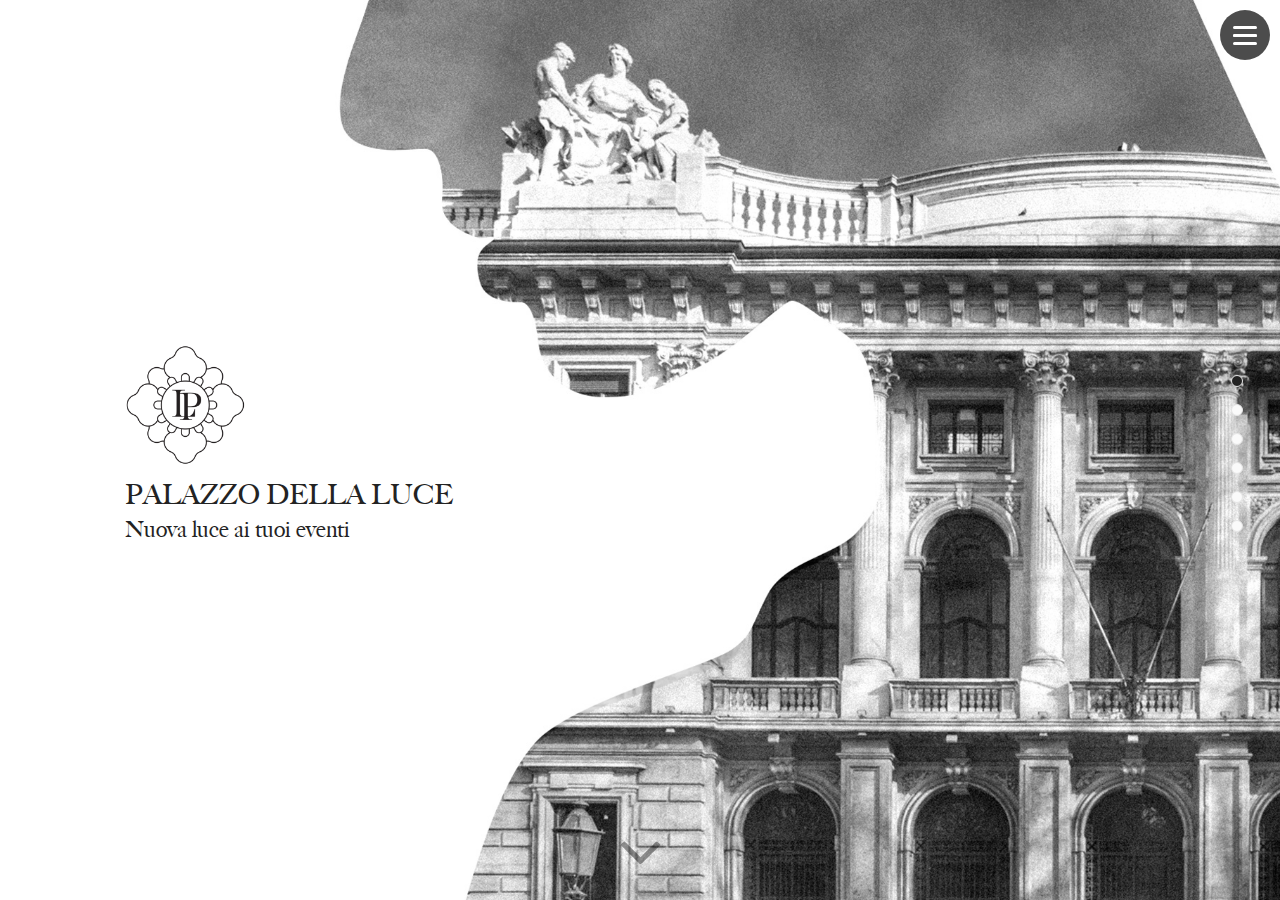
<file: snapshots/index.html>
<!DOCTYPE html><html ng-app="palazzoLuce" class="ng-scope fsvs"><head><style type="text/css">@charset "UTF-8";[ng\:cloak],[ng-cloak],[data-ng-cloak],[x-ng-cloak],.ng-cloak,.x-ng-cloak,.ng-hide:not(.ng-hide-animate){display:none !important;}ng\:form{display:block;}.ng-animate-shim{visibility:hidden;}.ng-anchor{position:absolute;}</style><meta charset="utf-8"><meta name="theme-color" content="#232323"><title ng-bind="uiState.pageTitle" class="ng-binding">Palazzo della Luce</title><meta property="og:title" content="Palazzo della Luce"><meta property="og:url" content="http://www.ilpalazzodellaluce.com/"><meta property="og:description" content="Palazzo della Luce, un capolavoro di eclettismo, nel cuore di Torino, in via Bertola. Il grande salone è il luogo ideale per dare nuova luce ai tuoi eventi."><!-- ngRepeat: image in uiState.pageImages --><meta ng-repeat="image in uiState.pageImages" property="og:image" content="http://www.ilpalazzodellaluce.com/assets/images/og_image.jpg" class="ng-scope"><!-- end ngRepeat: image in uiState.pageImages --><meta name="description" content="Palazzo della Luce, un capolavoro di eclettismo, nel cuore di Torino, in via Bertola. Il grande salone è il luogo ideale per dare nuova luce ai tuoi eventi."><meta name="viewport" content="width=device-width"><base href="/"><link rel="apple-touch-icon" sizes="57x57" href="/apple-touch-icon-57x57.png"><link rel="apple-touch-icon" sizes="60x60" href="/apple-touch-icon-60x60.png"><link rel="apple-touch-icon" sizes="72x72" href="/apple-touch-icon-72x72.png"><link rel="apple-touch-icon" sizes="76x76" href="/apple-touch-icon-76x76.png"><link rel="apple-touch-icon" sizes="114x114" href="/apple-touch-icon-114x114.png"><link rel="apple-touch-icon" sizes="120x120" href="/apple-touch-icon-120x120.png"><link rel="apple-touch-icon" sizes="144x144" href="/apple-touch-icon-144x144.png"><link rel="apple-touch-icon" sizes="152x152" href="/apple-touch-icon-152x152.png"><link rel="apple-touch-icon" sizes="180x180" href="/apple-touch-icon-180x180.png"><link rel="icon" type="image/png" href="/favicon-32x32.png" sizes="32x32"><link rel="icon" type="image/png" href="/favicon-194x194.png" sizes="194x194"><link rel="icon" type="image/png" href="/favicon-96x96.png" sizes="96x96"><link rel="icon" type="image/png" href="/android-chrome-192x192.png" sizes="192x192"><link rel="icon" type="image/png" href="/favicon-16x16.png" sizes="16x16"><link rel="manifest" href="/manifest.json"><link rel="mask-icon" href="/safari-pinned-tab.svg" color="#5bbad5"><meta name="msapplication-TileColor" content="#ffffff"><meta name="msapplication-TileImage" content="/mstile-144x144.png"><meta name="theme-color" content="#ffffff"><link rel="stylesheet" href="/styles/vendor-f8d268fd5e.css"><link rel="stylesheet" href="/styles/app-0d89a88b26.css"><style type="text/css"></style></head><body class="active-slide-1"><div id="finished" style="position:absolute">&nbsp;</div>
<!--[if lt IE 10]>
 <p class="browsehappy">You are using an <strong>outdated</strong> browser. Please <a href="http://browsehappy.com/">upgrade your browser</a> to improve your experience.</p>
 <![endif]--><pl-navbar><nav class="navbar pl-navbar navbar-fixed-top" role="navigation"><div class="container"><div class="navbar-header text-center"><div id="menuToggle"><input type="checkbox"><span></span> <span></span> <span></span> <span></span><div class="bg"></div><ul id="menu"><div class="pl-logo-light"></div><a href="/#slide-1" close-menu=""><li>Home</li></a> <a ui-sref="history" close-menu="" href="/la-storia"><li>La storia</li></a> <a ui-sref="architecture" close-menu="" href="/architettura"><li>Architettura</li></a> <a ui-sref="location" close-menu="" href="/location"><li>Location</li></a> <a ui-sref="services" close-menu="" href="/servizi"><li>Servizi</li></a> <a ui-sref="contacts" close-menu="" href="/contatti"><li>Contatti</li></a></ul></div></div></div></nav></pl-navbar><!-- uiView:  --><div ui-view="" class="ng-scope"><div id="fsvs-body" fsvs-library="" class="main pl-full-screen ng-scope" style="-webkit-transition-property: all; -webkit-transition-duration: 1s; -webkit-transition-timing-function: initial; -webkit-transition-delay: initial; -webkit-transform: translate3d(0px, 0%, 0px); "><div class="slide nth-class-1 active-slide" id="slide-1"><div class="content"><div class="box-content"><div class="col-md-offset-1 ol-md-6"><div class="pl-logo"></div><span class="pl-title">palazzo della luce</span><p>Nuova luce ai tuoi eventi</p></div></div><div class="pl-arrow hidden-xs hidden-sm"><a angle-trigger=""><i class="pl-angle-down"></i></a></div></div></div><div class="slide nth-class-2" id="slide-2"><div class="content"><div class="box-content"><div class="col-md-offset-1 ol-md-6"><span class="pl-title">la storia</span><p>Energia, telecomunicazioni e radiofonia</p><button type="button" class="btn btn-default btn-dark" ui-sref="history" href="/la-storia">Scopri di più <i class="fa fa-angle-right"></i></button></div></div><div class="pl-arrow hidden-xs hidden-sm"><i class="pl-angle-down" angle-trigger=""></i></div></div></div><div class="slide nth-class-3" id="slide-3"><div class="content"><div class="box-content"><div class="col-md-offset-1 ol-md-6"><span class="pl-title">architettura</span><p>Un capolavoro di eclettismo</p><button type="button" class="btn btn-default btn-dark" ui-sref="architecture" href="/architettura">Scopri di più <i class="fa fa-angle-right"></i></button></div></div><div class="pl-arrow hidden-xs hidden-sm"><i class="pl-angle-down" angle-trigger=""></i></div></div></div><div class="slide nth-class-4" id="slide-4"><div class="content"><div class="box-content"><div class="col-md-offset-1 ol-md-6"><div class="pl-logo-light"></div><span class="pl-title">location</span><p>Il luogo ideale per un evento</p><button type="button" class="btn btn-default btn-dark" ui-sref="location" href="/location">Scopri di più <i class="fa fa-angle-right"></i></button></div></div><div class="pl-arrow hidden-xs hidden-sm"><i class="pl-angle-down" angle-trigger=""></i></div></div></div><div class="slide nth-class-5" id="slide-5"><div class="content"><div class="box-content"><div class="col-md-offset-1 ol-md-6"><span class="pl-title">servizi</span><p>Tutto si può fare</p><button type="button" class="btn btn-default btn-dark" ui-sref="services" href="/servizi">Scopri di più <i class="fa fa-angle-right"></i></button></div></div><div class="pl-arrow hidden-xs hidden-sm"><i class="pl-angle-down" angle-trigger=""></i></div></div></div><div class="slide nth-class-6" id="slide-6"><div class="content"><div class="box-content"><div class="col-md-offset-1 ol-md-6"><span class="pl-title">contatti</span><p>Nel cuore di Torino</p><button type="button" class="btn btn-default btn-dark" ui-sref="contacts" href="/contatti">Scopri di più <i class="fa fa-angle-right"></i></button></div></div></div></div><pl-footer><footer class="pl-footer"><div class="footer-copyright"><div class="container"><div class="row"><div class="col-sm-6">© Copyright - Il Palazzo della Luce | <a href="https://www.google.it/maps/place/Via+Antonio+Giuseppe+Bertola,+40,+10122+Torino/@45.0715848,7.6747723,17z/data=!3m1!4b1!4m2!3m1!1s0x47886d72d04264c1:0xac3032ca20d50bf3" target="_blank">Via Antonio Giuseppe Bertola, 40 - 10122 Torino</a></div><div class="col-sm-6"><div class="pull-right"><a href="mailto:info@ilpalazzodellaluce.com">info@ilpalazzodellaluce.com</a> | Tel: +39 347 4162809 | <a href="https://www.iubenda.com/privacy-policy/7817551/full-legal" target="_blank">Privacy Policy</a></div></div></div></div></div></footer></pl-footer></div></div><div id="lightboxOverlay" class="lightboxOverlay" style="display: none; "></div><div id="lightbox" class="lightbox" style="display: none; "><div class="lb-outerContainer"><div class="lb-container"><img class="lb-image" src="[data-uri]"><div class="lb-nav"><a class="lb-prev" href=""></a><a class="lb-next" href=""></a></div><div class="lb-loader"><a class="lb-cancel"></a></div></div></div><div class="lb-dataContainer"><div class="lb-data"><div class="lb-details"><span class="lb-caption"></span><span class="lb-number"></span></div><div class="lb-closeContainer"><a class="lb-close"></a></div></div></div></div><ul id="fsvs-pagination" style="margin-top: -87px; right: 25px; "><li class="pagination-link active"><span style="-webkit-transition-property: all; -webkit-transition-duration: 1s; -webkit-transition-timing-function: initial; -webkit-transition-delay: initial; "><span style="-webkit-transition-property: all; -webkit-transition-duration: 1s; -webkit-transition-timing-function: initial; -webkit-transition-delay: initial; "></span></span></li><li class="pagination-link"><span style="-webkit-transition-property: all; -webkit-transition-duration: 1s; -webkit-transition-timing-function: initial; -webkit-transition-delay: initial; "><span style="-webkit-transition-property: all; -webkit-transition-duration: 1s; -webkit-transition-timing-function: initial; -webkit-transition-delay: initial; "></span></span></li><li class="pagination-link"><span style="-webkit-transition-property: all; -webkit-transition-duration: 1s; -webkit-transition-timing-function: initial; -webkit-transition-delay: initial; "><span style="-webkit-transition-property: all; -webkit-transition-duration: 1s; -webkit-transition-timing-function: initial; -webkit-transition-delay: initial; "></span></span></li><li class="pagination-link"><span style="-webkit-transition-property: all; -webkit-transition-duration: 1s; -webkit-transition-timing-function: initial; -webkit-transition-delay: initial; "><span style="-webkit-transition-property: all; -webkit-transition-duration: 1s; -webkit-transition-timing-function: initial; -webkit-transition-delay: initial; "></span></span></li><li class="pagination-link"><span style="-webkit-transition-property: all; -webkit-transition-duration: 1s; -webkit-transition-timing-function: initial; -webkit-transition-delay: initial; "><span style="-webkit-transition-property: all; -webkit-transition-duration: 1s; -webkit-transition-timing-function: initial; -webkit-transition-delay: initial; "></span></span></li><li class="pagination-link"><span style="-webkit-transition-property: all; -webkit-transition-duration: 1s; -webkit-transition-timing-function: initial; -webkit-transition-delay: initial; "><span style="-webkit-transition-property: all; -webkit-transition-duration: 1s; -webkit-transition-timing-function: initial; -webkit-transition-delay: initial; "></span></span></li></ul></body></html>
</file>
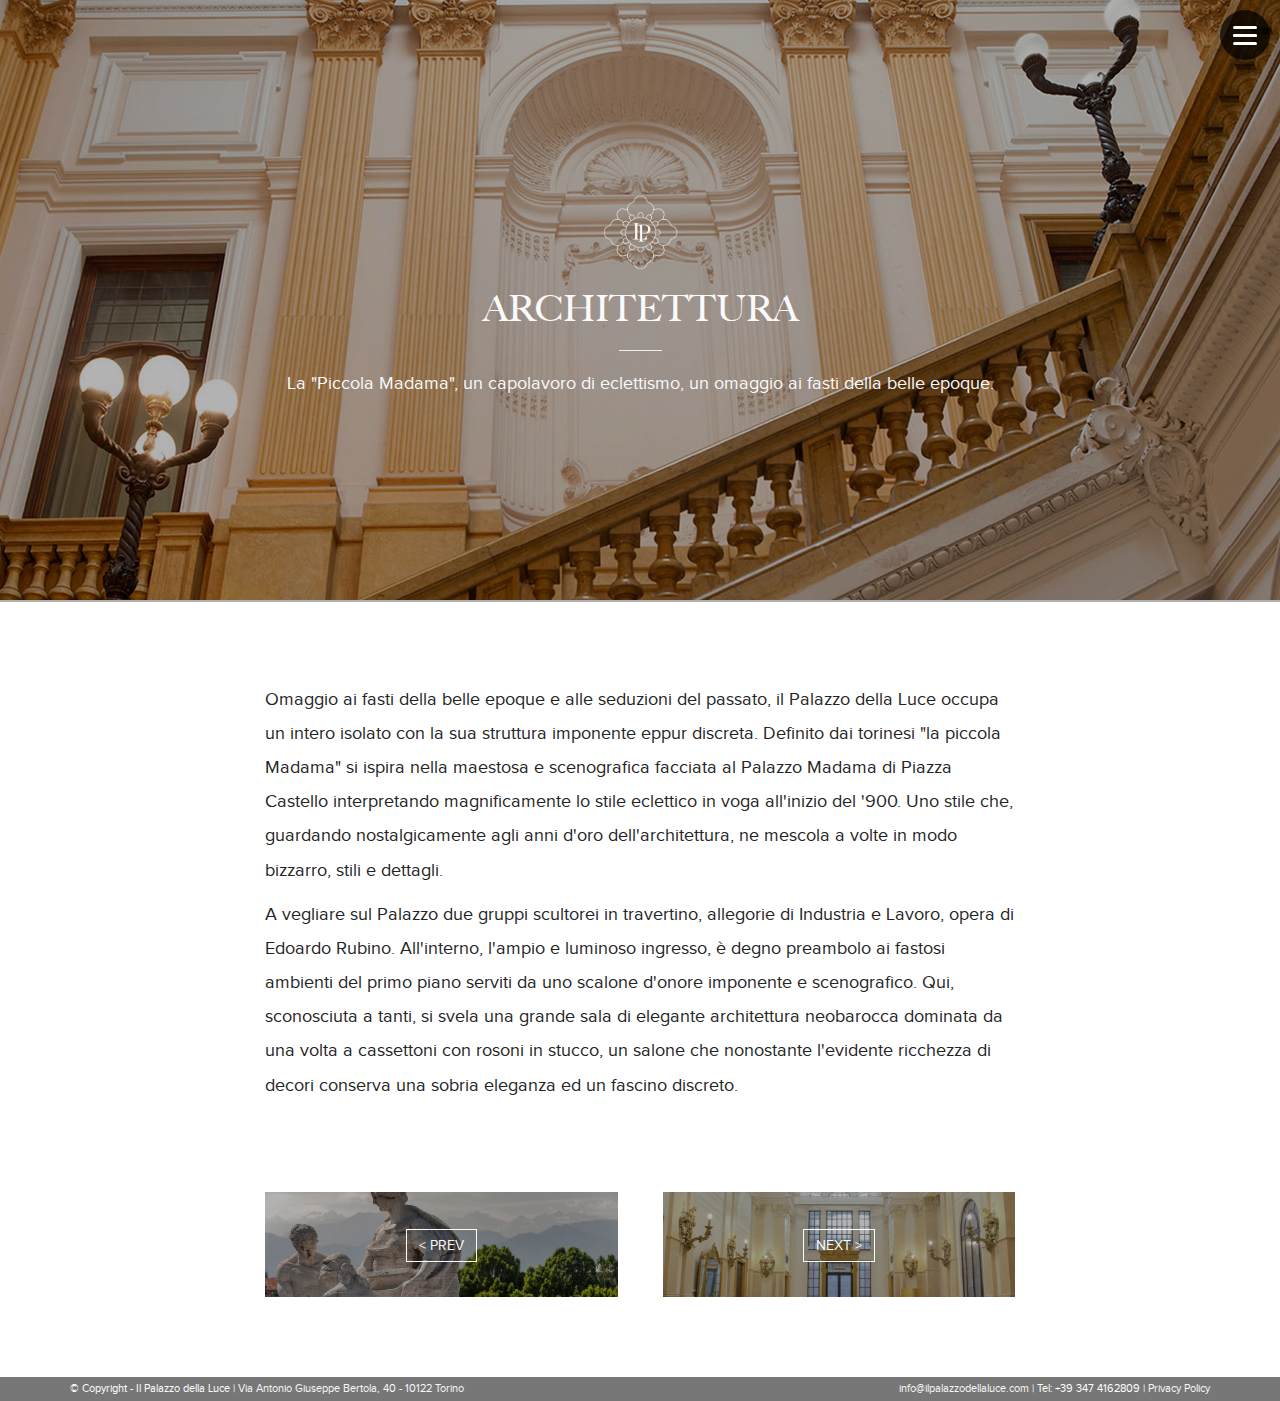
<file: snapshots/architettura/index.html>
<!DOCTYPE html><html ng-app="palazzoLuce" class="ng-scope"><head><style type="text/css">@charset "UTF-8";[ng\:cloak],[ng-cloak],[data-ng-cloak],[x-ng-cloak],.ng-cloak,.x-ng-cloak,.ng-hide:not(.ng-hide-animate){display:none !important;}ng\:form{display:block;}.ng-animate-shim{visibility:hidden;}.ng-anchor{position:absolute;}</style><meta charset="utf-8"><meta name="theme-color" content="#232323"><title ng-bind="uiState.pageTitle" class="ng-binding">Architettura - Palazzo della Luce</title><meta property="og:title" content="Architettura - Palazzo della Luce"><meta property="og:url" content="http://www.ilpalazzodellaluce.com/architettura"><meta property="og:description" content="Palazzo della luce è definito &quot;la piccola Madama&quot;, con il suo stile eclettico si ispira alla maestosa facciata di Palazzo Madama in Piazza Castello a Torino."><!-- ngRepeat: image in uiState.pageImages --><meta ng-repeat="image in uiState.pageImages" property="og:image" content="http://www.ilpalazzodellaluce.com/assets/images/og_image.jpg" class="ng-scope"><!-- end ngRepeat: image in uiState.pageImages --><meta name="description" content="Palazzo della luce è definito &quot;la piccola Madama&quot;, con il suo stile eclettico si ispira alla maestosa facciata di Palazzo Madama in Piazza Castello a Torino."><meta name="viewport" content="width=device-width"><base href="/"><link rel="apple-touch-icon" sizes="57x57" href="/apple-touch-icon-57x57.png"><link rel="apple-touch-icon" sizes="60x60" href="/apple-touch-icon-60x60.png"><link rel="apple-touch-icon" sizes="72x72" href="/apple-touch-icon-72x72.png"><link rel="apple-touch-icon" sizes="76x76" href="/apple-touch-icon-76x76.png"><link rel="apple-touch-icon" sizes="114x114" href="/apple-touch-icon-114x114.png"><link rel="apple-touch-icon" sizes="120x120" href="/apple-touch-icon-120x120.png"><link rel="apple-touch-icon" sizes="144x144" href="/apple-touch-icon-144x144.png"><link rel="apple-touch-icon" sizes="152x152" href="/apple-touch-icon-152x152.png"><link rel="apple-touch-icon" sizes="180x180" href="/apple-touch-icon-180x180.png"><link rel="icon" type="image/png" href="/favicon-32x32.png" sizes="32x32"><link rel="icon" type="image/png" href="/favicon-194x194.png" sizes="194x194"><link rel="icon" type="image/png" href="/favicon-96x96.png" sizes="96x96"><link rel="icon" type="image/png" href="/android-chrome-192x192.png" sizes="192x192"><link rel="icon" type="image/png" href="/favicon-16x16.png" sizes="16x16"><link rel="manifest" href="/manifest.json"><link rel="mask-icon" href="/safari-pinned-tab.svg" color="#5bbad5"><meta name="msapplication-TileColor" content="#ffffff"><meta name="msapplication-TileImage" content="/mstile-144x144.png"><meta name="theme-color" content="#ffffff"><link rel="stylesheet" href="/styles/vendor-f8d268fd5e.css"><link rel="stylesheet" href="/styles/app-0d89a88b26.css"><style type="text/css"></style></head><body><div id="finished" style="position:absolute">&nbsp;</div>
<!--[if lt IE 10]>
 <p class="browsehappy">You are using an <strong>outdated</strong> browser. Please <a href="http://browsehappy.com/">upgrade your browser</a> to improve your experience.</p>
 <![endif]--><pl-navbar><nav class="navbar pl-navbar navbar-fixed-top" role="navigation"><div class="container"><div class="navbar-header text-center"><div id="menuToggle"><input type="checkbox"><span></span> <span></span> <span></span> <span></span><div class="bg"></div><ul id="menu"><div class="pl-logo-light"></div><a href="/#slide-1" close-menu=""><li>Home</li></a> <a ui-sref="history" close-menu="" href="/la-storia"><li>La storia</li></a> <a ui-sref="architecture" close-menu="" href="/architettura"><li>Architettura</li></a> <a ui-sref="location" close-menu="" href="/location"><li>Location</li></a> <a ui-sref="services" close-menu="" href="/servizi"><li>Servizi</li></a> <a ui-sref="contacts" close-menu="" href="/contatti"><li>Contatti</li></a></ul></div></div></div></nav></pl-navbar><!-- uiView:  --><div ui-view="" class="ng-scope"><div class="page architecture ng-scope"><page-header title="architettura" class="ng-isolate-scope"><div class="page-header"><div class="page-header-bg"></div><div class="page-box-centered"><div class="page-box-centered-vertical"><div class="pl-logo-light hidden-xs"></div><div class="pl-logo visible-xs"></div><h1 class="ng-binding">architettura</h1><hr><ng-transclude><p class="ng-scope">La "Piccola Madama", un capolavoro di eclettismo, un omaggio ai fasti della belle epoque.</p></ng-transclude></div></div></div><div class="page-header-placeholder visible-xs"></div></page-header><page-content prev="'history'" next="'location'" class="ng-isolate-scope"><div class="all-content"><div class="container page-content"><div class="row"><div class="col-md-offset-2 col-md-8 col-sm-offset-1 col-sm-10"><ng-transclude><p class="weight-600 ng-scope">Omaggio ai fasti della belle epoque e alle seduzioni del passato, il Palazzo della Luce occupa un intero isolato con la sua struttura imponente eppur discreta. Definito dai torinesi "la piccola Madama" si ispira nella maestosa e scenografica facciata al Palazzo Madama di Piazza Castello interpretando magnificamente lo stile eclettico in voga all'inizio del '900. Uno stile che, guardando nostalgicamente agli anni d'oro dell'architettura, ne mescola a volte in modo bizzarro, stili e dettagli.</p><p class="ng-scope">A vegliare sul Palazzo due gruppi scultorei in travertino, allegorie di Industria e Lavoro, opera di Edoardo Rubino. All'interno, l'ampio e luminoso ingresso, è degno preambolo ai fastosi ambienti del primo piano serviti da uno scalone d'onore imponente e scenografico. Qui, sconosciuta a tanti, si svela una grande sala di elegante architettura neobarocca dominata da una volta a cassettoni con rosoni in stucco, un salone che nonostante l'evidente ricchezza di decori conserva una sobria eleganza ed un fascino discreto.</p></ng-transclude></div></div><div class="separator"></div><div class="row"><div class="col-md-offset-2 col-md-8 col-sm-offset-1 col-sm-10"><div class="col-md-4 prev-link section-history" ng-show="prev" aria-hidden="false"><button type="button" class="btn btn-default btn-light" ui-sref="history" href="/la-storia">&lt; Prev</button><div class="sfondo"></div></div><div class="col-md-4 next-link section-location" ng-show="next" aria-hidden="false"><button type="button" class="btn btn-default btn-light" ui-sref="location" href="/location">Next &gt;</button></div></div></div></div><div class="separator"></div></div><pl-footer><footer class="pl-footer"><div class="footer-copyright"><div class="container"><div class="row"><div class="col-sm-6">© Copyright - Il Palazzo della Luce | <a href="https://www.google.it/maps/place/Via+Antonio+Giuseppe+Bertola,+40,+10122+Torino/@45.0715848,7.6747723,17z/data=!3m1!4b1!4m2!3m1!1s0x47886d72d04264c1:0xac3032ca20d50bf3" target="_blank">Via Antonio Giuseppe Bertola, 40 - 10122 Torino</a></div><div class="col-sm-6"><div class="pull-right"><a href="mailto:info@ilpalazzodellaluce.com">info@ilpalazzodellaluce.com</a> | Tel: +39 347 4162809 | <a href="https://www.iubenda.com/privacy-policy/7817551/full-legal" target="_blank">Privacy Policy</a></div></div></div></div></div></footer></pl-footer></page-content></div></div><div id="lightboxOverlay" class="lightboxOverlay" style="display: none; "></div><div id="lightbox" class="lightbox" style="display: none; "><div class="lb-outerContainer"><div class="lb-container"><img class="lb-image" src="[data-uri]"><div class="lb-nav"><a class="lb-prev" href=""></a><a class="lb-next" href=""></a></div><div class="lb-loader"><a class="lb-cancel"></a></div></div></div><div class="lb-dataContainer"><div class="lb-data"><div class="lb-details"><span class="lb-caption"></span><span class="lb-number"></span></div><div class="lb-closeContainer"><a class="lb-close"></a></div></div></div></div></body></html>
</file>
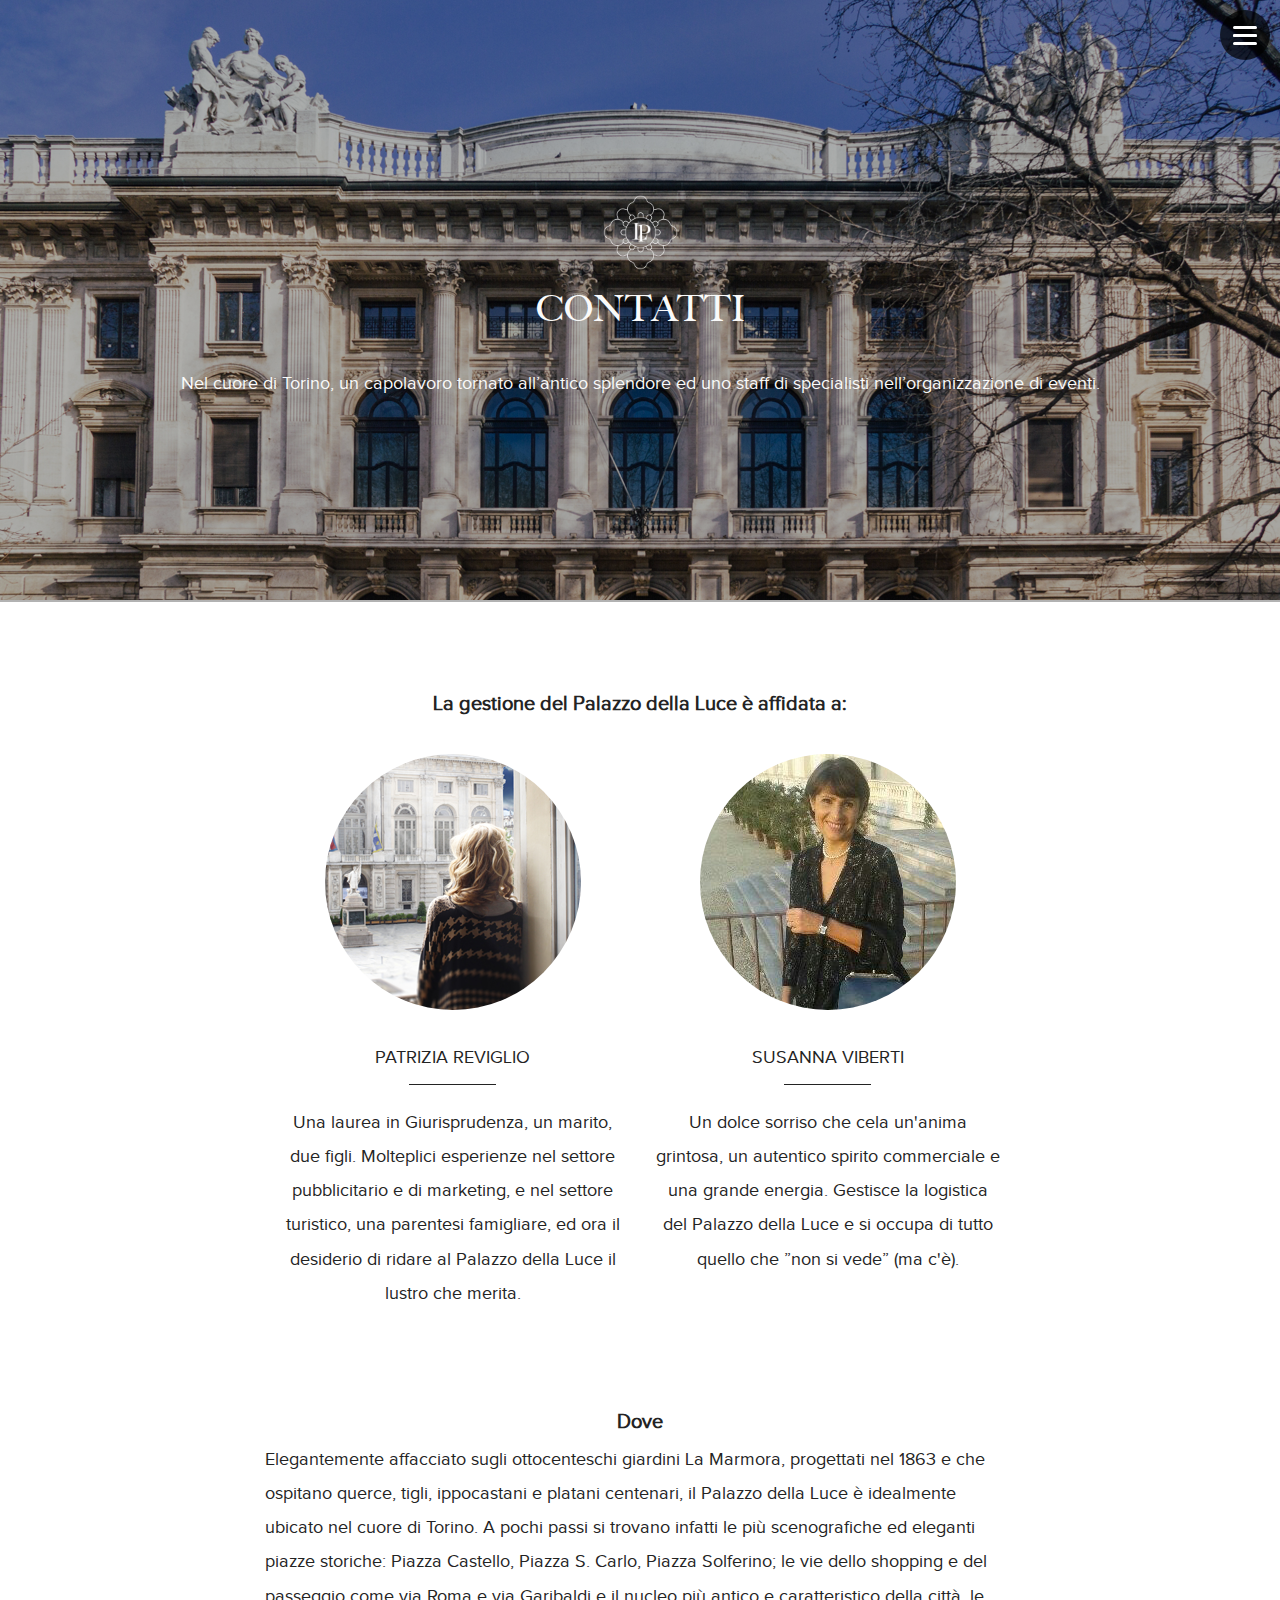
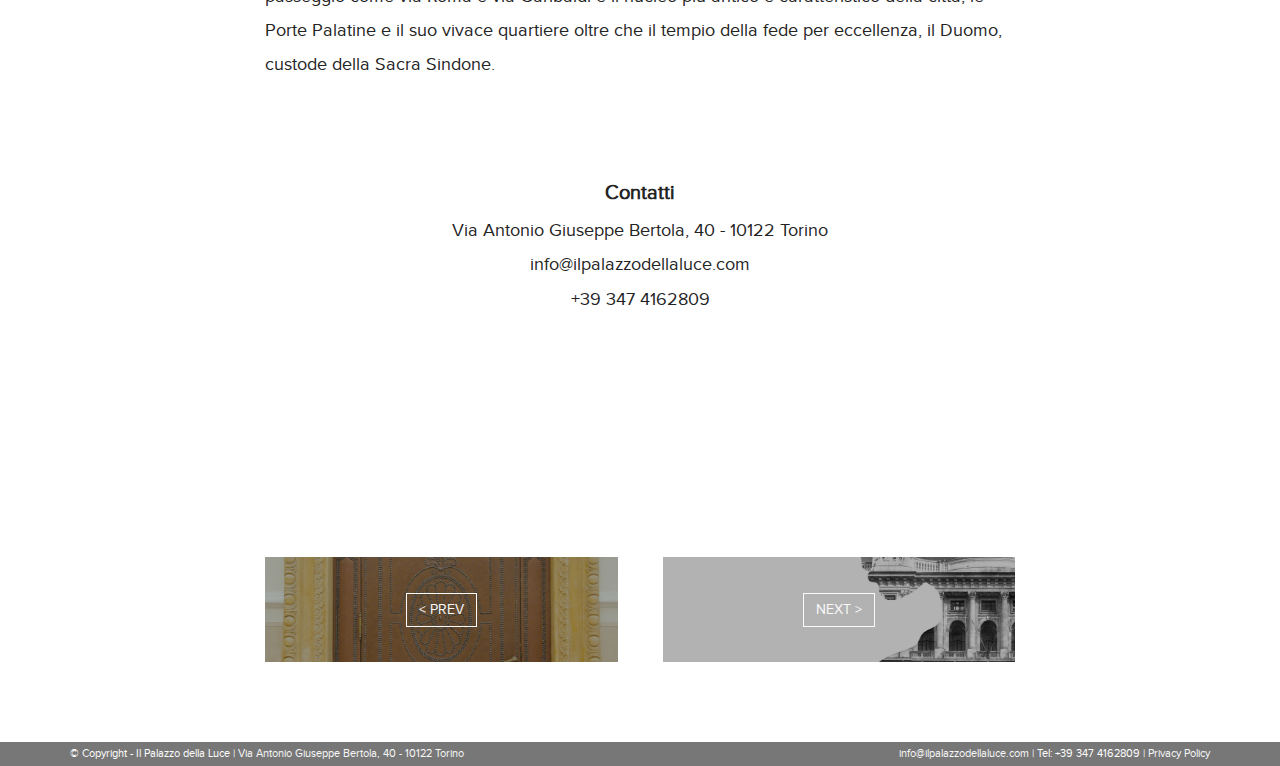
<file: snapshots/contatti/index.html>
<!DOCTYPE html><html ng-app="palazzoLuce" class="ng-scope"><head><style type="text/css">@charset "UTF-8";[ng\:cloak],[ng-cloak],[data-ng-cloak],[x-ng-cloak],.ng-cloak,.x-ng-cloak,.ng-hide:not(.ng-hide-animate){display:none !important;}ng\:form{display:block;}.ng-animate-shim{visibility:hidden;}.ng-anchor{position:absolute;}</style><meta charset="utf-8"><meta name="theme-color" content="#232323"><title ng-bind="uiState.pageTitle" class="ng-binding">Servizi per eventi a Torino - Palazzo della Luce</title><meta property="og:title" content="Servizi per eventi a Torino - Palazzo della Luce"><meta property="og:url" content="http://www.ilpalazzodellaluce.com/contatti"><meta property="og:description" content="Nel cuore di Torino, specialisti nell’organizzazione di eventi: convegni, sfilate, esposizioni, matrimoni, cene di gala, avvenimenti pubblici e privati."><!-- ngRepeat: image in uiState.pageImages --><meta ng-repeat="image in uiState.pageImages" property="og:image" content="http://www.ilpalazzodellaluce.com/assets/images/og_image.jpg" class="ng-scope"><!-- end ngRepeat: image in uiState.pageImages --><meta name="description" content="Nel cuore di Torino, specialisti nell’organizzazione di eventi: convegni, sfilate, esposizioni, matrimoni, cene di gala, avvenimenti pubblici e privati."><meta name="viewport" content="width=device-width"><base href="/"><link rel="apple-touch-icon" sizes="57x57" href="/apple-touch-icon-57x57.png"><link rel="apple-touch-icon" sizes="60x60" href="/apple-touch-icon-60x60.png"><link rel="apple-touch-icon" sizes="72x72" href="/apple-touch-icon-72x72.png"><link rel="apple-touch-icon" sizes="76x76" href="/apple-touch-icon-76x76.png"><link rel="apple-touch-icon" sizes="114x114" href="/apple-touch-icon-114x114.png"><link rel="apple-touch-icon" sizes="120x120" href="/apple-touch-icon-120x120.png"><link rel="apple-touch-icon" sizes="144x144" href="/apple-touch-icon-144x144.png"><link rel="apple-touch-icon" sizes="152x152" href="/apple-touch-icon-152x152.png"><link rel="apple-touch-icon" sizes="180x180" href="/apple-touch-icon-180x180.png"><link rel="icon" type="image/png" href="/favicon-32x32.png" sizes="32x32"><link rel="icon" type="image/png" href="/favicon-194x194.png" sizes="194x194"><link rel="icon" type="image/png" href="/favicon-96x96.png" sizes="96x96"><link rel="icon" type="image/png" href="/android-chrome-192x192.png" sizes="192x192"><link rel="icon" type="image/png" href="/favicon-16x16.png" sizes="16x16"><link rel="manifest" href="/manifest.json"><link rel="mask-icon" href="/safari-pinned-tab.svg" color="#5bbad5"><meta name="msapplication-TileColor" content="#ffffff"><meta name="msapplication-TileImage" content="/mstile-144x144.png"><meta name="theme-color" content="#ffffff"><link rel="stylesheet" href="/styles/vendor-f8d268fd5e.css"><link rel="stylesheet" href="/styles/app-0d89a88b26.css"><style type="text/css"></style></head><body><div id="finished" style="position:absolute">&nbsp;</div>
<!--[if lt IE 10]>
 <p class="browsehappy">You are using an <strong>outdated</strong> browser. Please <a href="http://browsehappy.com/">upgrade your browser</a> to improve your experience.</p>
 <![endif]--><pl-navbar><nav class="navbar pl-navbar navbar-fixed-top" role="navigation"><div class="container"><div class="navbar-header text-center"><div id="menuToggle"><input type="checkbox"><span></span> <span></span> <span></span> <span></span><div class="bg"></div><ul id="menu"><div class="pl-logo-light"></div><a href="/#slide-1" close-menu=""><li>Home</li></a> <a ui-sref="history" close-menu="" href="/la-storia"><li>La storia</li></a> <a ui-sref="architecture" close-menu="" href="/architettura"><li>Architettura</li></a> <a ui-sref="location" close-menu="" href="/location"><li>Location</li></a> <a ui-sref="services" close-menu="" href="/servizi"><li>Servizi</li></a> <a ui-sref="contacts" close-menu="" href="/contatti"><li>Contatti</li></a></ul></div></div></div></nav></pl-navbar><!-- uiView:  --><div ui-view="" class="ng-scope"><div class="page contacts ng-scope"><page-header title="contatti" class="ng-isolate-scope"><div class="page-header"><div class="page-header-bg"></div><div class="page-box-centered"><div class="page-box-centered-vertical"><div class="pl-logo-light hidden-xs"></div><div class="pl-logo visible-xs"></div><h1 class="ng-binding">contatti</h1><hr><ng-transclude><p class="ng-scope">Nel cuore di Torino, un capolavoro tornato all’antico splendore ed uno staff di specialisti nell’organizzazione di eventi.</p></ng-transclude></div></div></div><div class="page-header-placeholder visible-xs"></div></page-header><div class="container page-content"><div class="row"><div class="col-md-offset-2 col-md-8"><h4 class="font-600 text-center">La gestione del Palazzo della Luce è affidata a:</h4><div class="col-md-6"><div class="round-image patrizia-img"></div><p class="text-center uppercase">patrizia reviglio</p><hr><p class="text-center">Una laurea in Giurisprudenza, un marito, due figli. Molteplici esperienze nel settore pubblicitario e di marketing, e nel settore turistico, una parentesi famigliare, ed ora il desiderio di ridare al Palazzo della Luce il lustro che merita.</p></div><div class="col-md-6"><div class="round-image susanna-img"></div><p class="text-center uppercase">susanna viberti</p><hr><p class="text-center">Un dolce sorriso che cela un'anima grintosa, un autentico spirito commerciale e una grande energia. Gestisce la logistica del Palazzo della Luce e si occupa di tutto quello che ”non si vede” (ma c'è).</p></div></div></div><div class="separator"></div><div class="row"><div class="col-md-offset-2 col-md-8"><h4 class="text-center font-600">Dove</h4><p>Elegantemente affacciato sugli ottocenteschi giardini La Marmora, progettati nel 1863 e che ospitano querce, tigli, ippocastani e platani centenari, il Palazzo della Luce è idealmente ubicato nel cuore di Torino. A pochi passi si trovano infatti le più scenografiche ed eleganti piazze storiche: Piazza Castello, Piazza S. Carlo, Piazza Solferino; le vie dello shopping e del passeggio come via Roma e via Garibaldi e il nucleo più antico e caratteristico della città, le Porte Palatine e il suo vivace quartiere oltre che il tempio della fede per eccellenza, il Duomo, custode della Sacra Sindone.</p></div></div><div class="separator"></div><div class="row"><div id="contacts-data" class="col-md-offset-2 col-md-8"><h4 class="text-center font-600">Contatti</h4><div itemscope="" itemtype="http://schema.org/LocalBusiness" class="text-center"><div itemprop="address" itemscope="" itemtype="http://schema.org/PostalAddress"><span itemprop="streetAddress">Via Antonio Giuseppe Bertola, 40</span> - <span itemprop="postalCode">10122</span> <span itemprop="addressLocality">Torino</span></div><div><a href="mailto:info@ilpalazzodellaluce.com" itemprop="email">info@ilpalazzodellaluce.com</a></div><div><span itemprop="telephone">+39 347 4162809</span></div></div></div></div></div><div class="separator"></div><page-content prev="'services'" next="'home'" class="ng-isolate-scope"><div class="all-content"><div class="container page-content"><div class="row"><div class="col-md-offset-2 col-md-8 col-sm-offset-1 col-sm-10"><ng-transclude></ng-transclude></div></div><div class="separator"></div><div class="row"><div class="col-md-offset-2 col-md-8 col-sm-offset-1 col-sm-10"><div class="col-md-4 prev-link section-services" ng-show="prev" aria-hidden="false"><button type="button" class="btn btn-default btn-light" ui-sref="services" href="/servizi">&lt; Prev</button><div class="sfondo"></div></div><div class="col-md-4 next-link section-home" ng-show="next" aria-hidden="false"><button type="button" class="btn btn-default btn-light" ui-sref="home" href="/">Next &gt;</button></div></div></div></div><div class="separator"></div></div><pl-footer><footer class="pl-footer"><div class="footer-copyright"><div class="container"><div class="row"><div class="col-sm-6">© Copyright - Il Palazzo della Luce | <a href="https://www.google.it/maps/place/Via+Antonio+Giuseppe+Bertola,+40,+10122+Torino/@45.0715848,7.6747723,17z/data=!3m1!4b1!4m2!3m1!1s0x47886d72d04264c1:0xac3032ca20d50bf3" target="_blank">Via Antonio Giuseppe Bertola, 40 - 10122 Torino</a></div><div class="col-sm-6"><div class="pull-right"><a href="mailto:info@ilpalazzodellaluce.com">info@ilpalazzodellaluce.com</a> | Tel: +39 347 4162809 | <a href="https://www.iubenda.com/privacy-policy/7817551/full-legal" target="_blank">Privacy Policy</a></div></div></div></div></div></footer></pl-footer></page-content></div></div><div id="lightboxOverlay" class="lightboxOverlay" style="display: none; "></div><div id="lightbox" class="lightbox" style="display: none; "><div class="lb-outerContainer"><div class="lb-container"><img class="lb-image" src="[data-uri]"><div class="lb-nav"><a class="lb-prev" href=""></a><a class="lb-next" href=""></a></div><div class="lb-loader"><a class="lb-cancel"></a></div></div></div><div class="lb-dataContainer"><div class="lb-data"><div class="lb-details"><span class="lb-caption"></span><span class="lb-number"></span></div><div class="lb-closeContainer"><a class="lb-close"></a></div></div></div></div></body></html>
</file>
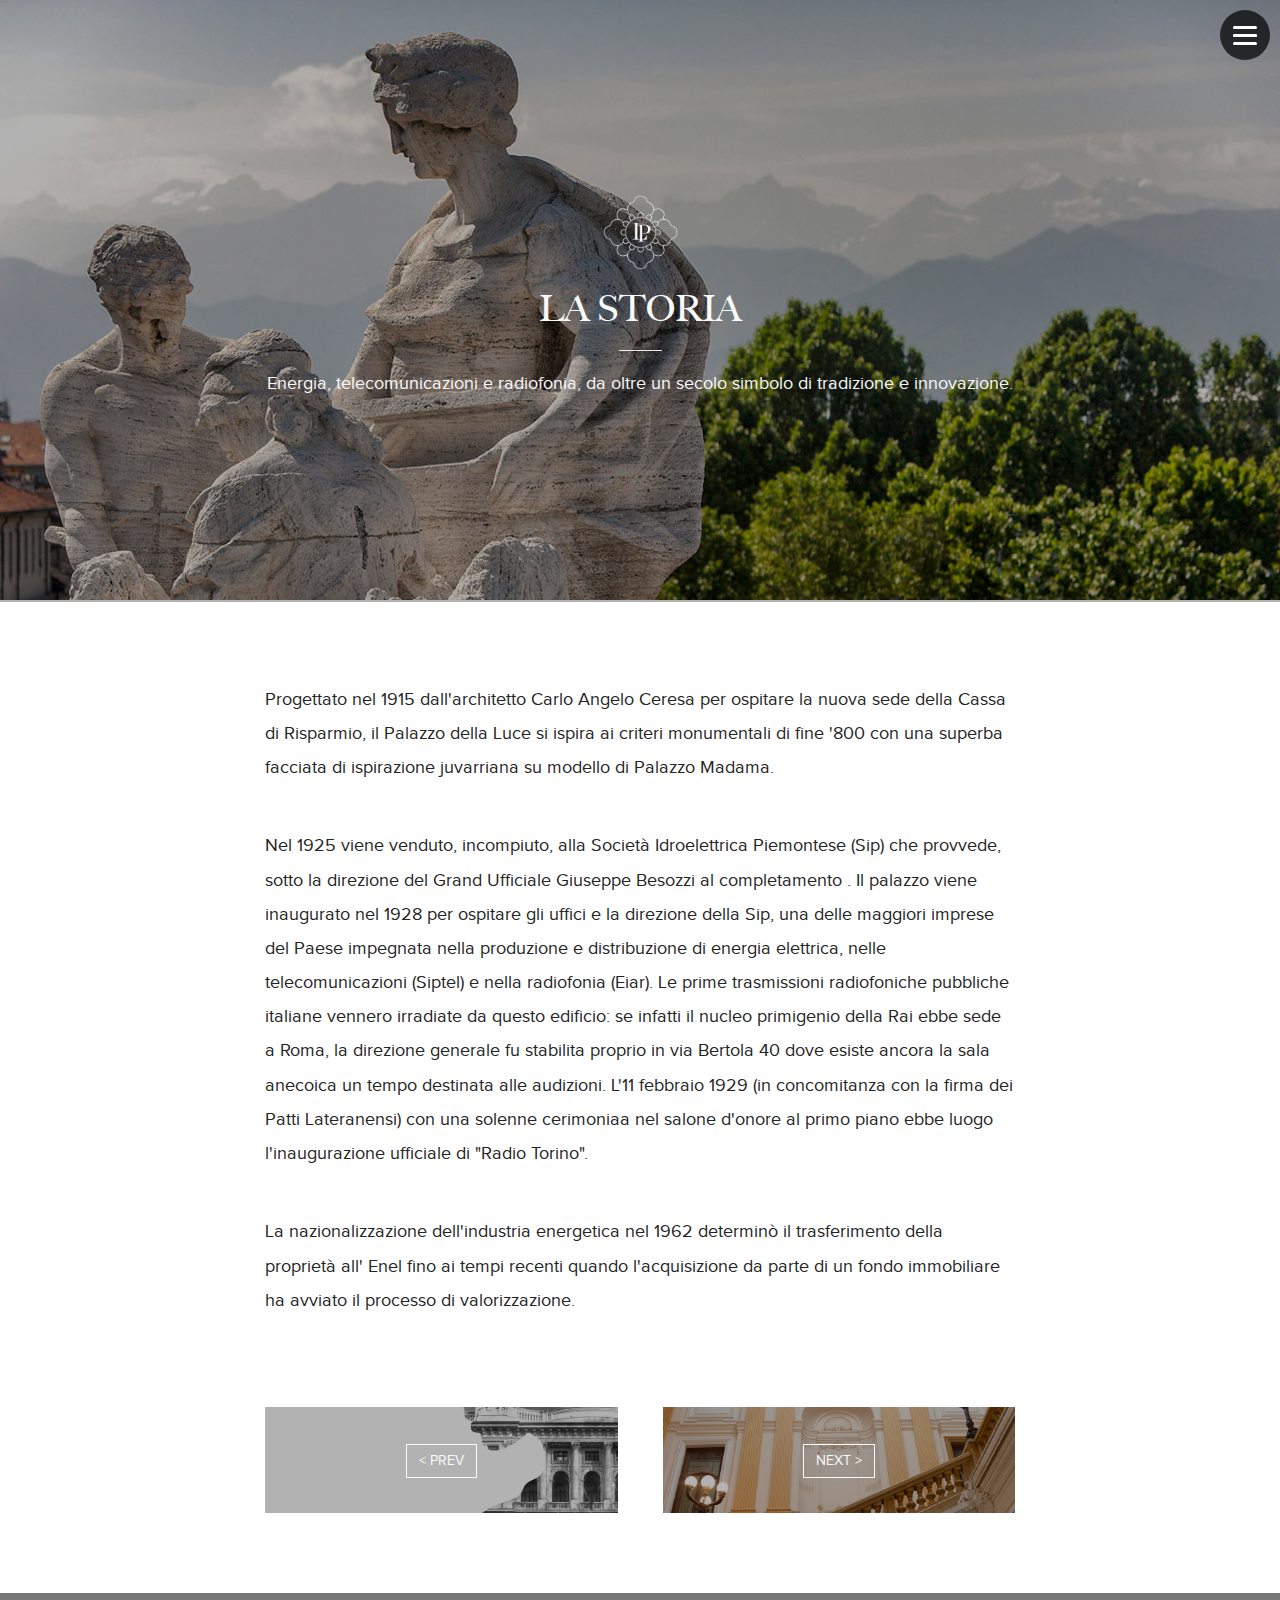
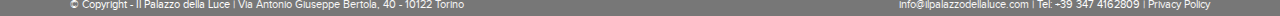
<file: snapshots/la-storia/index.html>
<!DOCTYPE html><html ng-app="palazzoLuce" class="ng-scope"><head><style type="text/css">@charset "UTF-8";[ng\:cloak],[ng-cloak],[data-ng-cloak],[x-ng-cloak],.ng-cloak,.x-ng-cloak,.ng-hide:not(.ng-hide-animate){display:none !important;}ng\:form{display:block;}.ng-animate-shim{visibility:hidden;}.ng-anchor{position:absolute;}</style><meta charset="utf-8"><meta name="theme-color" content="#232323"><title ng-bind="uiState.pageTitle" class="ng-binding">La Storia - Palazzo della Luce</title><meta property="og:title" content="La Storia - Palazzo della Luce"><meta property="og:url" content="http://www.ilpalazzodellaluce.com/la-storia"><meta property="og:description" content="Palazzo della Luce da oltre un secolo è simbolo di tradizione e innovazione ed ha ospitato tra le sue mura grandi aziende come Sip, Radio Torino ed Enel"><!-- ngRepeat: image in uiState.pageImages --><meta ng-repeat="image in uiState.pageImages" property="og:image" content="http://www.ilpalazzodellaluce.com/assets/images/og_image.jpg" class="ng-scope"><!-- end ngRepeat: image in uiState.pageImages --><meta name="description" content="Palazzo della Luce da oltre un secolo è simbolo di tradizione e innovazione ed ha ospitato tra le sue mura grandi aziende come Sip, Radio Torino ed Enel"><meta name="viewport" content="width=device-width"><base href="/"><link rel="apple-touch-icon" sizes="57x57" href="/apple-touch-icon-57x57.png"><link rel="apple-touch-icon" sizes="60x60" href="/apple-touch-icon-60x60.png"><link rel="apple-touch-icon" sizes="72x72" href="/apple-touch-icon-72x72.png"><link rel="apple-touch-icon" sizes="76x76" href="/apple-touch-icon-76x76.png"><link rel="apple-touch-icon" sizes="114x114" href="/apple-touch-icon-114x114.png"><link rel="apple-touch-icon" sizes="120x120" href="/apple-touch-icon-120x120.png"><link rel="apple-touch-icon" sizes="144x144" href="/apple-touch-icon-144x144.png"><link rel="apple-touch-icon" sizes="152x152" href="/apple-touch-icon-152x152.png"><link rel="apple-touch-icon" sizes="180x180" href="/apple-touch-icon-180x180.png"><link rel="icon" type="image/png" href="/favicon-32x32.png" sizes="32x32"><link rel="icon" type="image/png" href="/favicon-194x194.png" sizes="194x194"><link rel="icon" type="image/png" href="/favicon-96x96.png" sizes="96x96"><link rel="icon" type="image/png" href="/android-chrome-192x192.png" sizes="192x192"><link rel="icon" type="image/png" href="/favicon-16x16.png" sizes="16x16"><link rel="manifest" href="/manifest.json"><link rel="mask-icon" href="/safari-pinned-tab.svg" color="#5bbad5"><meta name="msapplication-TileColor" content="#ffffff"><meta name="msapplication-TileImage" content="/mstile-144x144.png"><meta name="theme-color" content="#ffffff"><link rel="stylesheet" href="/styles/vendor-f8d268fd5e.css"><link rel="stylesheet" href="/styles/app-0d89a88b26.css"><style type="text/css"></style></head><body><div id="finished" style="position:absolute">&nbsp;</div>
<!--[if lt IE 10]>
 <p class="browsehappy">You are using an <strong>outdated</strong> browser. Please <a href="http://browsehappy.com/">upgrade your browser</a> to improve your experience.</p>
 <![endif]--><pl-navbar><nav class="navbar pl-navbar navbar-fixed-top" role="navigation"><div class="container"><div class="navbar-header text-center"><div id="menuToggle"><input type="checkbox"><span></span> <span></span> <span></span> <span></span><div class="bg"></div><ul id="menu"><div class="pl-logo-light"></div><a href="/#slide-1" close-menu=""><li>Home</li></a> <a ui-sref="history" close-menu="" href="/la-storia"><li>La storia</li></a> <a ui-sref="architecture" close-menu="" href="/architettura"><li>Architettura</li></a> <a ui-sref="location" close-menu="" href="/location"><li>Location</li></a> <a ui-sref="services" close-menu="" href="/servizi"><li>Servizi</li></a> <a ui-sref="contacts" close-menu="" href="/contatti"><li>Contatti</li></a></ul></div></div></div></nav></pl-navbar><!-- uiView:  --><div ui-view="" class="ng-scope"><div class="page history ng-scope"><page-header title="la storia" class="ng-isolate-scope"><div class="page-header"><div class="page-header-bg"></div><div class="page-box-centered"><div class="page-box-centered-vertical"><div class="pl-logo-light hidden-xs"></div><div class="pl-logo visible-xs"></div><h1 class="ng-binding">la storia</h1><hr><ng-transclude><p class="ng-scope">Energia, telecomunicazioni e radiofonia, da oltre un secolo simbolo di tradizione e innovazione.</p></ng-transclude></div></div></div><div class="page-header-placeholder visible-xs"></div></page-header><page-content prev="'home'" next="'architecture'" class="ng-isolate-scope"><div class="all-content"><div class="container page-content"><div class="row"><div class="col-md-offset-2 col-md-8 col-sm-offset-1 col-sm-10"><ng-transclude><p class="weight-600 ng-scope">Progettato nel 1915 dall'architetto Carlo Angelo Ceresa per ospitare la nuova sede della Cassa di Risparmio, il Palazzo della Luce si ispira ai criteri monumentali di fine '800 con una superba facciata di ispirazione juvarriana su modello di Palazzo Madama.</p><br class="ng-scope"><p class="ng-scope">Nel 1925 viene venduto, incompiuto, alla Società Idroelettrica Piemontese (Sip) che provvede, sotto la direzione del Grand Ufficiale Giuseppe Besozzi al completamento . Il palazzo viene inaugurato nel 1928 per ospitare gli uffici e la direzione della Sip, una delle maggiori imprese del Paese impegnata nella produzione e distribuzione di energia elettrica, nelle telecomunicazioni (Siptel) e nella radiofonia (Eiar). Le prime trasmissioni radiofoniche pubbliche italiane vennero irradiate da questo edificio: se infatti il nucleo primigenio della Rai ebbe sede a Roma, la direzione generale fu stabilita proprio in via Bertola 40 dove esiste ancora la sala anecoica un tempo destinata alle audizioni. L'11 febbraio 1929 (in concomitanza con la firma dei Patti Lateranensi) con una solenne cerimoniaa nel salone d'onore al primo piano ebbe luogo l'inaugurazione ufficiale di "Radio Torino".</p><br class="ng-scope"><p class="ng-scope">La nazionalizzazione dell'industria energetica nel 1962 determinò il trasferimento della proprietà all' Enel fino ai tempi recenti quando l'acquisizione da parte di un fondo immobiliare ha avviato il processo di valorizzazione.</p></ng-transclude></div></div><div class="separator"></div><div class="row"><div class="col-md-offset-2 col-md-8 col-sm-offset-1 col-sm-10"><div class="col-md-4 prev-link section-home" ng-show="prev" aria-hidden="false"><button type="button" class="btn btn-default btn-light" ui-sref="home" href="/">&lt; Prev</button><div class="sfondo"></div></div><div class="col-md-4 next-link section-architecture" ng-show="next" aria-hidden="false"><button type="button" class="btn btn-default btn-light" ui-sref="architecture" href="/architettura">Next &gt;</button></div></div></div></div><div class="separator"></div></div><pl-footer><footer class="pl-footer"><div class="footer-copyright"><div class="container"><div class="row"><div class="col-sm-6">© Copyright - Il Palazzo della Luce | <a href="https://www.google.it/maps/place/Via+Antonio+Giuseppe+Bertola,+40,+10122+Torino/@45.0715848,7.6747723,17z/data=!3m1!4b1!4m2!3m1!1s0x47886d72d04264c1:0xac3032ca20d50bf3" target="_blank">Via Antonio Giuseppe Bertola, 40 - 10122 Torino</a></div><div class="col-sm-6"><div class="pull-right"><a href="mailto:info@ilpalazzodellaluce.com">info@ilpalazzodellaluce.com</a> | Tel: +39 347 4162809 | <a href="https://www.iubenda.com/privacy-policy/7817551/full-legal" target="_blank">Privacy Policy</a></div></div></div></div></div></footer></pl-footer></page-content></div></div><div id="lightboxOverlay" class="lightboxOverlay" style="display: none; "></div><div id="lightbox" class="lightbox" style="display: none; "><div class="lb-outerContainer"><div class="lb-container"><img class="lb-image" src="[data-uri]"><div class="lb-nav"><a class="lb-prev" href=""></a><a class="lb-next" href=""></a></div><div class="lb-loader"><a class="lb-cancel"></a></div></div></div><div class="lb-dataContainer"><div class="lb-data"><div class="lb-details"><span class="lb-caption"></span><span class="lb-number"></span></div><div class="lb-closeContainer"><a class="lb-close"></a></div></div></div></div></body></html>
</file>
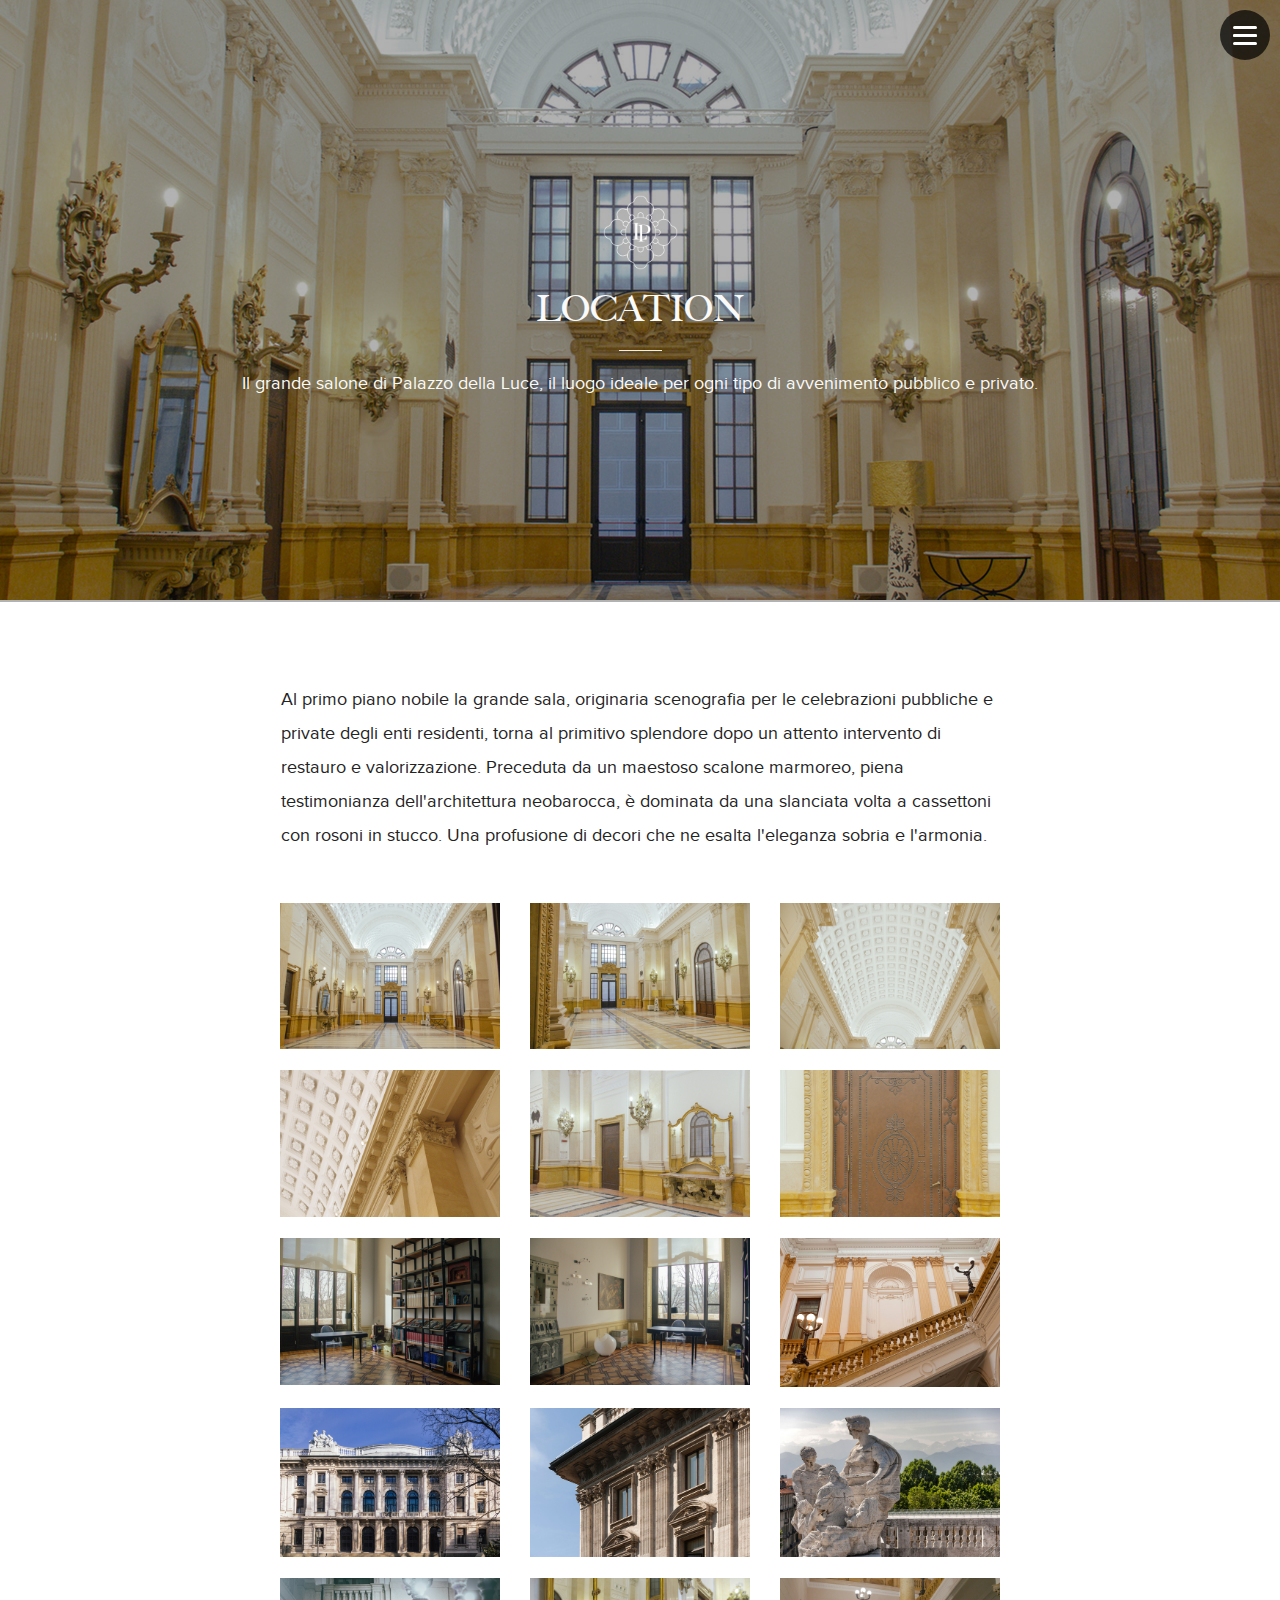
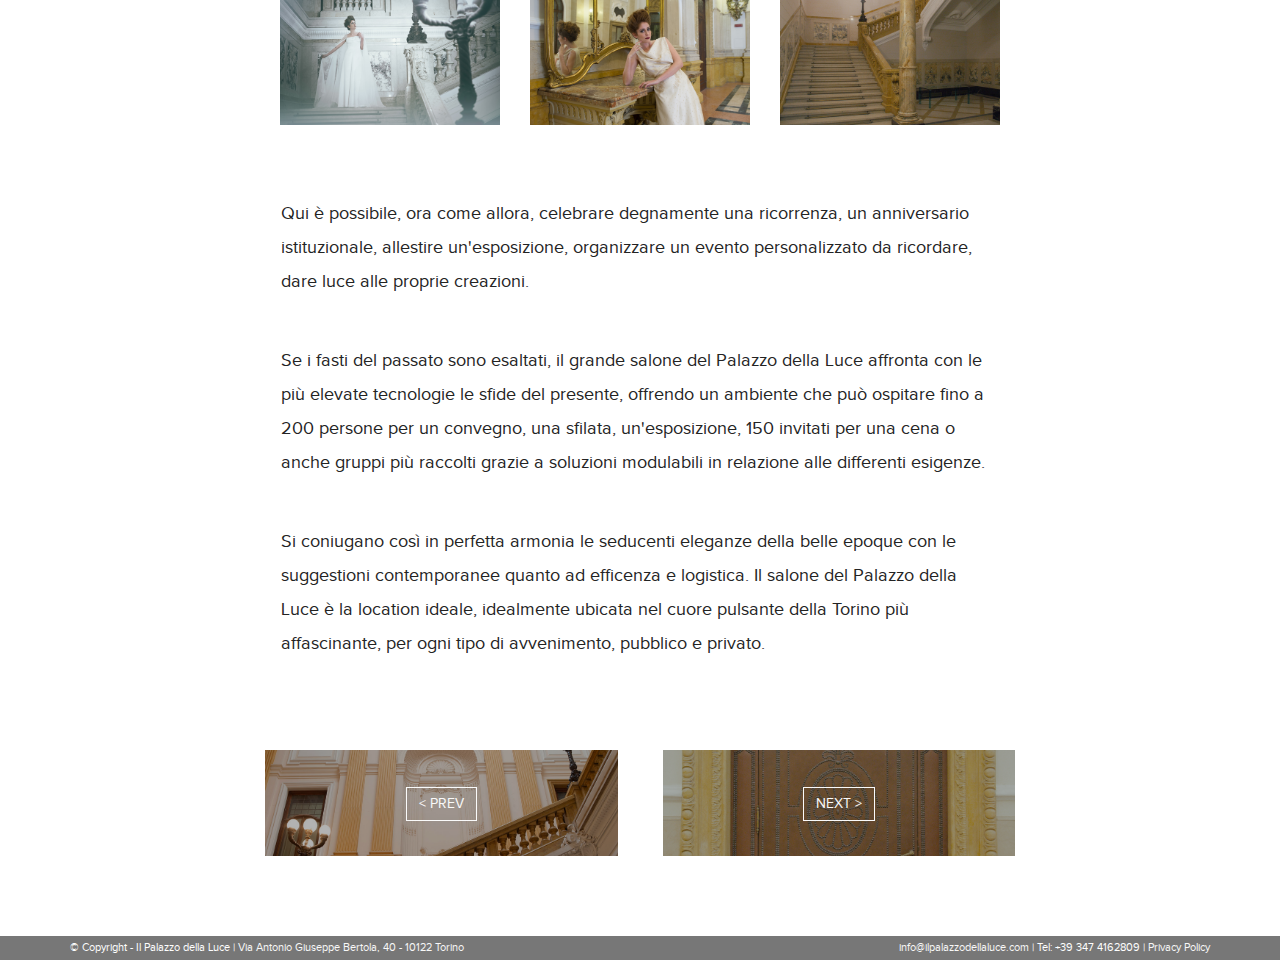
<file: snapshots/location/index.html>
<!DOCTYPE html><html ng-app="palazzoLuce" class="ng-scope"><head><style type="text/css">@charset "UTF-8";[ng\:cloak],[ng-cloak],[data-ng-cloak],[x-ng-cloak],.ng-cloak,.x-ng-cloak,.ng-hide:not(.ng-hide-animate){display:none !important;}ng\:form{display:block;}.ng-animate-shim{visibility:hidden;}.ng-anchor{position:absolute;}</style><meta charset="utf-8"><meta name="theme-color" content="#232323"><title ng-bind="uiState.pageTitle" class="ng-binding">Location per eventi a Torino - Palazzo della Luce</title><meta property="og:title" content="Location per eventi a Torino - Palazzo della Luce"><meta property="og:url" content="http://www.ilpalazzodellaluce.com/location"><meta property="og:description" content="Una elegante location a Torino per eventi pubblici e privati: convegni, sfilate, esposizioni, matrimoni, set fotografici, catering, cene di gala, ricevimenti."><!-- ngRepeat: image in uiState.pageImages --><meta ng-repeat="image in uiState.pageImages" property="og:image" content="http://www.ilpalazzodellaluce.com/assets/images/og_image.jpg" class="ng-scope"><!-- end ngRepeat: image in uiState.pageImages --><meta name="description" content="Una elegante location a Torino per eventi pubblici e privati: convegni, sfilate, esposizioni, matrimoni, set fotografici, catering, cene di gala, ricevimenti."><meta name="viewport" content="width=device-width"><base href="/"><link rel="apple-touch-icon" sizes="57x57" href="/apple-touch-icon-57x57.png"><link rel="apple-touch-icon" sizes="60x60" href="/apple-touch-icon-60x60.png"><link rel="apple-touch-icon" sizes="72x72" href="/apple-touch-icon-72x72.png"><link rel="apple-touch-icon" sizes="76x76" href="/apple-touch-icon-76x76.png"><link rel="apple-touch-icon" sizes="114x114" href="/apple-touch-icon-114x114.png"><link rel="apple-touch-icon" sizes="120x120" href="/apple-touch-icon-120x120.png"><link rel="apple-touch-icon" sizes="144x144" href="/apple-touch-icon-144x144.png"><link rel="apple-touch-icon" sizes="152x152" href="/apple-touch-icon-152x152.png"><link rel="apple-touch-icon" sizes="180x180" href="/apple-touch-icon-180x180.png"><link rel="icon" type="image/png" href="/favicon-32x32.png" sizes="32x32"><link rel="icon" type="image/png" href="/favicon-194x194.png" sizes="194x194"><link rel="icon" type="image/png" href="/favicon-96x96.png" sizes="96x96"><link rel="icon" type="image/png" href="/android-chrome-192x192.png" sizes="192x192"><link rel="icon" type="image/png" href="/favicon-16x16.png" sizes="16x16"><link rel="manifest" href="/manifest.json"><link rel="mask-icon" href="/safari-pinned-tab.svg" color="#5bbad5"><meta name="msapplication-TileColor" content="#ffffff"><meta name="msapplication-TileImage" content="/mstile-144x144.png"><meta name="theme-color" content="#ffffff"><link rel="stylesheet" href="/styles/vendor-f8d268fd5e.css"><link rel="stylesheet" href="/styles/app-0d89a88b26.css"><style type="text/css"></style></head><body><div id="finished" style="position:absolute">&nbsp;</div>
<!--[if lt IE 10]>
 <p class="browsehappy">You are using an <strong>outdated</strong> browser. Please <a href="http://browsehappy.com/">upgrade your browser</a> to improve your experience.</p>
 <![endif]--><pl-navbar><nav class="navbar pl-navbar navbar-fixed-top" role="navigation"><div class="container"><div class="navbar-header text-center"><div id="menuToggle"><input type="checkbox"><span></span> <span></span> <span></span> <span></span><div class="bg"></div><ul id="menu"><div class="pl-logo-light"></div><a href="/#slide-1" close-menu=""><li>Home</li></a> <a ui-sref="history" close-menu="" href="/la-storia"><li>La storia</li></a> <a ui-sref="architecture" close-menu="" href="/architettura"><li>Architettura</li></a> <a ui-sref="location" close-menu="" href="/location"><li>Location</li></a> <a ui-sref="services" close-menu="" href="/servizi"><li>Servizi</li></a> <a ui-sref="contacts" close-menu="" href="/contatti"><li>Contatti</li></a></ul></div></div></div></nav></pl-navbar><!-- uiView:  --><div ui-view="" class="ng-scope"><div class="page location ng-scope"><page-header title="location" class="ng-isolate-scope"><div class="page-header"><div class="page-header-bg"></div><div class="page-box-centered"><div class="page-box-centered-vertical"><div class="pl-logo-light hidden-xs"></div><div class="pl-logo visible-xs"></div><h1 class="ng-binding">location</h1><hr><ng-transclude><p class="ng-scope">Il grande salone di Palazzo della Luce, il luogo ideale per ogni tipo di avvenimento pubblico e privato.</p></ng-transclude></div></div></div><div class="page-header-placeholder visible-xs"></div></page-header><page-content prev="'architecture'" next="'services'" class="ng-isolate-scope"><div class="all-content"><div class="container page-content"><div class="row"><div class="col-md-offset-2 col-md-8 col-sm-offset-1 col-sm-10"><ng-transclude><p class="weight-600 ng-scope">Al primo piano nobile la grande sala, originaria scenografia per le celebrazioni pubbliche e private degli enti residenti, torna al primitivo splendore dopo un attento intervento di restauro e valorizzazione. Preceduta da un maestoso scalone marmoreo, piena testimonianza dell'architettura neobarocca, è dominata da una slanciata volta a cassettoni con rosoni in stucco. Una profusione di decori che ne esalta l'eleganza sobria e l'armonia.</p><div class="small-separator ng-scope"></div><div class="gallery ng-scope"><!-- ngRepeat: imageUrl in vm.galleryImageUrls --><div ng-repeat="imageUrl in vm.galleryImageUrls" class="ng-scope"><div class="col-sm-6 col-md-4 col-lg-4"><a href="/assets/images/photo/1.jpg" data-lightbox="location"><img ng-src="/assets/images/photo/thumb/thumb_1.jpg" src="/assets/images/photo/thumb/thumb_1.jpg"></a></div><!-- ngIf: $index % 2 === 1 --><!-- ngIf: $index % 3 === 2 --></div><!-- end ngRepeat: imageUrl in vm.galleryImageUrls --><div ng-repeat="imageUrl in vm.galleryImageUrls" class="ng-scope"><div class="col-sm-6 col-md-4 col-lg-4"><a href="/assets/images/photo/2.jpg" data-lightbox="location"><img ng-src="/assets/images/photo/thumb/thumb_2.jpg" src="/assets/images/photo/thumb/thumb_2.jpg"></a></div><!-- ngIf: $index % 2 === 1 --><div ng-if="$index % 2 === 1" class="break visible-sm ng-scope"></div><!-- end ngIf: $index % 2 === 1 --><!-- ngIf: $index % 3 === 2 --></div><!-- end ngRepeat: imageUrl in vm.galleryImageUrls --><div ng-repeat="imageUrl in vm.galleryImageUrls" class="ng-scope"><div class="col-sm-6 col-md-4 col-lg-4"><a href="/assets/images/photo/3.jpg" data-lightbox="location"><img ng-src="/assets/images/photo/thumb/thumb_3.jpg" src="/assets/images/photo/thumb/thumb_3.jpg"></a></div><!-- ngIf: $index % 2 === 1 --><!-- ngIf: $index % 3 === 2 --><div ng-if="$index % 3 === 2" class="break visible-md visible-lg ng-scope"></div><!-- end ngIf: $index % 3 === 2 --></div><!-- end ngRepeat: imageUrl in vm.galleryImageUrls --><div ng-repeat="imageUrl in vm.galleryImageUrls" class="ng-scope"><div class="col-sm-6 col-md-4 col-lg-4"><a href="/assets/images/photo/4.jpg" data-lightbox="location"><img ng-src="/assets/images/photo/thumb/thumb_4.jpg" src="/assets/images/photo/thumb/thumb_4.jpg"></a></div><!-- ngIf: $index % 2 === 1 --><div ng-if="$index % 2 === 1" class="break visible-sm ng-scope"></div><!-- end ngIf: $index % 2 === 1 --><!-- ngIf: $index % 3 === 2 --></div><!-- end ngRepeat: imageUrl in vm.galleryImageUrls --><div ng-repeat="imageUrl in vm.galleryImageUrls" class="ng-scope"><div class="col-sm-6 col-md-4 col-lg-4"><a href="/assets/images/photo/5.jpg" data-lightbox="location"><img ng-src="/assets/images/photo/thumb/thumb_5.jpg" src="/assets/images/photo/thumb/thumb_5.jpg"></a></div><!-- ngIf: $index % 2 === 1 --><!-- ngIf: $index % 3 === 2 --></div><!-- end ngRepeat: imageUrl in vm.galleryImageUrls --><div ng-repeat="imageUrl in vm.galleryImageUrls" class="ng-scope"><div class="col-sm-6 col-md-4 col-lg-4"><a href="/assets/images/photo/6.jpg" data-lightbox="location"><img ng-src="/assets/images/photo/thumb/thumb_6.jpg" src="/assets/images/photo/thumb/thumb_6.jpg"></a></div><!-- ngIf: $index % 2 === 1 --><div ng-if="$index % 2 === 1" class="break visible-sm ng-scope"></div><!-- end ngIf: $index % 2 === 1 --><!-- ngIf: $index % 3 === 2 --><div ng-if="$index % 3 === 2" class="break visible-md visible-lg ng-scope"></div><!-- end ngIf: $index % 3 === 2 --></div><!-- end ngRepeat: imageUrl in vm.galleryImageUrls --><div ng-repeat="imageUrl in vm.galleryImageUrls" class="ng-scope"><div class="col-sm-6 col-md-4 col-lg-4"><a href="/assets/images/photo/7.jpg" data-lightbox="location"><img ng-src="/assets/images/photo/thumb/thumb_7.jpg" src="/assets/images/photo/thumb/thumb_7.jpg"></a></div><!-- ngIf: $index % 2 === 1 --><!-- ngIf: $index % 3 === 2 --></div><!-- end ngRepeat: imageUrl in vm.galleryImageUrls --><div ng-repeat="imageUrl in vm.galleryImageUrls" class="ng-scope"><div class="col-sm-6 col-md-4 col-lg-4"><a href="/assets/images/photo/8.jpg" data-lightbox="location"><img ng-src="/assets/images/photo/thumb/thumb_8.jpg" src="/assets/images/photo/thumb/thumb_8.jpg"></a></div><!-- ngIf: $index % 2 === 1 --><div ng-if="$index % 2 === 1" class="break visible-sm ng-scope"></div><!-- end ngIf: $index % 2 === 1 --><!-- ngIf: $index % 3 === 2 --></div><!-- end ngRepeat: imageUrl in vm.galleryImageUrls --><div ng-repeat="imageUrl in vm.galleryImageUrls" class="ng-scope"><div class="col-sm-6 col-md-4 col-lg-4"><a href="/assets/images/photo/9.jpg" data-lightbox="location"><img ng-src="/assets/images/photo/thumb/thumb_9.jpg" src="/assets/images/photo/thumb/thumb_9.jpg"></a></div><!-- ngIf: $index % 2 === 1 --><!-- ngIf: $index % 3 === 2 --><div ng-if="$index % 3 === 2" class="break visible-md visible-lg ng-scope"></div><!-- end ngIf: $index % 3 === 2 --></div><!-- end ngRepeat: imageUrl in vm.galleryImageUrls --><div ng-repeat="imageUrl in vm.galleryImageUrls" class="ng-scope"><div class="col-sm-6 col-md-4 col-lg-4"><a href="/assets/images/photo/10.jpg" data-lightbox="location"><img ng-src="/assets/images/photo/thumb/thumb_10.jpg" src="/assets/images/photo/thumb/thumb_10.jpg"></a></div><!-- ngIf: $index % 2 === 1 --><div ng-if="$index % 2 === 1" class="break visible-sm ng-scope"></div><!-- end ngIf: $index % 2 === 1 --><!-- ngIf: $index % 3 === 2 --></div><!-- end ngRepeat: imageUrl in vm.galleryImageUrls --><div ng-repeat="imageUrl in vm.galleryImageUrls" class="ng-scope"><div class="col-sm-6 col-md-4 col-lg-4"><a href="/assets/images/photo/11.jpg" data-lightbox="location"><img ng-src="/assets/images/photo/thumb/thumb_11.jpg" src="/assets/images/photo/thumb/thumb_11.jpg"></a></div><!-- ngIf: $index % 2 === 1 --><!-- ngIf: $index % 3 === 2 --></div><!-- end ngRepeat: imageUrl in vm.galleryImageUrls --><div ng-repeat="imageUrl in vm.galleryImageUrls" class="ng-scope"><div class="col-sm-6 col-md-4 col-lg-4"><a href="/assets/images/photo/12.jpg" data-lightbox="location"><img ng-src="/assets/images/photo/thumb/thumb_12.jpg" src="/assets/images/photo/thumb/thumb_12.jpg"></a></div><!-- ngIf: $index % 2 === 1 --><div ng-if="$index % 2 === 1" class="break visible-sm ng-scope"></div><!-- end ngIf: $index % 2 === 1 --><!-- ngIf: $index % 3 === 2 --><div ng-if="$index % 3 === 2" class="break visible-md visible-lg ng-scope"></div><!-- end ngIf: $index % 3 === 2 --></div><!-- end ngRepeat: imageUrl in vm.galleryImageUrls --><div ng-repeat="imageUrl in vm.galleryImageUrls" class="ng-scope"><div class="col-sm-6 col-md-4 col-lg-4"><a href="/assets/images/photo/13.jpg" data-lightbox="location"><img ng-src="/assets/images/photo/thumb/thumb_13.jpg" src="/assets/images/photo/thumb/thumb_13.jpg"></a></div><!-- ngIf: $index % 2 === 1 --><!-- ngIf: $index % 3 === 2 --></div><!-- end ngRepeat: imageUrl in vm.galleryImageUrls --><div ng-repeat="imageUrl in vm.galleryImageUrls" class="ng-scope"><div class="col-sm-6 col-md-4 col-lg-4"><a href="/assets/images/photo/14.jpg" data-lightbox="location"><img ng-src="/assets/images/photo/thumb/thumb_14.jpg" src="/assets/images/photo/thumb/thumb_14.jpg"></a></div><!-- ngIf: $index % 2 === 1 --><div ng-if="$index % 2 === 1" class="break visible-sm ng-scope"></div><!-- end ngIf: $index % 2 === 1 --><!-- ngIf: $index % 3 === 2 --></div><!-- end ngRepeat: imageUrl in vm.galleryImageUrls --><div ng-repeat="imageUrl in vm.galleryImageUrls" class="ng-scope"><div class="col-sm-6 col-md-4 col-lg-4"><a href="/assets/images/photo/15.jpg" data-lightbox="location"><img ng-src="/assets/images/photo/thumb/thumb_15.jpg" src="/assets/images/photo/thumb/thumb_15.jpg"></a></div><!-- ngIf: $index % 2 === 1 --><!-- ngIf: $index % 3 === 2 --><div ng-if="$index % 3 === 2" class="break visible-md visible-lg ng-scope"></div><!-- end ngIf: $index % 3 === 2 --></div><!-- end ngRepeat: imageUrl in vm.galleryImageUrls --></div><p class="ng-scope">Qui è possibile, ora come allora, celebrare degnamente una ricorrenza, un anniversario istituzionale, allestire un'esposizione, organizzare un evento personalizzato da ricordare, dare luce alle proprie creazioni.</p><br class="ng-scope"><p class="ng-scope">Se i fasti del passato sono esaltati, il grande salone del Palazzo della Luce affronta con le più elevate tecnologie le sfide del presente, offrendo un ambiente che può ospitare fino a 200 persone per un convegno, una sfilata, un'esposizione, 150 invitati per una cena o anche gruppi più raccolti grazie a soluzioni modulabili in relazione alle differenti esigenze.</p><br class="ng-scope"><p class="ng-scope">Si coniugano così in perfetta armonia le seducenti eleganze della belle epoque con le suggestioni contemporanee quanto ad efficenza e logistica. Il salone del Palazzo della Luce è la location ideale, idealmente ubicata nel cuore pulsante della Torino più affascinante, per ogni tipo di avvenimento, pubblico e privato.</p></ng-transclude></div></div><div class="separator"></div><div class="row"><div class="col-md-offset-2 col-md-8 col-sm-offset-1 col-sm-10"><div class="col-md-4 prev-link section-architecture" ng-show="prev" aria-hidden="false"><button type="button" class="btn btn-default btn-light" ui-sref="architecture" href="/architettura">&lt; Prev</button><div class="sfondo"></div></div><div class="col-md-4 next-link section-services" ng-show="next" aria-hidden="false"><button type="button" class="btn btn-default btn-light" ui-sref="services" href="/servizi">Next &gt;</button></div></div></div></div><div class="separator"></div></div><pl-footer><footer class="pl-footer"><div class="footer-copyright"><div class="container"><div class="row"><div class="col-sm-6">© Copyright - Il Palazzo della Luce | <a href="https://www.google.it/maps/place/Via+Antonio+Giuseppe+Bertola,+40,+10122+Torino/@45.0715848,7.6747723,17z/data=!3m1!4b1!4m2!3m1!1s0x47886d72d04264c1:0xac3032ca20d50bf3" target="_blank">Via Antonio Giuseppe Bertola, 40 - 10122 Torino</a></div><div class="col-sm-6"><div class="pull-right"><a href="mailto:info@ilpalazzodellaluce.com">info@ilpalazzodellaluce.com</a> | Tel: +39 347 4162809 | <a href="https://www.iubenda.com/privacy-policy/7817551/full-legal" target="_blank">Privacy Policy</a></div></div></div></div></div></footer></pl-footer></page-content></div></div><div id="lightboxOverlay" class="lightboxOverlay" style="display: none; "></div><div id="lightbox" class="lightbox" style="display: none; "><div class="lb-outerContainer"><div class="lb-container"><img class="lb-image" src="[data-uri]"><div class="lb-nav"><a class="lb-prev" href=""></a><a class="lb-next" href=""></a></div><div class="lb-loader"><a class="lb-cancel"></a></div></div></div><div class="lb-dataContainer"><div class="lb-data"><div class="lb-details"><span class="lb-caption"></span><span class="lb-number"></span></div><div class="lb-closeContainer"><a class="lb-close"></a></div></div></div></div></body></html>
</file>
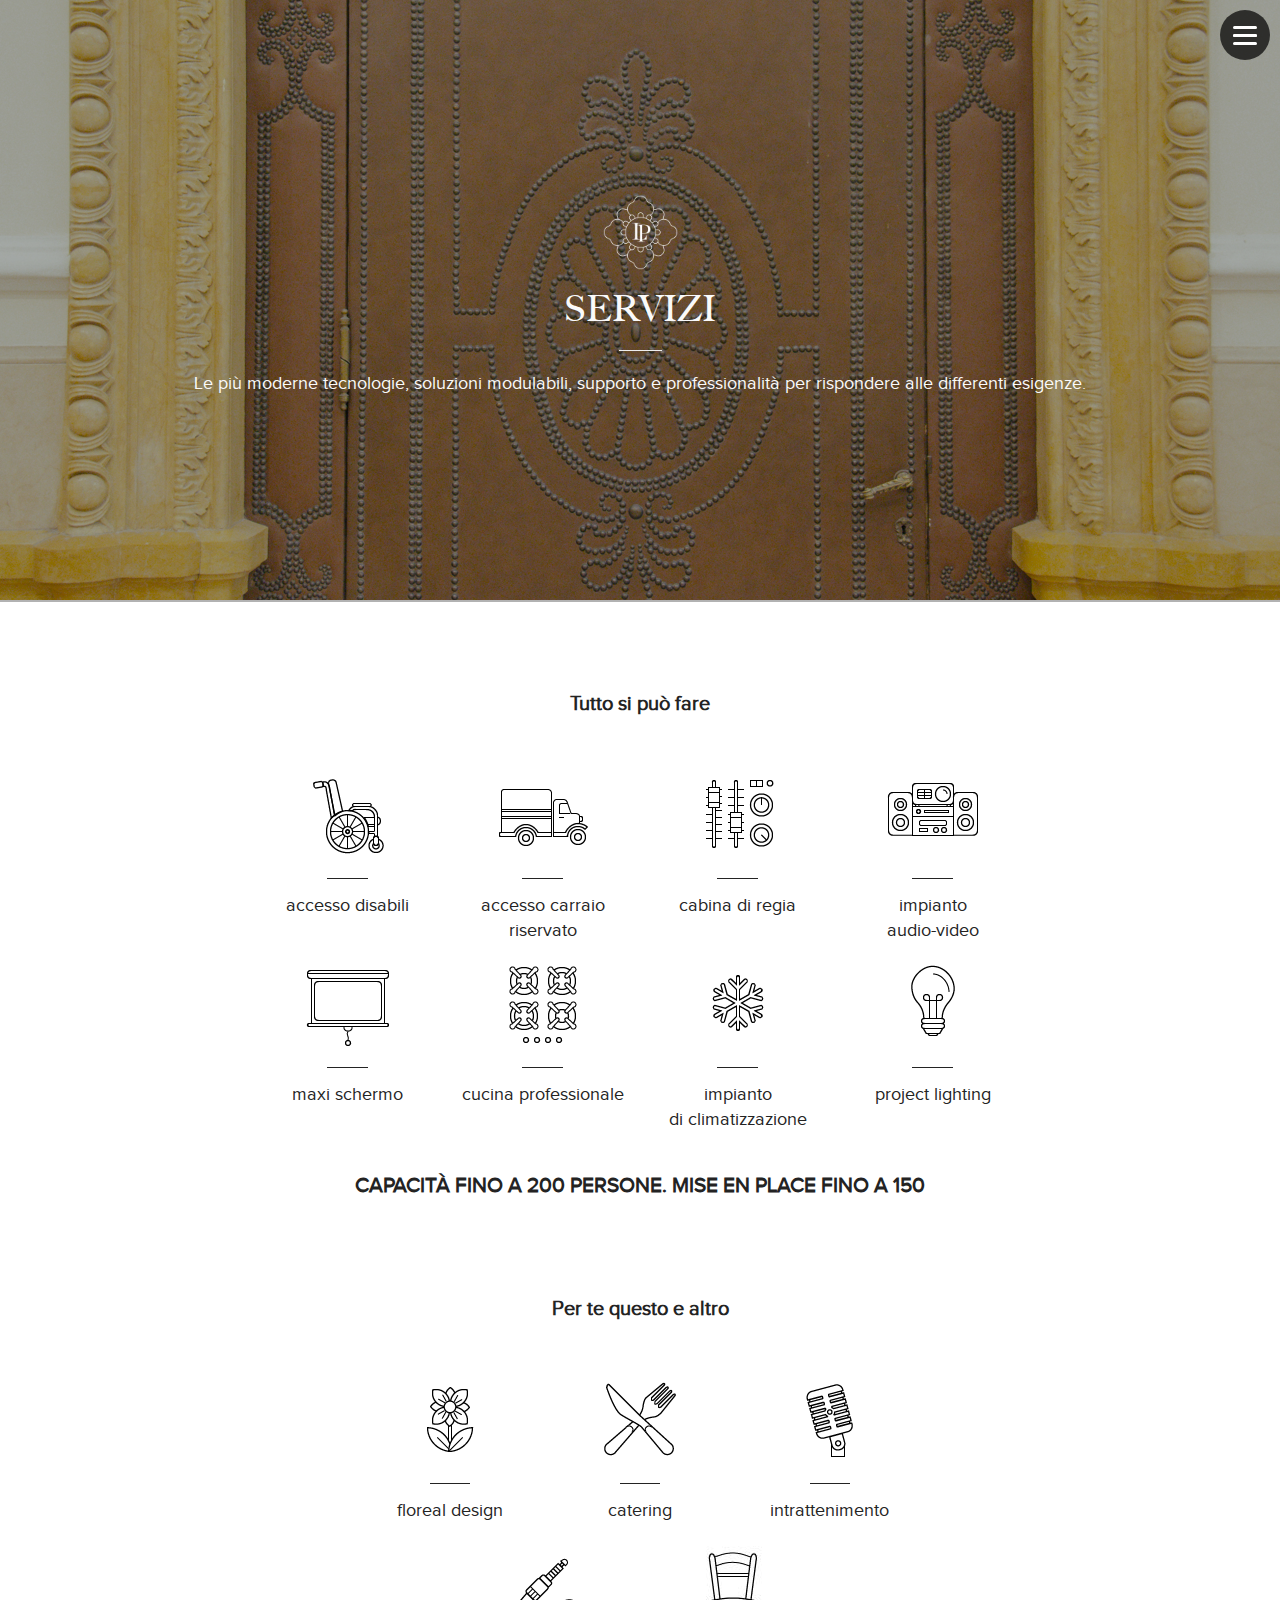
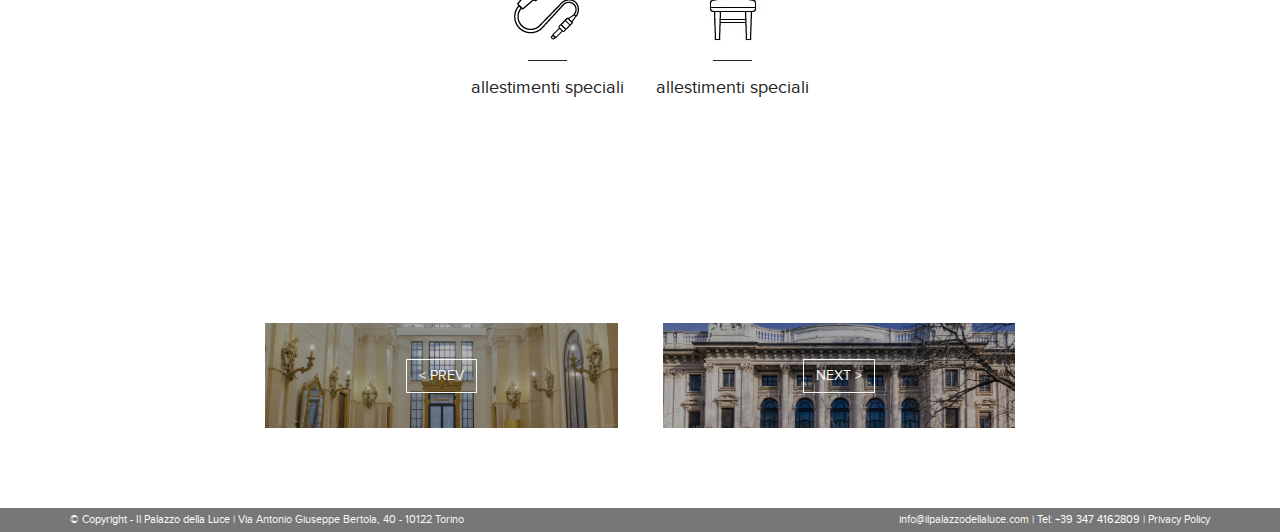
<file: snapshots/servizi/index.html>
<!DOCTYPE html><html ng-app="palazzoLuce" class="ng-scope"><head><style type="text/css">@charset "UTF-8";[ng\:cloak],[ng-cloak],[data-ng-cloak],[x-ng-cloak],.ng-cloak,.x-ng-cloak,.ng-hide:not(.ng-hide-animate){display:none !important;}ng\:form{display:block;}.ng-animate-shim{visibility:hidden;}.ng-anchor{position:absolute;}</style><meta charset="utf-8"><meta name="theme-color" content="#232323"><title ng-bind="uiState.pageTitle" class="ng-binding">Servizi per eventi a Torino - Palazzo della Luce</title><meta property="og:title" content="Servizi per eventi a Torino - Palazzo della Luce"><meta property="og:url" content="http://www.ilpalazzodellaluce.com/servizi"><meta property="og:description" content="Tanti servizi per i tuoi eventi e i tuoi catering: maxi schermo, regia, cucina professionale, impianto audio-video-luci, climatizzazione, accesso disabili."><!-- ngRepeat: image in uiState.pageImages --><meta ng-repeat="image in uiState.pageImages" property="og:image" content="http://www.ilpalazzodellaluce.com/assets/images/og_image.jpg" class="ng-scope"><!-- end ngRepeat: image in uiState.pageImages --><meta name="description" content="Tanti servizi per i tuoi eventi e i tuoi catering: maxi schermo, regia, cucina professionale, impianto audio-video-luci, climatizzazione, accesso disabili."><meta name="viewport" content="width=device-width"><base href="/"><link rel="apple-touch-icon" sizes="57x57" href="/apple-touch-icon-57x57.png"><link rel="apple-touch-icon" sizes="60x60" href="/apple-touch-icon-60x60.png"><link rel="apple-touch-icon" sizes="72x72" href="/apple-touch-icon-72x72.png"><link rel="apple-touch-icon" sizes="76x76" href="/apple-touch-icon-76x76.png"><link rel="apple-touch-icon" sizes="114x114" href="/apple-touch-icon-114x114.png"><link rel="apple-touch-icon" sizes="120x120" href="/apple-touch-icon-120x120.png"><link rel="apple-touch-icon" sizes="144x144" href="/apple-touch-icon-144x144.png"><link rel="apple-touch-icon" sizes="152x152" href="/apple-touch-icon-152x152.png"><link rel="apple-touch-icon" sizes="180x180" href="/apple-touch-icon-180x180.png"><link rel="icon" type="image/png" href="/favicon-32x32.png" sizes="32x32"><link rel="icon" type="image/png" href="/favicon-194x194.png" sizes="194x194"><link rel="icon" type="image/png" href="/favicon-96x96.png" sizes="96x96"><link rel="icon" type="image/png" href="/android-chrome-192x192.png" sizes="192x192"><link rel="icon" type="image/png" href="/favicon-16x16.png" sizes="16x16"><link rel="manifest" href="/manifest.json"><link rel="mask-icon" href="/safari-pinned-tab.svg" color="#5bbad5"><meta name="msapplication-TileColor" content="#ffffff"><meta name="msapplication-TileImage" content="/mstile-144x144.png"><meta name="theme-color" content="#ffffff"><link rel="stylesheet" href="/styles/vendor-f8d268fd5e.css"><link rel="stylesheet" href="/styles/app-0d89a88b26.css"><style type="text/css"></style></head><body><div id="finished" style="position:absolute">&nbsp;</div>
<!--[if lt IE 10]>
 <p class="browsehappy">You are using an <strong>outdated</strong> browser. Please <a href="http://browsehappy.com/">upgrade your browser</a> to improve your experience.</p>
 <![endif]--><pl-navbar><nav class="navbar pl-navbar navbar-fixed-top" role="navigation"><div class="container"><div class="navbar-header text-center"><div id="menuToggle"><input type="checkbox"><span></span> <span></span> <span></span> <span></span><div class="bg"></div><ul id="menu"><div class="pl-logo-light"></div><a href="/#slide-1" close-menu=""><li>Home</li></a> <a ui-sref="history" close-menu="" href="/la-storia"><li>La storia</li></a> <a ui-sref="architecture" close-menu="" href="/architettura"><li>Architettura</li></a> <a ui-sref="location" close-menu="" href="/location"><li>Location</li></a> <a ui-sref="services" close-menu="" href="/servizi"><li>Servizi</li></a> <a ui-sref="contacts" close-menu="" href="/contatti"><li>Contatti</li></a></ul></div></div></div></nav></pl-navbar><!-- uiView:  --><div ui-view="" class="ng-scope"><div class="page services ng-scope"><page-header title="servizi" class="ng-isolate-scope"><div class="page-header"><div class="page-header-bg"></div><div class="page-box-centered"><div class="page-box-centered-vertical"><div class="pl-logo-light hidden-xs"></div><div class="pl-logo visible-xs"></div><h1 class="ng-binding">servizi</h1><hr><ng-transclude><p class="ng-scope">Le più moderne tecnologie, soluzioni modulabili, supporto e professionalità per rispondere alle differenti esigenze.</p></ng-transclude></div></div></div><div class="page-header-placeholder visible-xs"></div></page-header><div class="container page-content"><div class="row"><div class="col-sm-offset-1 col-sm-10 col-md-offset-2 col-md-8 col-xs-offset-0 col-xs-12"><h4 class="text-center font-600 label-where">Tutto si può fare</h4><div class="small-separator"></div><div class="row box-services"><div class="col-xs-4 col-sm-3"><div class="services-img"><img src="/../assets/images/carrozzina.png"></div><hr><span>accesso disabili</span></div><div class="col-xs-4 col-sm-3"><div class="services-img"><img src="/../assets/images/cammion.png"></div><hr><span>accesso carraio<br>riservato</span></div><div class="col-xs-4 col-sm-3"><div class="services-img"><img src="/../assets/images/regia.png"></div><hr><span>cabina di regia</span></div><div class="small-separator visible-xs first-mobile-separator"></div><div class="col-xs-4 col-sm-3"><div class="services-img"><img src="/../assets/images/audio.png"></div><hr><span>impianto<br>audio-video</span></div><div class="col-xs-4 col-sm-3 box-last-row"><div class="services-img"><img src="/../assets/images/schermo.png"></div><hr><span>maxi schermo</span></div><div class="col-xs-4 col-sm-3 box-last-row"><div class="services-img"><img src="/../assets/images/cucina.png"></div><hr><span>cucina professionale</span></div><div class="col-xs-4 col-sm-3 box-last-row"><div class="services-img"><img src="/../assets/images/climatizzazione.png"></div><hr><span>impianto<br>di climatizzazione</span></div><div class="col-xs-4 col-sm-3 box-last-row"><div class="services-img"><img src="/../assets/images/luce.png"></div><hr><span>project lighting</span></div></div></div><div class="row"><div class="col-sm-offset-2 col-sm-8 col-xs-offset-0 col-xs-12"><h3 class="text-center font-600 label-where uppercase">capacità fino a 200 persone. Mise en place fino a 150</h3><div class="small-separator"></div><div class="small-separator"></div><h4 class="text-center font-600">Per te questo e altro</h4></div></div><div class="small-separator"></div><div class="row box-services"><div class="col-sm-offset-2 col-sm-8 col-md-offset-3 col-md-6 col-xs-offset-0 col-xs-12"><div class="col-xs-4"><div class="services-img"><img src="/../assets/images/fiore.png"></div><hr><span>floreal design</span></div><div class="col-xs-4"><div class="services-img"><img src="/../assets/images/catering.png"></div><hr><span>catering</span></div><div class="col-xs-4"><div class="services-img"><img src="/../assets/images/intrattenimento.png"></div><hr><span>intrattenimento</span></div></div></div><div class="row box-services box-last-row"><div class="col-sm-offset-2 col-sm-8 col-md-offset-4 col-md-4 col-xs-offset-2 col-xs-8"><div class="col-xs-6"><div class="services-img"><img src="/../assets/images/servizi.png"></div><hr><span>allestimenti speciali</span></div><div class="col-xs-6"><div class="services-img"><img src="/../assets/images/sedia.jpg"></div><hr><span>allestimenti speciali</span></div></div></div><div class="small-separator"></div></div></div><page-content prev="'location'" next="'contacts'" class="ng-isolate-scope"><div class="all-content"><div class="container page-content"><div class="row"><div class="col-md-offset-2 col-md-8 col-sm-offset-1 col-sm-10"><ng-transclude></ng-transclude></div></div><div class="separator"></div><div class="row"><div class="col-md-offset-2 col-md-8 col-sm-offset-1 col-sm-10"><div class="col-md-4 prev-link section-location" ng-show="prev" aria-hidden="false"><button type="button" class="btn btn-default btn-light" ui-sref="location" href="/location">&lt; Prev</button><div class="sfondo"></div></div><div class="col-md-4 next-link section-contacts" ng-show="next" aria-hidden="false"><button type="button" class="btn btn-default btn-light" ui-sref="contacts" href="/contatti">Next &gt;</button></div></div></div></div><div class="separator"></div></div><pl-footer><footer class="pl-footer"><div class="footer-copyright"><div class="container"><div class="row"><div class="col-sm-6">© Copyright - Il Palazzo della Luce | <a href="https://www.google.it/maps/place/Via+Antonio+Giuseppe+Bertola,+40,+10122+Torino/@45.0715848,7.6747723,17z/data=!3m1!4b1!4m2!3m1!1s0x47886d72d04264c1:0xac3032ca20d50bf3" target="_blank">Via Antonio Giuseppe Bertola, 40 - 10122 Torino</a></div><div class="col-sm-6"><div class="pull-right"><a href="mailto:info@ilpalazzodellaluce.com">info@ilpalazzodellaluce.com</a> | Tel: +39 347 4162809 | <a href="https://www.iubenda.com/privacy-policy/7817551/full-legal" target="_blank">Privacy Policy</a></div></div></div></div></div></footer></pl-footer></page-content></div></div><div id="lightboxOverlay" class="lightboxOverlay" style="display: none; "></div><div id="lightbox" class="lightbox" style="display: none; "><div class="lb-outerContainer"><div class="lb-container"><img class="lb-image" src="[data-uri]"><div class="lb-nav"><a class="lb-prev" href=""></a><a class="lb-next" href=""></a></div><div class="lb-loader"><a class="lb-cancel"></a></div></div></div><div class="lb-dataContainer"><div class="lb-data"><div class="lb-details"><span class="lb-caption"></span><span class="lb-number"></span></div><div class="lb-closeContainer"><a class="lb-close"></a></div></div></div></div></body></html>
</file>
<file: styles/vendor-f8d268fd5e.css>
@charset "UTF-8";.toast-title,b,optgroup,strong{font-weight:700}.cf:after,.clearfix:after,.container:after{content:"";clear:both}.toast-message,pre{word-wrap:break-word}.toast-message a,.toast-message label{color:#fff}.toast-message a:hover{color:#ccc;text-decoration:none}.toast-close-button{position:relative;right:-.3em;top:-.3em;float:right;font-size:20px;font-weight:700;color:#fff;-webkit-text-shadow:0 1px 0 #fff;text-shadow:0 1px 0 #fff;opacity:.8}.toast-top-center,.toast-top-full-width{top:0;right:0;width:100%}.toast-close-button:focus,.toast-close-button:hover{color:#000;text-decoration:none;cursor:pointer;opacity:.4}button.toast-close-button{padding:0;cursor:pointer;background:0 0;border:0;-webkit-appearance:none}.toast-bottom-center{bottom:0;right:0;width:100%}.toast-bottom-full-width{bottom:0;right:0;width:100%}.toast-top-left{top:12px;left:12px}.toast-top-right{top:12px;right:12px}.toast-bottom-right{right:12px;bottom:12px}.toast-bottom-left{bottom:12px;left:12px}#toast-container{position:fixed;z-index:999999}#toast-container *{-moz-box-sizing:border-box;-webkit-box-sizing:border-box;box-sizing:border-box}#toast-container>div{position:relative;overflow:hidden;margin:0 0 6px;padding:15px 15px 15px 50px;width:300px;-moz-border-radius:3px;-webkit-border-radius:3px;border-radius:3px;background-position:15px center;background-repeat:no-repeat;-moz-box-shadow:0 0 12px #999;-webkit-box-shadow:0 0 12px #999;box-shadow:0 0 12px #999;color:#fff;opacity:.8}#toast-container>:hover{-moz-box-shadow:0 0 12px #000;-webkit-box-shadow:0 0 12px #000;box-shadow:0 0 12px #000;opacity:1;cursor:pointer}#toast-container>.toast-info{background-image:url([data-uri])!important}#toast-container>.toast-error{background-image:url([data-uri])!important}#toast-container>.toast-success{background-image:url([data-uri])!important}#toast-container>.toast-warning{background-image:url([data-uri])!important}#toast-container.toast-bottom-center>div,#toast-container.toast-top-center>div{width:300px;margin:auto}#toast-container.toast-bottom-full-width>div,#toast-container.toast-top-full-width>div{width:96%;margin:auto}.toast{background-color:#030303}.toast-success{background-color:#51a351}.toast-error{background-color:#bd362f}.toast-info{background-color:#2f96b4}.toast-warning{background-color:#f89406}.toast-progress{position:absolute;left:0;bottom:0;height:4px;background-color:#000;opacity:.4}code,pre{background:#f5f2f0;color:#252525}a,fieldset{background:0 0}.toast{opacity:1!important}.toast.ng-enter{opacity:0!important;transition:opacity .3s linear}.toast.ng-enter.ng-enter-active{opacity:1!important}.toast.ng-leave{opacity:1;transition:opacity .3s linear}.toast.ng-leave.ng-leave-active{opacity:0!important}@media all and (max-width:240px){#toast-container>div{padding:8px 8px 8px 50px;width:11em}#toast-container .toast-close-button{right:-.2em;top:-.2em}}@media all and (min-width:241px) and (max-width:480px){#toast-container>div{padding:8px 8px 8px 50px;width:18em}#toast-container .toast-close-button{right:-.2em;top:-.2em}}@media all and (min-width:481px) and (max-width:768px){#toast-container>div{padding:15px 15px 15px 50px;width:25em}}/*!
Animate.css - http://daneden.me/animate
Licensed under the MIT license - http://opensource.org/licenses/MIT

Copyright (c) 2015 Daniel Eden
*/.animated{-webkit-animation-duration:1s;animation-duration:1s;-webkit-animation-fill-mode:both;animation-fill-mode:both}.animated.infinite{-webkit-animation-iteration-count:infinite;animation-iteration-count:infinite}.animated.hinge{-webkit-animation-duration:2s;animation-duration:2s}.animated.bounceIn,.animated.bounceOut,.animated.flipOutX,.animated.flipOutY{-webkit-animation-duration:.75s;animation-duration:.75s}@-webkit-keyframes bounce{100%,20%,53%,80%,from{-webkit-animation-timing-function:cubic-bezier(.215,.61,.355,1);animation-timing-function:cubic-bezier(.215,.61,.355,1);-webkit-transform:translate3d(0,0,0);transform:translate3d(0,0,0)}40%,43%{-webkit-animation-timing-function:cubic-bezier(.755,.050,.855,.060);animation-timing-function:cubic-bezier(.755,.050,.855,.060);-webkit-transform:translate3d(0,-30px,0);transform:translate3d(0,-30px,0)}70%{-webkit-animation-timing-function:cubic-bezier(.755,.050,.855,.060);animation-timing-function:cubic-bezier(.755,.050,.855,.060);-webkit-transform:translate3d(0,-15px,0);transform:translate3d(0,-15px,0)}90%{-webkit-transform:translate3d(0,-4px,0);transform:translate3d(0,-4px,0)}}@keyframes bounce{100%,20%,53%,80%,from{-webkit-animation-timing-function:cubic-bezier(.215,.61,.355,1);animation-timing-function:cubic-bezier(.215,.61,.355,1);-webkit-transform:translate3d(0,0,0);transform:translate3d(0,0,0)}40%,43%{-webkit-animation-timing-function:cubic-bezier(.755,.050,.855,.060);animation-timing-function:cubic-bezier(.755,.050,.855,.060);-webkit-transform:translate3d(0,-30px,0);transform:translate3d(0,-30px,0)}70%{-webkit-animation-timing-function:cubic-bezier(.755,.050,.855,.060);animation-timing-function:cubic-bezier(.755,.050,.855,.060);-webkit-transform:translate3d(0,-15px,0);transform:translate3d(0,-15px,0)}90%{-webkit-transform:translate3d(0,-4px,0);transform:translate3d(0,-4px,0)}}.bounce{-webkit-animation-name:bounce;animation-name:bounce;-webkit-transform-origin:center bottom;transform-origin:center bottom}@-webkit-keyframes flash{100%,50%,from{opacity:1}25%,75%{opacity:0}}@keyframes flash{100%,50%,from{opacity:1}25%,75%{opacity:0}}.flash{-webkit-animation-name:flash;animation-name:flash}@-webkit-keyframes pulse{100%,from{-webkit-transform:scale3d(1,1,1);transform:scale3d(1,1,1)}50%{-webkit-transform:scale3d(1.05,1.05,1.05);transform:scale3d(1.05,1.05,1.05)}}@keyframes pulse{100%,from{-webkit-transform:scale3d(1,1,1);transform:scale3d(1,1,1)}50%{-webkit-transform:scale3d(1.05,1.05,1.05);transform:scale3d(1.05,1.05,1.05)}}.pulse{-webkit-animation-name:pulse;animation-name:pulse}@-webkit-keyframes rubberBand{100%,from{-webkit-transform:scale3d(1,1,1);transform:scale3d(1,1,1)}30%{-webkit-transform:scale3d(1.25,.75,1);transform:scale3d(1.25,.75,1)}40%{-webkit-transform:scale3d(.75,1.25,1);transform:scale3d(.75,1.25,1)}50%{-webkit-transform:scale3d(1.15,.85,1);transform:scale3d(1.15,.85,1)}65%{-webkit-transform:scale3d(.95,1.05,1);transform:scale3d(.95,1.05,1)}75%{-webkit-transform:scale3d(1.05,.95,1);transform:scale3d(1.05,.95,1)}}@keyframes rubberBand{100%,from{-webkit-transform:scale3d(1,1,1);transform:scale3d(1,1,1)}30%{-webkit-transform:scale3d(1.25,.75,1);transform:scale3d(1.25,.75,1)}40%{-webkit-transform:scale3d(.75,1.25,1);transform:scale3d(.75,1.25,1)}50%{-webkit-transform:scale3d(1.15,.85,1);transform:scale3d(1.15,.85,1)}65%{-webkit-transform:scale3d(.95,1.05,1);transform:scale3d(.95,1.05,1)}75%{-webkit-transform:scale3d(1.05,.95,1);transform:scale3d(1.05,.95,1)}}.rubberBand{-webkit-animation-name:rubberBand;animation-name:rubberBand}@-webkit-keyframes shake{100%,from{-webkit-transform:translate3d(0,0,0);transform:translate3d(0,0,0)}10%,30%,50%,70%,90%{-webkit-transform:translate3d(-10px,0,0);transform:translate3d(-10px,0,0)}20%,40%,60%,80%{-webkit-transform:translate3d(10px,0,0);transform:translate3d(10px,0,0)}}@keyframes shake{100%,from{-webkit-transform:translate3d(0,0,0);transform:translate3d(0,0,0)}10%,30%,50%,70%,90%{-webkit-transform:translate3d(-10px,0,0);transform:translate3d(-10px,0,0)}20%,40%,60%,80%{-webkit-transform:translate3d(10px,0,0);transform:translate3d(10px,0,0)}}.shake{-webkit-animation-name:shake;animation-name:shake}@-webkit-keyframes swing{20%{-webkit-transform:rotate3d(0,0,1,15deg);transform:rotate3d(0,0,1,15deg)}40%{-webkit-transform:rotate3d(0,0,1,-10deg);transform:rotate3d(0,0,1,-10deg)}60%{-webkit-transform:rotate3d(0,0,1,5deg);transform:rotate3d(0,0,1,5deg)}80%{-webkit-transform:rotate3d(0,0,1,-5deg);transform:rotate3d(0,0,1,-5deg)}100%{-webkit-transform:rotate3d(0,0,1,0deg);transform:rotate3d(0,0,1,0deg)}}@keyframes swing{20%{-webkit-transform:rotate3d(0,0,1,15deg);transform:rotate3d(0,0,1,15deg)}40%{-webkit-transform:rotate3d(0,0,1,-10deg);transform:rotate3d(0,0,1,-10deg)}60%{-webkit-transform:rotate3d(0,0,1,5deg);transform:rotate3d(0,0,1,5deg)}80%{-webkit-transform:rotate3d(0,0,1,-5deg);transform:rotate3d(0,0,1,-5deg)}100%{-webkit-transform:rotate3d(0,0,1,0deg);transform:rotate3d(0,0,1,0deg)}}.swing{-webkit-transform-origin:top center;transform-origin:top center;-webkit-animation-name:swing;animation-name:swing}@-webkit-keyframes tada{100%,from{-webkit-transform:scale3d(1,1,1);transform:scale3d(1,1,1)}10%,20%{-webkit-transform:scale3d(.9,.9,.9) rotate3d(0,0,1,-3deg);transform:scale3d(.9,.9,.9) rotate3d(0,0,1,-3deg)}30%,50%,70%,90%{-webkit-transform:scale3d(1.1,1.1,1.1) rotate3d(0,0,1,3deg);transform:scale3d(1.1,1.1,1.1) rotate3d(0,0,1,3deg)}40%,60%,80%{-webkit-transform:scale3d(1.1,1.1,1.1) rotate3d(0,0,1,-3deg);transform:scale3d(1.1,1.1,1.1) rotate3d(0,0,1,-3deg)}}@keyframes tada{100%,from{-webkit-transform:scale3d(1,1,1);transform:scale3d(1,1,1)}10%,20%{-webkit-transform:scale3d(.9,.9,.9) rotate3d(0,0,1,-3deg);transform:scale3d(.9,.9,.9) rotate3d(0,0,1,-3deg)}30%,50%,70%,90%{-webkit-transform:scale3d(1.1,1.1,1.1) rotate3d(0,0,1,3deg);transform:scale3d(1.1,1.1,1.1) rotate3d(0,0,1,3deg)}40%,60%,80%{-webkit-transform:scale3d(1.1,1.1,1.1) rotate3d(0,0,1,-3deg);transform:scale3d(1.1,1.1,1.1) rotate3d(0,0,1,-3deg)}}.tada{-webkit-animation-name:tada;animation-name:tada}@-webkit-keyframes wobble{100%,from{-webkit-transform:none;transform:none}15%{-webkit-transform:translate3d(-25%,0,0) rotate3d(0,0,1,-5deg);transform:translate3d(-25%,0,0) rotate3d(0,0,1,-5deg)}30%{-webkit-transform:translate3d(20%,0,0) rotate3d(0,0,1,3deg);transform:translate3d(20%,0,0) rotate3d(0,0,1,3deg)}45%{-webkit-transform:translate3d(-15%,0,0) rotate3d(0,0,1,-3deg);transform:translate3d(-15%,0,0) rotate3d(0,0,1,-3deg)}60%{-webkit-transform:translate3d(10%,0,0) rotate3d(0,0,1,2deg);transform:translate3d(10%,0,0) rotate3d(0,0,1,2deg)}75%{-webkit-transform:translate3d(-5%,0,0) rotate3d(0,0,1,-1deg);transform:translate3d(-5%,0,0) rotate3d(0,0,1,-1deg)}}@keyframes wobble{100%,from{-webkit-transform:none;transform:none}15%{-webkit-transform:translate3d(-25%,0,0) rotate3d(0,0,1,-5deg);transform:translate3d(-25%,0,0) rotate3d(0,0,1,-5deg)}30%{-webkit-transform:translate3d(20%,0,0) rotate3d(0,0,1,3deg);transform:translate3d(20%,0,0) rotate3d(0,0,1,3deg)}45%{-webkit-transform:translate3d(-15%,0,0) rotate3d(0,0,1,-3deg);transform:translate3d(-15%,0,0) rotate3d(0,0,1,-3deg)}60%{-webkit-transform:translate3d(10%,0,0) rotate3d(0,0,1,2deg);transform:translate3d(10%,0,0) rotate3d(0,0,1,2deg)}75%{-webkit-transform:translate3d(-5%,0,0) rotate3d(0,0,1,-1deg);transform:translate3d(-5%,0,0) rotate3d(0,0,1,-1deg)}}.wobble{-webkit-animation-name:wobble;animation-name:wobble}@-webkit-keyframes jello{100%,11.1%,from{-webkit-transform:none;transform:none}22.2%{-webkit-transform:skewX(-12.5deg) skewY(-12.5deg);transform:skewX(-12.5deg) skewY(-12.5deg)}33.3%{-webkit-transform:skewX(6.25deg) skewY(6.25deg);transform:skewX(6.25deg) skewY(6.25deg)}44.4%{-webkit-transform:skewX(-3.125deg) skewY(-3.125deg);transform:skewX(-3.125deg) skewY(-3.125deg)}55.5%{-webkit-transform:skewX(1.5625deg) skewY(1.5625deg);transform:skewX(1.5625deg) skewY(1.5625deg)}66.6%{-webkit-transform:skewX(-.78125deg) skewY(-.78125deg);transform:skewX(-.78125deg) skewY(-.78125deg)}77.7%{-webkit-transform:skewX(.390625deg) skewY(.390625deg);transform:skewX(.390625deg) skewY(.390625deg)}88.8%{-webkit-transform:skewX(-.1953125deg) skewY(-.1953125deg);transform:skewX(-.1953125deg) skewY(-.1953125deg)}}@keyframes jello{100%,11.1%,from{-webkit-transform:none;transform:none}22.2%{-webkit-transform:skewX(-12.5deg) skewY(-12.5deg);transform:skewX(-12.5deg) skewY(-12.5deg)}33.3%{-webkit-transform:skewX(6.25deg) skewY(6.25deg);transform:skewX(6.25deg) skewY(6.25deg)}44.4%{-webkit-transform:skewX(-3.125deg) skewY(-3.125deg);transform:skewX(-3.125deg) skewY(-3.125deg)}55.5%{-webkit-transform:skewX(1.5625deg) skewY(1.5625deg);transform:skewX(1.5625deg) skewY(1.5625deg)}66.6%{-webkit-transform:skewX(-.78125deg) skewY(-.78125deg);transform:skewX(-.78125deg) skewY(-.78125deg)}77.7%{-webkit-transform:skewX(.390625deg) skewY(.390625deg);transform:skewX(.390625deg) skewY(.390625deg)}88.8%{-webkit-transform:skewX(-.1953125deg) skewY(-.1953125deg);transform:skewX(-.1953125deg) skewY(-.1953125deg)}}.jello{-webkit-animation-name:jello;animation-name:jello;-webkit-transform-origin:center;transform-origin:center}@-webkit-keyframes bounceIn{100%,20%,40%,60%,80%,from{-webkit-animation-timing-function:cubic-bezier(.215,.61,.355,1);animation-timing-function:cubic-bezier(.215,.61,.355,1)}0%{opacity:0;-webkit-transform:scale3d(.3,.3,.3);transform:scale3d(.3,.3,.3)}20%{-webkit-transform:scale3d(1.1,1.1,1.1);transform:scale3d(1.1,1.1,1.1)}40%{-webkit-transform:scale3d(.9,.9,.9);transform:scale3d(.9,.9,.9)}60%{opacity:1;-webkit-transform:scale3d(1.03,1.03,1.03);transform:scale3d(1.03,1.03,1.03)}80%{-webkit-transform:scale3d(.97,.97,.97);transform:scale3d(.97,.97,.97)}100%{opacity:1;-webkit-transform:scale3d(1,1,1);transform:scale3d(1,1,1)}}@keyframes bounceIn{100%,20%,40%,60%,80%,from{-webkit-animation-timing-function:cubic-bezier(.215,.61,.355,1);animation-timing-function:cubic-bezier(.215,.61,.355,1)}0%{opacity:0;-webkit-transform:scale3d(.3,.3,.3);transform:scale3d(.3,.3,.3)}20%{-webkit-transform:scale3d(1.1,1.1,1.1);transform:scale3d(1.1,1.1,1.1)}40%{-webkit-transform:scale3d(.9,.9,.9);transform:scale3d(.9,.9,.9)}60%{opacity:1;-webkit-transform:scale3d(1.03,1.03,1.03);transform:scale3d(1.03,1.03,1.03)}80%{-webkit-transform:scale3d(.97,.97,.97);transform:scale3d(.97,.97,.97)}100%{opacity:1;-webkit-transform:scale3d(1,1,1);transform:scale3d(1,1,1)}}.bounceIn{-webkit-animation-name:bounceIn;animation-name:bounceIn}@-webkit-keyframes bounceInDown{100%,60%,75%,90%,from{-webkit-animation-timing-function:cubic-bezier(.215,.61,.355,1);animation-timing-function:cubic-bezier(.215,.61,.355,1)}0%{opacity:0;-webkit-transform:translate3d(0,-3000px,0);transform:translate3d(0,-3000px,0)}60%{opacity:1;-webkit-transform:translate3d(0,25px,0);transform:translate3d(0,25px,0)}75%{-webkit-transform:translate3d(0,-10px,0);transform:translate3d(0,-10px,0)}90%{-webkit-transform:translate3d(0,5px,0);transform:translate3d(0,5px,0)}100%{-webkit-transform:none;transform:none}}@keyframes bounceInDown{100%,60%,75%,90%,from{-webkit-animation-timing-function:cubic-bezier(.215,.61,.355,1);animation-timing-function:cubic-bezier(.215,.61,.355,1)}0%{opacity:0;-webkit-transform:translate3d(0,-3000px,0);transform:translate3d(0,-3000px,0)}60%{opacity:1;-webkit-transform:translate3d(0,25px,0);transform:translate3d(0,25px,0)}75%{-webkit-transform:translate3d(0,-10px,0);transform:translate3d(0,-10px,0)}90%{-webkit-transform:translate3d(0,5px,0);transform:translate3d(0,5px,0)}100%{-webkit-transform:none;transform:none}}.bounceInDown{-webkit-animation-name:bounceInDown;animation-name:bounceInDown}@-webkit-keyframes bounceInLeft{100%,60%,75%,90%,from{-webkit-animation-timing-function:cubic-bezier(.215,.61,.355,1);animation-timing-function:cubic-bezier(.215,.61,.355,1)}0%{opacity:0;-webkit-transform:translate3d(-3000px,0,0);transform:translate3d(-3000px,0,0)}60%{opacity:1;-webkit-transform:translate3d(25px,0,0);transform:translate3d(25px,0,0)}75%{-webkit-transform:translate3d(-10px,0,0);transform:translate3d(-10px,0,0)}90%{-webkit-transform:translate3d(5px,0,0);transform:translate3d(5px,0,0)}100%{-webkit-transform:none;transform:none}}@keyframes bounceInLeft{100%,60%,75%,90%,from{-webkit-animation-timing-function:cubic-bezier(.215,.61,.355,1);animation-timing-function:cubic-bezier(.215,.61,.355,1)}0%{opacity:0;-webkit-transform:translate3d(-3000px,0,0);transform:translate3d(-3000px,0,0)}60%{opacity:1;-webkit-transform:translate3d(25px,0,0);transform:translate3d(25px,0,0)}75%{-webkit-transform:translate3d(-10px,0,0);transform:translate3d(-10px,0,0)}90%{-webkit-transform:translate3d(5px,0,0);transform:translate3d(5px,0,0)}100%{-webkit-transform:none;transform:none}}.bounceInLeft{-webkit-animation-name:bounceInLeft;animation-name:bounceInLeft}@-webkit-keyframes bounceInRight{100%,60%,75%,90%,from{-webkit-animation-timing-function:cubic-bezier(.215,.61,.355,1);animation-timing-function:cubic-bezier(.215,.61,.355,1)}from{opacity:0;-webkit-transform:translate3d(3000px,0,0);transform:translate3d(3000px,0,0)}60%{opacity:1;-webkit-transform:translate3d(-25px,0,0);transform:translate3d(-25px,0,0)}75%{-webkit-transform:translate3d(10px,0,0);transform:translate3d(10px,0,0)}90%{-webkit-transform:translate3d(-5px,0,0);transform:translate3d(-5px,0,0)}100%{-webkit-transform:none;transform:none}}@keyframes bounceInRight{100%,60%,75%,90%,from{-webkit-animation-timing-function:cubic-bezier(.215,.61,.355,1);animation-timing-function:cubic-bezier(.215,.61,.355,1)}from{opacity:0;-webkit-transform:translate3d(3000px,0,0);transform:translate3d(3000px,0,0)}60%{opacity:1;-webkit-transform:translate3d(-25px,0,0);transform:translate3d(-25px,0,0)}75%{-webkit-transform:translate3d(10px,0,0);transform:translate3d(10px,0,0)}90%{-webkit-transform:translate3d(-5px,0,0);transform:translate3d(-5px,0,0)}100%{-webkit-transform:none;transform:none}}.bounceInRight{-webkit-animation-name:bounceInRight;animation-name:bounceInRight}@-webkit-keyframes bounceInUp{100%,60%,75%,90%,from{-webkit-animation-timing-function:cubic-bezier(.215,.61,.355,1);animation-timing-function:cubic-bezier(.215,.61,.355,1)}from{opacity:0;-webkit-transform:translate3d(0,3000px,0);transform:translate3d(0,3000px,0)}60%{opacity:1;-webkit-transform:translate3d(0,-20px,0);transform:translate3d(0,-20px,0)}75%{-webkit-transform:translate3d(0,10px,0);transform:translate3d(0,10px,0)}90%{-webkit-transform:translate3d(0,-5px,0);transform:translate3d(0,-5px,0)}100%{-webkit-transform:translate3d(0,0,0);transform:translate3d(0,0,0)}}@keyframes bounceInUp{100%,60%,75%,90%,from{-webkit-animation-timing-function:cubic-bezier(.215,.61,.355,1);animation-timing-function:cubic-bezier(.215,.61,.355,1)}from{opacity:0;-webkit-transform:translate3d(0,3000px,0);transform:translate3d(0,3000px,0)}60%{opacity:1;-webkit-transform:translate3d(0,-20px,0);transform:translate3d(0,-20px,0)}75%{-webkit-transform:translate3d(0,10px,0);transform:translate3d(0,10px,0)}90%{-webkit-transform:translate3d(0,-5px,0);transform:translate3d(0,-5px,0)}100%{-webkit-transform:translate3d(0,0,0);transform:translate3d(0,0,0)}}.bounceInUp{-webkit-animation-name:bounceInUp;animation-name:bounceInUp}@-webkit-keyframes bounceOut{20%{-webkit-transform:scale3d(.9,.9,.9);transform:scale3d(.9,.9,.9)}50%,55%{opacity:1;-webkit-transform:scale3d(1.1,1.1,1.1);transform:scale3d(1.1,1.1,1.1)}100%{opacity:0;-webkit-transform:scale3d(.3,.3,.3);transform:scale3d(.3,.3,.3)}}@keyframes bounceOut{20%{-webkit-transform:scale3d(.9,.9,.9);transform:scale3d(.9,.9,.9)}50%,55%{opacity:1;-webkit-transform:scale3d(1.1,1.1,1.1);transform:scale3d(1.1,1.1,1.1)}100%{opacity:0;-webkit-transform:scale3d(.3,.3,.3);transform:scale3d(.3,.3,.3)}}.bounceOut{-webkit-animation-name:bounceOut;animation-name:bounceOut}@-webkit-keyframes bounceOutDown{20%{-webkit-transform:translate3d(0,10px,0);transform:translate3d(0,10px,0)}40%,45%{opacity:1;-webkit-transform:translate3d(0,-20px,0);transform:translate3d(0,-20px,0)}100%{opacity:0;-webkit-transform:translate3d(0,2000px,0);transform:translate3d(0,2000px,0)}}@keyframes bounceOutDown{20%{-webkit-transform:translate3d(0,10px,0);transform:translate3d(0,10px,0)}40%,45%{opacity:1;-webkit-transform:translate3d(0,-20px,0);transform:translate3d(0,-20px,0)}100%{opacity:0;-webkit-transform:translate3d(0,2000px,0);transform:translate3d(0,2000px,0)}}.bounceOutDown{-webkit-animation-name:bounceOutDown;animation-name:bounceOutDown}@-webkit-keyframes bounceOutLeft{20%{opacity:1;-webkit-transform:translate3d(20px,0,0);transform:translate3d(20px,0,0)}100%{opacity:0;-webkit-transform:translate3d(-2000px,0,0);transform:translate3d(-2000px,0,0)}}@keyframes bounceOutLeft{20%{opacity:1;-webkit-transform:translate3d(20px,0,0);transform:translate3d(20px,0,0)}100%{opacity:0;-webkit-transform:translate3d(-2000px,0,0);transform:translate3d(-2000px,0,0)}}.bounceOutLeft{-webkit-animation-name:bounceOutLeft;animation-name:bounceOutLeft}@-webkit-keyframes bounceOutRight{20%{opacity:1;-webkit-transform:translate3d(-20px,0,0);transform:translate3d(-20px,0,0)}100%{opacity:0;-webkit-transform:translate3d(2000px,0,0);transform:translate3d(2000px,0,0)}}@keyframes bounceOutRight{20%{opacity:1;-webkit-transform:translate3d(-20px,0,0);transform:translate3d(-20px,0,0)}100%{opacity:0;-webkit-transform:translate3d(2000px,0,0);transform:translate3d(2000px,0,0)}}.bounceOutRight{-webkit-animation-name:bounceOutRight;animation-name:bounceOutRight}@-webkit-keyframes bounceOutUp{20%{-webkit-transform:translate3d(0,-10px,0);transform:translate3d(0,-10px,0)}40%,45%{opacity:1;-webkit-transform:translate3d(0,20px,0);transform:translate3d(0,20px,0)}100%{opacity:0;-webkit-transform:translate3d(0,-2000px,0);transform:translate3d(0,-2000px,0)}}@keyframes bounceOutUp{20%{-webkit-transform:translate3d(0,-10px,0);transform:translate3d(0,-10px,0)}40%,45%{opacity:1;-webkit-transform:translate3d(0,20px,0);transform:translate3d(0,20px,0)}100%{opacity:0;-webkit-transform:translate3d(0,-2000px,0);transform:translate3d(0,-2000px,0)}}.bounceOutUp{-webkit-animation-name:bounceOutUp;animation-name:bounceOutUp}@-webkit-keyframes fadeIn{from{opacity:0}100%{opacity:1}}@keyframes fadeIn{from{opacity:0}100%{opacity:1}}.fadeIn{-webkit-animation-name:fadeIn;animation-name:fadeIn}@-webkit-keyframes fadeInDown{from{opacity:0;-webkit-transform:translate3d(0,-100%,0);transform:translate3d(0,-100%,0)}100%{opacity:1;-webkit-transform:none;transform:none}}@keyframes fadeInDown{from{opacity:0;-webkit-transform:translate3d(0,-100%,0);transform:translate3d(0,-100%,0)}100%{opacity:1;-webkit-transform:none;transform:none}}.fadeInDown{-webkit-animation-name:fadeInDown;animation-name:fadeInDown}@-webkit-keyframes fadeInDownBig{from{opacity:0;-webkit-transform:translate3d(0,-2000px,0);transform:translate3d(0,-2000px,0)}100%{opacity:1;-webkit-transform:none;transform:none}}@keyframes fadeInDownBig{from{opacity:0;-webkit-transform:translate3d(0,-2000px,0);transform:translate3d(0,-2000px,0)}100%{opacity:1;-webkit-transform:none;transform:none}}.fadeInDownBig{-webkit-animation-name:fadeInDownBig;animation-name:fadeInDownBig}@-webkit-keyframes fadeInLeft{from{opacity:0;-webkit-transform:translate3d(-100%,0,0);transform:translate3d(-100%,0,0)}100%{opacity:1;-webkit-transform:none;transform:none}}@keyframes fadeInLeft{from{opacity:0;-webkit-transform:translate3d(-100%,0,0);transform:translate3d(-100%,0,0)}100%{opacity:1;-webkit-transform:none;transform:none}}.fadeInLeft{-webkit-animation-name:fadeInLeft;animation-name:fadeInLeft}@-webkit-keyframes fadeInLeftBig{from{opacity:0;-webkit-transform:translate3d(-2000px,0,0);transform:translate3d(-2000px,0,0)}100%{opacity:1;-webkit-transform:none;transform:none}}@keyframes fadeInLeftBig{from{opacity:0;-webkit-transform:translate3d(-2000px,0,0);transform:translate3d(-2000px,0,0)}100%{opacity:1;-webkit-transform:none;transform:none}}.fadeInLeftBig{-webkit-animation-name:fadeInLeftBig;animation-name:fadeInLeftBig}@-webkit-keyframes fadeInRight{from{opacity:0;-webkit-transform:translate3d(100%,0,0);transform:translate3d(100%,0,0)}100%{opacity:1;-webkit-transform:none;transform:none}}@keyframes fadeInRight{from{opacity:0;-webkit-transform:translate3d(100%,0,0);transform:translate3d(100%,0,0)}100%{opacity:1;-webkit-transform:none;transform:none}}.fadeInRight{-webkit-animation-name:fadeInRight;animation-name:fadeInRight}@-webkit-keyframes fadeInRightBig{from{opacity:0;-webkit-transform:translate3d(2000px,0,0);transform:translate3d(2000px,0,0)}100%{opacity:1;-webkit-transform:none;transform:none}}@keyframes fadeInRightBig{from{opacity:0;-webkit-transform:translate3d(2000px,0,0);transform:translate3d(2000px,0,0)}100%{opacity:1;-webkit-transform:none;transform:none}}.fadeInRightBig{-webkit-animation-name:fadeInRightBig;animation-name:fadeInRightBig}@-webkit-keyframes fadeInUp{from{opacity:0;-webkit-transform:translate3d(0,100%,0);transform:translate3d(0,100%,0)}100%{opacity:1;-webkit-transform:none;transform:none}}@keyframes fadeInUp{from{opacity:0;-webkit-transform:translate3d(0,100%,0);transform:translate3d(0,100%,0)}100%{opacity:1;-webkit-transform:none;transform:none}}.fadeInUp{-webkit-animation-name:fadeInUp;animation-name:fadeInUp}@-webkit-keyframes fadeInUpBig{from{opacity:0;-webkit-transform:translate3d(0,2000px,0);transform:translate3d(0,2000px,0)}100%{opacity:1;-webkit-transform:none;transform:none}}@keyframes fadeInUpBig{from{opacity:0;-webkit-transform:translate3d(0,2000px,0);transform:translate3d(0,2000px,0)}100%{opacity:1;-webkit-transform:none;transform:none}}.fadeInUpBig{-webkit-animation-name:fadeInUpBig;animation-name:fadeInUpBig}@-webkit-keyframes fadeOut{from{opacity:1}100%{opacity:0}}@keyframes fadeOut{from{opacity:1}100%{opacity:0}}.fadeOut{-webkit-animation-name:fadeOut;animation-name:fadeOut}@-webkit-keyframes fadeOutDown{from{opacity:1}100%{opacity:0;-webkit-transform:translate3d(0,100%,0);transform:translate3d(0,100%,0)}}@keyframes fadeOutDown{from{opacity:1}100%{opacity:0;-webkit-transform:translate3d(0,100%,0);transform:translate3d(0,100%,0)}}.fadeOutDown{-webkit-animation-name:fadeOutDown;animation-name:fadeOutDown}@-webkit-keyframes fadeOutDownBig{from{opacity:1}100%{opacity:0;-webkit-transform:translate3d(0,2000px,0);transform:translate3d(0,2000px,0)}}@keyframes fadeOutDownBig{from{opacity:1}100%{opacity:0;-webkit-transform:translate3d(0,2000px,0);transform:translate3d(0,2000px,0)}}.fadeOutDownBig{-webkit-animation-name:fadeOutDownBig;animation-name:fadeOutDownBig}@-webkit-keyframes fadeOutLeft{from{opacity:1}100%{opacity:0;-webkit-transform:translate3d(-100%,0,0);transform:translate3d(-100%,0,0)}}@keyframes fadeOutLeft{from{opacity:1}100%{opacity:0;-webkit-transform:translate3d(-100%,0,0);transform:translate3d(-100%,0,0)}}.fadeOutLeft{-webkit-animation-name:fadeOutLeft;animation-name:fadeOutLeft}@-webkit-keyframes fadeOutLeftBig{from{opacity:1}100%{opacity:0;-webkit-transform:translate3d(-2000px,0,0);transform:translate3d(-2000px,0,0)}}@keyframes fadeOutLeftBig{from{opacity:1}100%{opacity:0;-webkit-transform:translate3d(-2000px,0,0);transform:translate3d(-2000px,0,0)}}.fadeOutLeftBig{-webkit-animation-name:fadeOutLeftBig;animation-name:fadeOutLeftBig}@-webkit-keyframes fadeOutRight{from{opacity:1}100%{opacity:0;-webkit-transform:translate3d(100%,0,0);transform:translate3d(100%,0,0)}}@keyframes fadeOutRight{from{opacity:1}100%{opacity:0;-webkit-transform:translate3d(100%,0,0);transform:translate3d(100%,0,0)}}.fadeOutRight{-webkit-animation-name:fadeOutRight;animation-name:fadeOutRight}@-webkit-keyframes fadeOutRightBig{from{opacity:1}100%{opacity:0;-webkit-transform:translate3d(2000px,0,0);transform:translate3d(2000px,0,0)}}@keyframes fadeOutRightBig{from{opacity:1}100%{opacity:0;-webkit-transform:translate3d(2000px,0,0);transform:translate3d(2000px,0,0)}}.fadeOutRightBig{-webkit-animation-name:fadeOutRightBig;animation-name:fadeOutRightBig}@-webkit-keyframes fadeOutUp{from{opacity:1}100%{opacity:0;-webkit-transform:translate3d(0,-100%,0);transform:translate3d(0,-100%,0)}}@keyframes fadeOutUp{from{opacity:1}100%{opacity:0;-webkit-transform:translate3d(0,-100%,0);transform:translate3d(0,-100%,0)}}.fadeOutUp{-webkit-animation-name:fadeOutUp;animation-name:fadeOutUp}@-webkit-keyframes fadeOutUpBig{from{opacity:1}100%{opacity:0;-webkit-transform:translate3d(0,-2000px,0);transform:translate3d(0,-2000px,0)}}@keyframes fadeOutUpBig{from{opacity:1}100%{opacity:0;-webkit-transform:translate3d(0,-2000px,0);transform:translate3d(0,-2000px,0)}}.fadeOutUpBig{-webkit-animation-name:fadeOutUpBig;animation-name:fadeOutUpBig}@-webkit-keyframes flip{from{-webkit-transform:perspective(400px) rotate3d(0,1,0,-360deg);transform:perspective(400px) rotate3d(0,1,0,-360deg);-webkit-animation-timing-function:ease-out;animation-timing-function:ease-out}40%{-webkit-transform:perspective(400px) translate3d(0,0,150px) rotate3d(0,1,0,-190deg);transform:perspective(400px) translate3d(0,0,150px) rotate3d(0,1,0,-190deg);-webkit-animation-timing-function:ease-out;animation-timing-function:ease-out}50%{-webkit-transform:perspective(400px) translate3d(0,0,150px) rotate3d(0,1,0,-170deg);transform:perspective(400px) translate3d(0,0,150px) rotate3d(0,1,0,-170deg);-webkit-animation-timing-function:ease-in;animation-timing-function:ease-in}80%{-webkit-transform:perspective(400px) scale3d(.95,.95,.95);transform:perspective(400px) scale3d(.95,.95,.95);-webkit-animation-timing-function:ease-in;animation-timing-function:ease-in}100%{-webkit-transform:perspective(400px);transform:perspective(400px);-webkit-animation-timing-function:ease-in;animation-timing-function:ease-in}}@keyframes flip{from{-webkit-transform:perspective(400px) rotate3d(0,1,0,-360deg);transform:perspective(400px) rotate3d(0,1,0,-360deg);-webkit-animation-timing-function:ease-out;animation-timing-function:ease-out}40%{-webkit-transform:perspective(400px) translate3d(0,0,150px) rotate3d(0,1,0,-190deg);transform:perspective(400px) translate3d(0,0,150px) rotate3d(0,1,0,-190deg);-webkit-animation-timing-function:ease-out;animation-timing-function:ease-out}50%{-webkit-transform:perspective(400px) translate3d(0,0,150px) rotate3d(0,1,0,-170deg);transform:perspective(400px) translate3d(0,0,150px) rotate3d(0,1,0,-170deg);-webkit-animation-timing-function:ease-in;animation-timing-function:ease-in}80%{-webkit-transform:perspective(400px) scale3d(.95,.95,.95);transform:perspective(400px) scale3d(.95,.95,.95);-webkit-animation-timing-function:ease-in;animation-timing-function:ease-in}100%{-webkit-transform:perspective(400px);transform:perspective(400px);-webkit-animation-timing-function:ease-in;animation-timing-function:ease-in}}.animated.flip{-webkit-backface-visibility:visible;backface-visibility:visible;-webkit-animation-name:flip;animation-name:flip}@-webkit-keyframes flipInX{from{-webkit-transform:perspective(400px) rotate3d(1,0,0,90deg);transform:perspective(400px) rotate3d(1,0,0,90deg);-webkit-animation-timing-function:ease-in;animation-timing-function:ease-in;opacity:0}40%{-webkit-transform:perspective(400px) rotate3d(1,0,0,-20deg);transform:perspective(400px) rotate3d(1,0,0,-20deg);-webkit-animation-timing-function:ease-in;animation-timing-function:ease-in}60%{-webkit-transform:perspective(400px) rotate3d(1,0,0,10deg);transform:perspective(400px) rotate3d(1,0,0,10deg);opacity:1}80%{-webkit-transform:perspective(400px) rotate3d(1,0,0,-5deg);transform:perspective(400px) rotate3d(1,0,0,-5deg)}100%{-webkit-transform:perspective(400px);transform:perspective(400px)}}@keyframes flipInX{from{-webkit-transform:perspective(400px) rotate3d(1,0,0,90deg);transform:perspective(400px) rotate3d(1,0,0,90deg);-webkit-animation-timing-function:ease-in;animation-timing-function:ease-in;opacity:0}40%{-webkit-transform:perspective(400px) rotate3d(1,0,0,-20deg);transform:perspective(400px) rotate3d(1,0,0,-20deg);-webkit-animation-timing-function:ease-in;animation-timing-function:ease-in}60%{-webkit-transform:perspective(400px) rotate3d(1,0,0,10deg);transform:perspective(400px) rotate3d(1,0,0,10deg);opacity:1}80%{-webkit-transform:perspective(400px) rotate3d(1,0,0,-5deg);transform:perspective(400px) rotate3d(1,0,0,-5deg)}100%{-webkit-transform:perspective(400px);transform:perspective(400px)}}.flipInX{-webkit-backface-visibility:visible!important;backface-visibility:visible!important;-webkit-animation-name:flipInX;animation-name:flipInX}.flipInY,.flipOutX{-webkit-backface-visibility:visible!important}@-webkit-keyframes flipInY{from{-webkit-transform:perspective(400px) rotate3d(0,1,0,90deg);transform:perspective(400px) rotate3d(0,1,0,90deg);-webkit-animation-timing-function:ease-in;animation-timing-function:ease-in;opacity:0}40%{-webkit-transform:perspective(400px) rotate3d(0,1,0,-20deg);transform:perspective(400px) rotate3d(0,1,0,-20deg);-webkit-animation-timing-function:ease-in;animation-timing-function:ease-in}60%{-webkit-transform:perspective(400px) rotate3d(0,1,0,10deg);transform:perspective(400px) rotate3d(0,1,0,10deg);opacity:1}80%{-webkit-transform:perspective(400px) rotate3d(0,1,0,-5deg);transform:perspective(400px) rotate3d(0,1,0,-5deg)}100%{-webkit-transform:perspective(400px);transform:perspective(400px)}}@keyframes flipInY{from{-webkit-transform:perspective(400px) rotate3d(0,1,0,90deg);transform:perspective(400px) rotate3d(0,1,0,90deg);-webkit-animation-timing-function:ease-in;animation-timing-function:ease-in;opacity:0}40%{-webkit-transform:perspective(400px) rotate3d(0,1,0,-20deg);transform:perspective(400px) rotate3d(0,1,0,-20deg);-webkit-animation-timing-function:ease-in;animation-timing-function:ease-in}60%{-webkit-transform:perspective(400px) rotate3d(0,1,0,10deg);transform:perspective(400px) rotate3d(0,1,0,10deg);opacity:1}80%{-webkit-transform:perspective(400px) rotate3d(0,1,0,-5deg);transform:perspective(400px) rotate3d(0,1,0,-5deg)}100%{-webkit-transform:perspective(400px);transform:perspective(400px)}}.flipInY{backface-visibility:visible!important;-webkit-animation-name:flipInY;animation-name:flipInY}@-webkit-keyframes flipOutX{from{-webkit-transform:perspective(400px);transform:perspective(400px)}30%{-webkit-transform:perspective(400px) rotate3d(1,0,0,-20deg);transform:perspective(400px) rotate3d(1,0,0,-20deg);opacity:1}100%{-webkit-transform:perspective(400px) rotate3d(1,0,0,90deg);transform:perspective(400px) rotate3d(1,0,0,90deg);opacity:0}}@keyframes flipOutX{from{-webkit-transform:perspective(400px);transform:perspective(400px)}30%{-webkit-transform:perspective(400px) rotate3d(1,0,0,-20deg);transform:perspective(400px) rotate3d(1,0,0,-20deg);opacity:1}100%{-webkit-transform:perspective(400px) rotate3d(1,0,0,90deg);transform:perspective(400px) rotate3d(1,0,0,90deg);opacity:0}}.flipOutX{-webkit-animation-name:flipOutX;animation-name:flipOutX;backface-visibility:visible!important}@-webkit-keyframes flipOutY{from{-webkit-transform:perspective(400px);transform:perspective(400px)}30%{-webkit-transform:perspective(400px) rotate3d(0,1,0,-15deg);transform:perspective(400px) rotate3d(0,1,0,-15deg);opacity:1}100%{-webkit-transform:perspective(400px) rotate3d(0,1,0,90deg);transform:perspective(400px) rotate3d(0,1,0,90deg);opacity:0}}@keyframes flipOutY{from{-webkit-transform:perspective(400px);transform:perspective(400px)}30%{-webkit-transform:perspective(400px) rotate3d(0,1,0,-15deg);transform:perspective(400px) rotate3d(0,1,0,-15deg);opacity:1}100%{-webkit-transform:perspective(400px) rotate3d(0,1,0,90deg);transform:perspective(400px) rotate3d(0,1,0,90deg);opacity:0}}.flipOutY{-webkit-backface-visibility:visible!important;backface-visibility:visible!important;-webkit-animation-name:flipOutY;animation-name:flipOutY}html.fsvs #fsvs-body,html.fsvs #fsvs-body>*{-webkit-backface-visibility:hidden;-webkit-perspective:1000}@-webkit-keyframes lightSpeedIn{from{-webkit-transform:translate3d(100%,0,0) skewX(-30deg);transform:translate3d(100%,0,0) skewX(-30deg);opacity:0}60%{-webkit-transform:skewX(20deg);transform:skewX(20deg);opacity:1}80%{-webkit-transform:skewX(-5deg);transform:skewX(-5deg);opacity:1}100%{-webkit-transform:none;transform:none;opacity:1}}@keyframes lightSpeedIn{from{-webkit-transform:translate3d(100%,0,0) skewX(-30deg);transform:translate3d(100%,0,0) skewX(-30deg);opacity:0}60%{-webkit-transform:skewX(20deg);transform:skewX(20deg);opacity:1}80%{-webkit-transform:skewX(-5deg);transform:skewX(-5deg);opacity:1}100%{-webkit-transform:none;transform:none;opacity:1}}.lightSpeedIn{-webkit-animation-name:lightSpeedIn;animation-name:lightSpeedIn;-webkit-animation-timing-function:ease-out;animation-timing-function:ease-out}@-webkit-keyframes lightSpeedOut{from{opacity:1}100%{-webkit-transform:translate3d(100%,0,0) skewX(30deg);transform:translate3d(100%,0,0) skewX(30deg);opacity:0}}@keyframes lightSpeedOut{from{opacity:1}100%{-webkit-transform:translate3d(100%,0,0) skewX(30deg);transform:translate3d(100%,0,0) skewX(30deg);opacity:0}}.lightSpeedOut{-webkit-animation-name:lightSpeedOut;animation-name:lightSpeedOut;-webkit-animation-timing-function:ease-in;animation-timing-function:ease-in}@-webkit-keyframes rotateIn{from{-webkit-transform-origin:center;transform-origin:center;-webkit-transform:rotate3d(0,0,1,-200deg);transform:rotate3d(0,0,1,-200deg);opacity:0}100%{-webkit-transform-origin:center;transform-origin:center;-webkit-transform:none;transform:none;opacity:1}}@keyframes rotateIn{from{-webkit-transform-origin:center;transform-origin:center;-webkit-transform:rotate3d(0,0,1,-200deg);transform:rotate3d(0,0,1,-200deg);opacity:0}100%{-webkit-transform-origin:center;transform-origin:center;-webkit-transform:none;transform:none;opacity:1}}.rotateIn{-webkit-animation-name:rotateIn;animation-name:rotateIn}@-webkit-keyframes rotateInDownLeft{from{-webkit-transform-origin:left bottom;transform-origin:left bottom;-webkit-transform:rotate3d(0,0,1,-45deg);transform:rotate3d(0,0,1,-45deg);opacity:0}100%{-webkit-transform-origin:left bottom;transform-origin:left bottom;-webkit-transform:none;transform:none;opacity:1}}@keyframes rotateInDownLeft{from{-webkit-transform-origin:left bottom;transform-origin:left bottom;-webkit-transform:rotate3d(0,0,1,-45deg);transform:rotate3d(0,0,1,-45deg);opacity:0}100%{-webkit-transform-origin:left bottom;transform-origin:left bottom;-webkit-transform:none;transform:none;opacity:1}}.rotateInDownLeft{-webkit-animation-name:rotateInDownLeft;animation-name:rotateInDownLeft}@-webkit-keyframes rotateInDownRight{from{-webkit-transform-origin:right bottom;transform-origin:right bottom;-webkit-transform:rotate3d(0,0,1,45deg);transform:rotate3d(0,0,1,45deg);opacity:0}100%{-webkit-transform-origin:right bottom;transform-origin:right bottom;-webkit-transform:none;transform:none;opacity:1}}@keyframes rotateInDownRight{from{-webkit-transform-origin:right bottom;transform-origin:right bottom;-webkit-transform:rotate3d(0,0,1,45deg);transform:rotate3d(0,0,1,45deg);opacity:0}100%{-webkit-transform-origin:right bottom;transform-origin:right bottom;-webkit-transform:none;transform:none;opacity:1}}.rotateInDownRight{-webkit-animation-name:rotateInDownRight;animation-name:rotateInDownRight}@-webkit-keyframes rotateInUpLeft{from{-webkit-transform-origin:left bottom;transform-origin:left bottom;-webkit-transform:rotate3d(0,0,1,45deg);transform:rotate3d(0,0,1,45deg);opacity:0}100%{-webkit-transform-origin:left bottom;transform-origin:left bottom;-webkit-transform:none;transform:none;opacity:1}}@keyframes rotateInUpLeft{from{-webkit-transform-origin:left bottom;transform-origin:left bottom;-webkit-transform:rotate3d(0,0,1,45deg);transform:rotate3d(0,0,1,45deg);opacity:0}100%{-webkit-transform-origin:left bottom;transform-origin:left bottom;-webkit-transform:none;transform:none;opacity:1}}.rotateInUpLeft{-webkit-animation-name:rotateInUpLeft;animation-name:rotateInUpLeft}@-webkit-keyframes rotateInUpRight{from{-webkit-transform-origin:right bottom;transform-origin:right bottom;-webkit-transform:rotate3d(0,0,1,-90deg);transform:rotate3d(0,0,1,-90deg);opacity:0}100%{-webkit-transform-origin:right bottom;transform-origin:right bottom;-webkit-transform:none;transform:none;opacity:1}}@keyframes rotateInUpRight{from{-webkit-transform-origin:right bottom;transform-origin:right bottom;-webkit-transform:rotate3d(0,0,1,-90deg);transform:rotate3d(0,0,1,-90deg);opacity:0}100%{-webkit-transform-origin:right bottom;transform-origin:right bottom;-webkit-transform:none;transform:none;opacity:1}}.rotateInUpRight{-webkit-animation-name:rotateInUpRight;animation-name:rotateInUpRight}@-webkit-keyframes rotateOut{from{-webkit-transform-origin:center;transform-origin:center;opacity:1}100%{-webkit-transform-origin:center;transform-origin:center;-webkit-transform:rotate3d(0,0,1,200deg);transform:rotate3d(0,0,1,200deg);opacity:0}}@keyframes rotateOut{from{-webkit-transform-origin:center;transform-origin:center;opacity:1}100%{-webkit-transform-origin:center;transform-origin:center;-webkit-transform:rotate3d(0,0,1,200deg);transform:rotate3d(0,0,1,200deg);opacity:0}}.rotateOut{-webkit-animation-name:rotateOut;animation-name:rotateOut}@-webkit-keyframes rotateOutDownLeft{from{-webkit-transform-origin:left bottom;transform-origin:left bottom;opacity:1}100%{-webkit-transform-origin:left bottom;transform-origin:left bottom;-webkit-transform:rotate3d(0,0,1,45deg);transform:rotate3d(0,0,1,45deg);opacity:0}}@keyframes rotateOutDownLeft{from{-webkit-transform-origin:left bottom;transform-origin:left bottom;opacity:1}100%{-webkit-transform-origin:left bottom;transform-origin:left bottom;-webkit-transform:rotate3d(0,0,1,45deg);transform:rotate3d(0,0,1,45deg);opacity:0}}.rotateOutDownLeft{-webkit-animation-name:rotateOutDownLeft;animation-name:rotateOutDownLeft}@-webkit-keyframes rotateOutDownRight{from{-webkit-transform-origin:right bottom;transform-origin:right bottom;opacity:1}100%{-webkit-transform-origin:right bottom;transform-origin:right bottom;-webkit-transform:rotate3d(0,0,1,-45deg);transform:rotate3d(0,0,1,-45deg);opacity:0}}@keyframes rotateOutDownRight{from{-webkit-transform-origin:right bottom;transform-origin:right bottom;opacity:1}100%{-webkit-transform-origin:right bottom;transform-origin:right bottom;-webkit-transform:rotate3d(0,0,1,-45deg);transform:rotate3d(0,0,1,-45deg);opacity:0}}.rotateOutDownRight{-webkit-animation-name:rotateOutDownRight;animation-name:rotateOutDownRight}@-webkit-keyframes rotateOutUpLeft{from{-webkit-transform-origin:left bottom;transform-origin:left bottom;opacity:1}100%{-webkit-transform-origin:left bottom;transform-origin:left bottom;-webkit-transform:rotate3d(0,0,1,-45deg);transform:rotate3d(0,0,1,-45deg);opacity:0}}@keyframes rotateOutUpLeft{from{-webkit-transform-origin:left bottom;transform-origin:left bottom;opacity:1}100%{-webkit-transform-origin:left bottom;transform-origin:left bottom;-webkit-transform:rotate3d(0,0,1,-45deg);transform:rotate3d(0,0,1,-45deg);opacity:0}}.rotateOutUpLeft{-webkit-animation-name:rotateOutUpLeft;animation-name:rotateOutUpLeft}@-webkit-keyframes rotateOutUpRight{from{-webkit-transform-origin:right bottom;transform-origin:right bottom;opacity:1}100%{-webkit-transform-origin:right bottom;transform-origin:right bottom;-webkit-transform:rotate3d(0,0,1,90deg);transform:rotate3d(0,0,1,90deg);opacity:0}}@keyframes rotateOutUpRight{from{-webkit-transform-origin:right bottom;transform-origin:right bottom;opacity:1}100%{-webkit-transform-origin:right bottom;transform-origin:right bottom;-webkit-transform:rotate3d(0,0,1,90deg);transform:rotate3d(0,0,1,90deg);opacity:0}}.rotateOutUpRight{-webkit-animation-name:rotateOutUpRight;animation-name:rotateOutUpRight}@-webkit-keyframes hinge{0%{-webkit-transform-origin:top left;transform-origin:top left;-webkit-animation-timing-function:ease-in-out;animation-timing-function:ease-in-out}20%,60%{-webkit-transform:rotate3d(0,0,1,80deg);transform:rotate3d(0,0,1,80deg);-webkit-transform-origin:top left;transform-origin:top left;-webkit-animation-timing-function:ease-in-out;animation-timing-function:ease-in-out}40%,80%{-webkit-transform:rotate3d(0,0,1,60deg);transform:rotate3d(0,0,1,60deg);-webkit-transform-origin:top left;transform-origin:top left;-webkit-animation-timing-function:ease-in-out;animation-timing-function:ease-in-out;opacity:1}100%{-webkit-transform:translate3d(0,700px,0);transform:translate3d(0,700px,0);opacity:0}}@keyframes hinge{0%{-webkit-transform-origin:top left;transform-origin:top left;-webkit-animation-timing-function:ease-in-out;animation-timing-function:ease-in-out}20%,60%{-webkit-transform:rotate3d(0,0,1,80deg);transform:rotate3d(0,0,1,80deg);-webkit-transform-origin:top left;transform-origin:top left;-webkit-animation-timing-function:ease-in-out;animation-timing-function:ease-in-out}40%,80%{-webkit-transform:rotate3d(0,0,1,60deg);transform:rotate3d(0,0,1,60deg);-webkit-transform-origin:top left;transform-origin:top left;-webkit-animation-timing-function:ease-in-out;animation-timing-function:ease-in-out;opacity:1}100%{-webkit-transform:translate3d(0,700px,0);transform:translate3d(0,700px,0);opacity:0}}.hinge{-webkit-animation-name:hinge;animation-name:hinge}@-webkit-keyframes rollIn{from{opacity:0;-webkit-transform:translate3d(-100%,0,0) rotate3d(0,0,1,-120deg);transform:translate3d(-100%,0,0) rotate3d(0,0,1,-120deg)}100%{opacity:1;-webkit-transform:none;transform:none}}@keyframes rollIn{from{opacity:0;-webkit-transform:translate3d(-100%,0,0) rotate3d(0,0,1,-120deg);transform:translate3d(-100%,0,0) rotate3d(0,0,1,-120deg)}100%{opacity:1;-webkit-transform:none;transform:none}}.rollIn{-webkit-animation-name:rollIn;animation-name:rollIn}@-webkit-keyframes rollOut{from{opacity:1}100%{opacity:0;-webkit-transform:translate3d(100%,0,0) rotate3d(0,0,1,120deg);transform:translate3d(100%,0,0) rotate3d(0,0,1,120deg)}}@keyframes rollOut{from{opacity:1}100%{opacity:0;-webkit-transform:translate3d(100%,0,0) rotate3d(0,0,1,120deg);transform:translate3d(100%,0,0) rotate3d(0,0,1,120deg)}}.rollOut{-webkit-animation-name:rollOut;animation-name:rollOut}@-webkit-keyframes zoomIn{from{opacity:0;-webkit-transform:scale3d(.3,.3,.3);transform:scale3d(.3,.3,.3)}50%{opacity:1}}@keyframes zoomIn{from{opacity:0;-webkit-transform:scale3d(.3,.3,.3);transform:scale3d(.3,.3,.3)}50%{opacity:1}}.zoomIn{-webkit-animation-name:zoomIn;animation-name:zoomIn}@-webkit-keyframes zoomInDown{from{opacity:0;-webkit-transform:scale3d(.1,.1,.1) translate3d(0,-1000px,0);transform:scale3d(.1,.1,.1) translate3d(0,-1000px,0);-webkit-animation-timing-function:cubic-bezier(.55,.055,.675,.19);animation-timing-function:cubic-bezier(.55,.055,.675,.19)}60%{opacity:1;-webkit-transform:scale3d(.475,.475,.475) translate3d(0,60px,0);transform:scale3d(.475,.475,.475) translate3d(0,60px,0);-webkit-animation-timing-function:cubic-bezier(.175,.885,.32,1);animation-timing-function:cubic-bezier(.175,.885,.32,1)}}@keyframes zoomInDown{from{opacity:0;-webkit-transform:scale3d(.1,.1,.1) translate3d(0,-1000px,0);transform:scale3d(.1,.1,.1) translate3d(0,-1000px,0);-webkit-animation-timing-function:cubic-bezier(.55,.055,.675,.19);animation-timing-function:cubic-bezier(.55,.055,.675,.19)}60%{opacity:1;-webkit-transform:scale3d(.475,.475,.475) translate3d(0,60px,0);transform:scale3d(.475,.475,.475) translate3d(0,60px,0);-webkit-animation-timing-function:cubic-bezier(.175,.885,.32,1);animation-timing-function:cubic-bezier(.175,.885,.32,1)}}.zoomInDown{-webkit-animation-name:zoomInDown;animation-name:zoomInDown}@-webkit-keyframes zoomInLeft{from{opacity:0;-webkit-transform:scale3d(.1,.1,.1) translate3d(-1000px,0,0);transform:scale3d(.1,.1,.1) translate3d(-1000px,0,0);-webkit-animation-timing-function:cubic-bezier(.55,.055,.675,.19);animation-timing-function:cubic-bezier(.55,.055,.675,.19)}60%{opacity:1;-webkit-transform:scale3d(.475,.475,.475) translate3d(10px,0,0);transform:scale3d(.475,.475,.475) translate3d(10px,0,0);-webkit-animation-timing-function:cubic-bezier(.175,.885,.32,1);animation-timing-function:cubic-bezier(.175,.885,.32,1)}}@keyframes zoomInLeft{from{opacity:0;-webkit-transform:scale3d(.1,.1,.1) translate3d(-1000px,0,0);transform:scale3d(.1,.1,.1) translate3d(-1000px,0,0);-webkit-animation-timing-function:cubic-bezier(.55,.055,.675,.19);animation-timing-function:cubic-bezier(.55,.055,.675,.19)}60%{opacity:1;-webkit-transform:scale3d(.475,.475,.475) translate3d(10px,0,0);transform:scale3d(.475,.475,.475) translate3d(10px,0,0);-webkit-animation-timing-function:cubic-bezier(.175,.885,.32,1);animation-timing-function:cubic-bezier(.175,.885,.32,1)}}.zoomInLeft{-webkit-animation-name:zoomInLeft;animation-name:zoomInLeft}@-webkit-keyframes zoomInRight{from{opacity:0;-webkit-transform:scale3d(.1,.1,.1) translate3d(1000px,0,0);transform:scale3d(.1,.1,.1) translate3d(1000px,0,0);-webkit-animation-timing-function:cubic-bezier(.55,.055,.675,.19);animation-timing-function:cubic-bezier(.55,.055,.675,.19)}60%{opacity:1;-webkit-transform:scale3d(.475,.475,.475) translate3d(-10px,0,0);transform:scale3d(.475,.475,.475) translate3d(-10px,0,0);-webkit-animation-timing-function:cubic-bezier(.175,.885,.32,1);animation-timing-function:cubic-bezier(.175,.885,.32,1)}}@keyframes zoomInRight{from{opacity:0;-webkit-transform:scale3d(.1,.1,.1) translate3d(1000px,0,0);transform:scale3d(.1,.1,.1) translate3d(1000px,0,0);-webkit-animation-timing-function:cubic-bezier(.55,.055,.675,.19);animation-timing-function:cubic-bezier(.55,.055,.675,.19)}60%{opacity:1;-webkit-transform:scale3d(.475,.475,.475) translate3d(-10px,0,0);transform:scale3d(.475,.475,.475) translate3d(-10px,0,0);-webkit-animation-timing-function:cubic-bezier(.175,.885,.32,1);animation-timing-function:cubic-bezier(.175,.885,.32,1)}}.zoomInRight{-webkit-animation-name:zoomInRight;animation-name:zoomInRight}@-webkit-keyframes zoomInUp{from{opacity:0;-webkit-transform:scale3d(.1,.1,.1) translate3d(0,1000px,0);transform:scale3d(.1,.1,.1) translate3d(0,1000px,0);-webkit-animation-timing-function:cubic-bezier(.55,.055,.675,.19);animation-timing-function:cubic-bezier(.55,.055,.675,.19)}60%{opacity:1;-webkit-transform:scale3d(.475,.475,.475) translate3d(0,-60px,0);transform:scale3d(.475,.475,.475) translate3d(0,-60px,0);-webkit-animation-timing-function:cubic-bezier(.175,.885,.32,1);animation-timing-function:cubic-bezier(.175,.885,.32,1)}}@keyframes zoomInUp{from{opacity:0;-webkit-transform:scale3d(.1,.1,.1) translate3d(0,1000px,0);transform:scale3d(.1,.1,.1) translate3d(0,1000px,0);-webkit-animation-timing-function:cubic-bezier(.55,.055,.675,.19);animation-timing-function:cubic-bezier(.55,.055,.675,.19)}60%{opacity:1;-webkit-transform:scale3d(.475,.475,.475) translate3d(0,-60px,0);transform:scale3d(.475,.475,.475) translate3d(0,-60px,0);-webkit-animation-timing-function:cubic-bezier(.175,.885,.32,1);animation-timing-function:cubic-bezier(.175,.885,.32,1)}}.zoomInUp{-webkit-animation-name:zoomInUp;animation-name:zoomInUp}@-webkit-keyframes zoomOut{from{opacity:1}50%{opacity:0;-webkit-transform:scale3d(.3,.3,.3);transform:scale3d(.3,.3,.3)}100%{opacity:0}}@keyframes zoomOut{from{opacity:1}50%{opacity:0;-webkit-transform:scale3d(.3,.3,.3);transform:scale3d(.3,.3,.3)}100%{opacity:0}}.zoomOut{-webkit-animation-name:zoomOut;animation-name:zoomOut}@-webkit-keyframes zoomOutDown{40%{opacity:1;-webkit-transform:scale3d(.475,.475,.475) translate3d(0,-60px,0);transform:scale3d(.475,.475,.475) translate3d(0,-60px,0);-webkit-animation-timing-function:cubic-bezier(.55,.055,.675,.19);animation-timing-function:cubic-bezier(.55,.055,.675,.19)}100%{opacity:0;-webkit-transform:scale3d(.1,.1,.1) translate3d(0,2000px,0);transform:scale3d(.1,.1,.1) translate3d(0,2000px,0);-webkit-transform-origin:center bottom;transform-origin:center bottom;-webkit-animation-timing-function:cubic-bezier(.175,.885,.32,1);animation-timing-function:cubic-bezier(.175,.885,.32,1)}}@keyframes zoomOutDown{40%{opacity:1;-webkit-transform:scale3d(.475,.475,.475) translate3d(0,-60px,0);transform:scale3d(.475,.475,.475) translate3d(0,-60px,0);-webkit-animation-timing-function:cubic-bezier(.55,.055,.675,.19);animation-timing-function:cubic-bezier(.55,.055,.675,.19)}100%{opacity:0;-webkit-transform:scale3d(.1,.1,.1) translate3d(0,2000px,0);transform:scale3d(.1,.1,.1) translate3d(0,2000px,0);-webkit-transform-origin:center bottom;transform-origin:center bottom;-webkit-animation-timing-function:cubic-bezier(.175,.885,.32,1);animation-timing-function:cubic-bezier(.175,.885,.32,1)}}.zoomOutDown{-webkit-animation-name:zoomOutDown;animation-name:zoomOutDown}@-webkit-keyframes zoomOutLeft{40%{opacity:1;-webkit-transform:scale3d(.475,.475,.475) translate3d(42px,0,0);transform:scale3d(.475,.475,.475) translate3d(42px,0,0)}100%{opacity:0;-webkit-transform:scale(.1) translate3d(-2000px,0,0);transform:scale(.1) translate3d(-2000px,0,0);-webkit-transform-origin:left center;transform-origin:left center}}@keyframes zoomOutLeft{40%{opacity:1;-webkit-transform:scale3d(.475,.475,.475) translate3d(42px,0,0);transform:scale3d(.475,.475,.475) translate3d(42px,0,0)}100%{opacity:0;-webkit-transform:scale(.1) translate3d(-2000px,0,0);transform:scale(.1) translate3d(-2000px,0,0);-webkit-transform-origin:left center;transform-origin:left center}}.zoomOutLeft{-webkit-animation-name:zoomOutLeft;animation-name:zoomOutLeft}@-webkit-keyframes zoomOutRight{40%{opacity:1;-webkit-transform:scale3d(.475,.475,.475) translate3d(-42px,0,0);transform:scale3d(.475,.475,.475) translate3d(-42px,0,0)}100%{opacity:0;-webkit-transform:scale(.1) translate3d(2000px,0,0);transform:scale(.1) translate3d(2000px,0,0);-webkit-transform-origin:right center;transform-origin:right center}}@keyframes zoomOutRight{40%{opacity:1;-webkit-transform:scale3d(.475,.475,.475) translate3d(-42px,0,0);transform:scale3d(.475,.475,.475) translate3d(-42px,0,0)}100%{opacity:0;-webkit-transform:scale(.1) translate3d(2000px,0,0);transform:scale(.1) translate3d(2000px,0,0);-webkit-transform-origin:right center;transform-origin:right center}}.zoomOutRight{-webkit-animation-name:zoomOutRight;animation-name:zoomOutRight}@-webkit-keyframes zoomOutUp{40%{opacity:1;-webkit-transform:scale3d(.475,.475,.475) translate3d(0,60px,0);transform:scale3d(.475,.475,.475) translate3d(0,60px,0);-webkit-animation-timing-function:cubic-bezier(.55,.055,.675,.19);animation-timing-function:cubic-bezier(.55,.055,.675,.19)}100%{opacity:0;-webkit-transform:scale3d(.1,.1,.1) translate3d(0,-2000px,0);transform:scale3d(.1,.1,.1) translate3d(0,-2000px,0);-webkit-transform-origin:center bottom;transform-origin:center bottom;-webkit-animation-timing-function:cubic-bezier(.175,.885,.32,1);animation-timing-function:cubic-bezier(.175,.885,.32,1)}}@keyframes zoomOutUp{40%{opacity:1;-webkit-transform:scale3d(.475,.475,.475) translate3d(0,60px,0);transform:scale3d(.475,.475,.475) translate3d(0,60px,0);-webkit-animation-timing-function:cubic-bezier(.55,.055,.675,.19);animation-timing-function:cubic-bezier(.55,.055,.675,.19)}100%{opacity:0;-webkit-transform:scale3d(.1,.1,.1) translate3d(0,-2000px,0);transform:scale3d(.1,.1,.1) translate3d(0,-2000px,0);-webkit-transform-origin:center bottom;transform-origin:center bottom;-webkit-animation-timing-function:cubic-bezier(.175,.885,.32,1);animation-timing-function:cubic-bezier(.175,.885,.32,1)}}.zoomOutUp{-webkit-animation-name:zoomOutUp;animation-name:zoomOutUp}@-webkit-keyframes slideInDown{from{-webkit-transform:translate3d(0,-100%,0);transform:translate3d(0,-100%,0);visibility:visible}100%{-webkit-transform:translate3d(0,0,0);transform:translate3d(0,0,0)}}@keyframes slideInDown{from{-webkit-transform:translate3d(0,-100%,0);transform:translate3d(0,-100%,0);visibility:visible}100%{-webkit-transform:translate3d(0,0,0);transform:translate3d(0,0,0)}}.slideInDown{-webkit-animation-name:slideInDown;animation-name:slideInDown}@-webkit-keyframes slideInLeft{from{-webkit-transform:translate3d(-100%,0,0);transform:translate3d(-100%,0,0);visibility:visible}100%{-webkit-transform:translate3d(0,0,0);transform:translate3d(0,0,0)}}@keyframes slideInLeft{from{-webkit-transform:translate3d(-100%,0,0);transform:translate3d(-100%,0,0);visibility:visible}100%{-webkit-transform:translate3d(0,0,0);transform:translate3d(0,0,0)}}.slideInLeft{-webkit-animation-name:slideInLeft;animation-name:slideInLeft}@-webkit-keyframes slideInRight{from{-webkit-transform:translate3d(100%,0,0);transform:translate3d(100%,0,0);visibility:visible}100%{-webkit-transform:translate3d(0,0,0);transform:translate3d(0,0,0)}}@keyframes slideInRight{from{-webkit-transform:translate3d(100%,0,0);transform:translate3d(100%,0,0);visibility:visible}100%{-webkit-transform:translate3d(0,0,0);transform:translate3d(0,0,0)}}.slideInRight{-webkit-animation-name:slideInRight;animation-name:slideInRight}@-webkit-keyframes slideInUp{from{-webkit-transform:translate3d(0,100%,0);transform:translate3d(0,100%,0);visibility:visible}100%{-webkit-transform:translate3d(0,0,0);transform:translate3d(0,0,0)}}@keyframes slideInUp{from{-webkit-transform:translate3d(0,100%,0);transform:translate3d(0,100%,0);visibility:visible}100%{-webkit-transform:translate3d(0,0,0);transform:translate3d(0,0,0)}}.slideInUp{-webkit-animation-name:slideInUp;animation-name:slideInUp}@-webkit-keyframes slideOutDown{from{-webkit-transform:translate3d(0,0,0);transform:translate3d(0,0,0)}100%{visibility:hidden;-webkit-transform:translate3d(0,100%,0);transform:translate3d(0,100%,0)}}@keyframes slideOutDown{from{-webkit-transform:translate3d(0,0,0);transform:translate3d(0,0,0)}100%{visibility:hidden;-webkit-transform:translate3d(0,100%,0);transform:translate3d(0,100%,0)}}.slideOutDown{-webkit-animation-name:slideOutDown;animation-name:slideOutDown}@-webkit-keyframes slideOutLeft{from{-webkit-transform:translate3d(0,0,0);transform:translate3d(0,0,0)}100%{visibility:hidden;-webkit-transform:translate3d(-100%,0,0);transform:translate3d(-100%,0,0)}}@keyframes slideOutLeft{from{-webkit-transform:translate3d(0,0,0);transform:translate3d(0,0,0)}100%{visibility:hidden;-webkit-transform:translate3d(-100%,0,0);transform:translate3d(-100%,0,0)}}.slideOutLeft{-webkit-animation-name:slideOutLeft;animation-name:slideOutLeft}@-webkit-keyframes slideOutRight{from{-webkit-transform:translate3d(0,0,0);transform:translate3d(0,0,0)}100%{visibility:hidden;-webkit-transform:translate3d(100%,0,0);transform:translate3d(100%,0,0)}}@keyframes slideOutRight{from{-webkit-transform:translate3d(0,0,0);transform:translate3d(0,0,0)}100%{visibility:hidden;-webkit-transform:translate3d(100%,0,0);transform:translate3d(100%,0,0)}}.slideOutRight{-webkit-animation-name:slideOutRight;animation-name:slideOutRight}@-webkit-keyframes slideOutUp{from{-webkit-transform:translate3d(0,0,0);transform:translate3d(0,0,0)}100%{visibility:hidden;-webkit-transform:translate3d(0,-100%,0);transform:translate3d(0,-100%,0)}}@keyframes slideOutUp{from{-webkit-transform:translate3d(0,0,0);transform:translate3d(0,0,0)}100%{visibility:hidden;-webkit-transform:translate3d(0,-100%,0);transform:translate3d(0,-100%,0)}}.slideOutUp{-webkit-animation-name:slideOutUp;animation-name:slideOutUp}body{margin:0;min-height:100%}blockquote,body,caption,dd,dl,fieldset,form,h1,h2,h3,h4,h5,h6,hr,legend,ol,p,pre,table,td,th,ul{margin:0;padding:0}article,aside,details,figcaption,figure,footer,header,main,nav,section,summary{display:block}audio,canvas,progress,video{display:inline-block;vertical-align:baseline}audio:not([controls]){display:none;height:0}a:active,a:hover{outline:0}abbr[title]{border-bottom:1px dotted}dfn{font-style:italic}mark{background:#ff0;color:#000}small{font-size:80%}sub,sup{font-size:75%;line-height:0;position:relative;vertical-align:baseline}sup{top:-.5em}sub{bottom:-.25em}svg:not(:root){overflow:hidden}figure{margin:1em 40px}hr{-webkit-box-sizing:content-box;box-sizing:content-box;height:0}code,kbd,pre,samp{font-family:monospace,monospace;font-size:1em}button,input,optgroup,select,textarea{color:inherit;font:inherit;margin:0}h1,h2,h3,h4,h5,h6,html{font-family:"Open Sans",sans-serif}button{overflow:visible}button,select{text-transform:none}button,html input[type=button],input[type=reset],input[type=submit]{-webkit-appearance:button;cursor:pointer}button[disabled],html input[disabled]{cursor:default}button::-moz-focus-inner,input::-moz-focus-inner{border:0;padding:0}input{line-height:normal}input[type=checkbox],input[type=radio]{-webkit-box-sizing:border-box;box-sizing:border-box;padding:0}input[type=number]::-webkit-inner-spin-button,input[type=number]::-webkit-outer-spin-button{height:auto}input[type=search]{-webkit-appearance:textfield;-webkit-box-sizing:content-box;box-sizing:content-box}input[type=search]::-webkit-search-cancel-button,input[type=search]::-webkit-search-decoration{-webkit-appearance:none}fieldset{margin:0 2px}legend{border:0;padding:0}textarea{overflow:auto;resize:vertical}.cf:after,.clearfix:after{display:table}.skip-link{height:1px;width:1px;position:absolute;overflow:hidden;top:-10px}.container,select{width:auto}address,blockquote,dl,fieldset,figure,h1,h2,h3,h4,h5,h6,ol,p,pre,table,ul{margin-bottom:1.5rem}dd,ol,ul{margin-left:3rem}.sep{margin:0 11px}li>ol,li>ul,pre>:last-child{margin-bottom:0}.container{float:none;display:block;margin-right:auto;margin-left:auto;padding:0 1em;max-width:400px}.container:after{display:table}@media screen and (min-width:768px){.container{max-width:796px}}@media screen and (min-width:978px){.container{max-width:1006px}}@media screen and (min-width:1218px){.container{max-width:1246px}}img,select{max-width:100%}*,:after,:before{-webkit-box-sizing:border-box;box-sizing:border-box}html{font-size:.875em;line-height:1.5;background-color:#fff;color:gray;overflow-y:scroll;height:100%}h1,h2,h3,h4,h5,h6{color:#252525;font-weight:400}.h1,h1{font-size:36px;font-size:2.57143rem;line-height:1.16667}.h2,h2{font-size:30px;font-size:2.14286rem;line-height:1.4}.h3,h3{font-size:24px;font-size:1.71429rem;line-height:1.75}.h4,h4{font-size:18px;font-size:1.28571rem;line-height:1.16667}.h5,h5,kbd{font-size:14px}.h5,h5{font-size:1rem;line-height:1.5}.h6,h6{font-size:12px;font-size:.85714rem;line-height:1.75}.lead,.lede{font-size:18px;font-size:1.28571rem;line-height:1.16667}img{border:0;font-style:italic}a,a:visited{color:#f06060;text-decoration:underline;-webkit-transition:color .2s ease-in-out;transition:color .2s ease-in-out}a:focus,a:hover{color:#252525}.unstyled{margin:0;padding:0;list-style:none}code,kbd{padding:1.67px 5px;font-family:Monaco,Verdana,"Dejavu Sans",sans-serif}td,th{padding:11px}code{border:1px solid #bdc3c7;border-radius:3px;white-space:nowrap;font-size:inherit}kbd{background:#252525;color:#fff;border-radius:3px;font-size:1rem;line-height:1.5}pre{display:block;overflow:auto;max-width:500px;word-break:break-all;white-space:pre;white-space:-moz-pre-wrap;white-space:pre-wrap;white-space:pre\9;padding-top:21px;border-radius:4px;border:1px solid #bdc3c7}body.lb-disable-scrolling,html.fsvs{overflow:hidden}fieldset,td,th{border:1px solid #e2e2e2}fieldset,select{margin-bottom:21px}table{border-spacing:0;border-collapse:collapse;margin:11px 0 21px;table-layout:fixed;width:100%}th{font-weight:700;text-align:left;color:#252525}td,th,tr{vertical-align:middle}fieldset{padding:21px}fieldset legend{padding:0 11px;color:#252525}label{margin-bottom:5px;display:inline-block;color:#252525}label.required:after{content:"*"}label abbr{display:none}input[type=text],input[type=email],input[type=password],input[type=number],input[type=search],textarea{width:100%;display:block;font-size:14px;color:gray;margin-bottom:21px;outline:0;border:1px solid transparent;border-radius:1px;padding:5px;-webkit-box-shadow:none;box-shadow:none;background:#f5f5f5;-webkit-transition:border .4s ease-in-out,-webkit-box-shadow .4s ease-in-out,background .4s ease-in-out;transition:border .4s ease-in-out,box-shadow .4s ease-in-out,background .4s ease-in-out}input[type=text]:hover,input[type=email]:hover,input[type=password]:hover,input[type=number]:hover,input[type=search]:hover,textarea:hover{border:1px solid #bdc3c7}input[type=text]:focus,input[type=email]:focus,input[type=password]:focus,input[type=submit]:focus,input[type=submit]:hover,input[type=number]:focus,input[type=search]:focus,textarea:focus{border:1px solid #bdc3c7;-webkit-box-shadow:0 0 5px 0 #ccc;box-shadow:0 0 5px 0 #ccc;background:#fafafa}input[type=submit]{border:1px solid transparent;padding:11px 21px;color:#252525;border-radius:1px;outline:0;-webkit-transition:border .4s ease-in-out,-webkit-box-shadow .4s ease-in-out,background .4s ease-in-out;transition:border .4s ease-in-out,box-shadow .4s ease-in-out,background .4s ease-in-out;-webkit-box-shadow:none;box-shadow:none;background:#f5f5f5}input[type=checkbox],input[type=radio]{display:inline;margin-right:5px}input[type=file]{margin-bottom:5px;padding-bottom:5px;width:100%}html.fsvs{height:100%;width:100%;position:fixed;top:0;left:0}html.fsvs #fsvs-body{position:absolute;top:0;left:0;z-index:1;height:100%;width:100%}html.fsvs #fsvs-body>*{height:100%;width:100%;overflow:hidden}html.fsvs #fsvs-pagination{margin:0;padding:8px 4px;position:fixed;height:auto;right:-100px;top:50%;z-index:999;width:32px}html.fsvs #fsvs-pagination li{list-style:none;width:25px;height:25px;line-height:25px;text-align:center;margin:0 0 2px;cursor:pointer}html.fsvs #fsvs-pagination li>span{border-radius:100%;width:22px;height:22px;line-height:22px;border:1px solid #fff;display:block}html.fsvs #fsvs-pagination li>span>span{border-radius:100%;width:12px;height:12px;line-height:12px;border:1px solid #fff;display:block;margin:4px}.lb-loader,.lightbox{text-align:center;line-height:0}html.fsvs #fsvs-pagination li.active>span{border:1px dashed #fff}html.fsvs #fsvs-pagination li.active>span>span{background:#fff}html.fsvs #fsvs-pagination li:last-child{margin:0}body:after{content:url(../images/close.png) url(../images/loading.gif) url(../images/prev.png) url(../images/next.png);display:none}.lb-dataContainer:after,.lb-outerContainer:after{content:"";clear:both}.lightboxOverlay{position:absolute;top:0;left:0;z-index:9999;background-color:#000;filter:alpha(Opacity=80);opacity:.8;display:none}.lightbox{position:absolute;left:0;width:100%;z-index:10000;font-weight:400}.lightbox .lb-image{display:block;height:auto;max-width:inherit;border-radius:3px}.lightbox a img{border:none}.lb-outerContainer{position:relative;background-color:#fff;width:250px;height:250px;margin:0 auto;border-radius:4px}.lb-loader,.lb-nav{position:absolute;left:0}.lb-outerContainer:after{display:table}.lb-container{padding:4px}.lb-loader{top:43%;height:25%;width:100%}.lb-cancel{display:block;width:32px;height:32px;margin:0 auto;background:url(../images/loading.gif) no-repeat}.lb-nav{top:0;height:100%;width:100%;z-index:10}.lb-container>.nav{left:0}.lb-nav a{outline:0;background-image:url([data-uri])}.lb-next,.lb-prev{height:100%;cursor:pointer;display:block}.lb-nav a.lb-prev{width:34%;left:0;float:left;background:url(../images/prev.png) left 48% no-repeat;filter:alpha(Opacity=0);opacity:0;-webkit-transition:opacity .6s;-moz-transition:opacity .6s;-o-transition:opacity .6s;transition:opacity .6s}.lb-nav a.lb-prev:hover{filter:alpha(Opacity=100);opacity:1}.lb-nav a.lb-next{width:64%;right:0;float:right;background:url(../images/next.png) right 48% no-repeat;filter:alpha(Opacity=0);opacity:0;-webkit-transition:opacity .6s;-moz-transition:opacity .6s;-o-transition:opacity .6s;transition:opacity .6s}.lb-nav a.lb-next:hover{filter:alpha(Opacity=100);opacity:1}.lb-dataContainer{margin:0 auto;padding-top:5px;width:100%;-moz-border-radius-bottomleft:4px;-webkit-border-bottom-left-radius:4px;border-bottom-left-radius:4px;-moz-border-radius-bottomright:4px;-webkit-border-bottom-right-radius:4px;border-bottom-right-radius:4px}.lb-dataContainer:after{display:table}.lb-data{padding:0 4px;color:#ccc}.lb-data .lb-details{width:85%;float:left;text-align:left;line-height:1.1em}.lb-data .lb-caption{font-size:13px;font-weight:700;line-height:1em}.lb-data .lb-number{display:block;clear:left;padding-bottom:1em;font-size:12px;color:#999}.lb-data .lb-close{display:block;float:right;width:30px;height:30px;background:url(../images/close.png) top right no-repeat;text-align:right;outline:0;filter:alpha(Opacity=70);opacity:.7;-webkit-transition:opacity .2s;-moz-transition:opacity .2s;-o-transition:opacity .2s;transition:opacity .2s}.lb-data .lb-close:hover{cursor:pointer;filter:alpha(Opacity=100);opacity:1}.anim-in-out.anim-in-setup .anim-fade,.anim-in-out.anim-in-setup.anim-fade{opacity:0}.anim-in-out.anim-in-setup .anim-slide-left,.anim-in-out.anim-in-setup.anim-slide-left{-webkit-transform:translateX(100%);-ms-transform:translateX(100%);transform:translateX(100%)}.anim-in-out.anim-in-setup .anim-slide-right,.anim-in-out.anim-in-setup.anim-slide-right{-webkit-transform:translateX(-100%);-ms-transform:translateX(-100%);transform:translateX(-100%)}.anim-in-out.anim-in-setup .anim-slide-below,.anim-in-out.anim-in-setup.anim-slide-below{-webkit-transform:translateY(20px);-ms-transform:translateY(20px);transform:translateY(20px)}.anim-in-out.anim-in-setup .anim-slide-below-fade,.anim-in-out.anim-in-setup.anim-slide-below-fade{opacity:0;-webkit-transform:translateY(20px);-ms-transform:translateY(20px);transform:translateY(20px)}.anim-in-out.anim-in-setup .anim-zoom-out,.anim-in-out.anim-in-setup.anim-zoom-out{-webkit-transform:scale(.95);-ms-transform:scale(.95);transform:scale(.95)}.anim-in-out.anim-in-setup .anim-zoom-in,.anim-in-out.anim-in-setup.anim-zoom-in{-webkit-transform:scale(1.025);-ms-transform:scale(1.025);transform:scale(1.025)}.anim-in-out.anim-in-setup .anim-zoom-out-full,.anim-in-out.anim-in-setup.anim-zoom-out-full{-webkit-transform:scale(0);-ms-transform:scale(0);transform:scale(0)}.anim-in-out.anim-in-setup .anim-zoom-in-full,.anim-in-out.anim-in-setup.anim-zoom-in-full{-webkit-transform:scale(10);-ms-transform:scale(10);transform:scale(10)}.anim-in-out.anim-in .anim-fade,.anim-in-out.anim-in.anim-fade{opacity:1;-webkit-transition:all .5s;transition:all .5s}.anim-in-out.anim-in .anim-slide-left,.anim-in-out.anim-in .anim-slide-right,.anim-in-out.anim-in.anim-slide-left,.anim-in-out.anim-in.anim-slide-right{-webkit-transform:translateX(0);-ms-transform:translateX(0);transform:translateX(0);-webkit-transition:all .5s;transition:all .5s}.anim-in-out.anim-in .anim-slide-below,.anim-in-out.anim-in.anim-slide-below{-webkit-transform:translateY(0);-ms-transform:translateY(0);transform:translateY(0);-webkit-transition:all .5s;transition:all .5s}.anim-in-out.anim-in .anim-slide-below-fade,.anim-in-out.anim-in.anim-slide-below-fade{opacity:1;-webkit-transform:translateY(0);-ms-transform:translateY(0);transform:translateY(0);-webkit-transition:all .5s;transition:all .5s}.anim-in-out.anim-in .anim-zoom-in,.anim-in-out.anim-in .anim-zoom-in-full,.anim-in-out.anim-in .anim-zoom-out,.anim-in-out.anim-in .anim-zoom-out-full,.anim-in-out.anim-in.anim-zoom-in,.anim-in-out.anim-in.anim-zoom-in-full,.anim-in-out.anim-in.anim-zoom-out,.anim-in-out.anim-in.anim-zoom-out-full{-webkit-transform:scale(1);-ms-transform:scale(1);transform:scale(1);-webkit-transition:all .5s;transition:all .5s}.anim-in-out.anim-out-setup .anim-fade,.anim-in-out.anim-out-setup.anim-fade{opacity:1;-webkit-transition:all .5s;transition:all .5s}.anim-in-out.anim-out-setup .anim-slide-left,.anim-in-out.anim-out-setup .anim-slide-right,.anim-in-out.anim-out-setup.anim-slide-left,.anim-in-out.anim-out-setup.anim-slide-right{-webkit-transform:translateX(0);-ms-transform:translateX(0);transform:translateX(0);-webkit-transition:all .5s;transition:all .5s}.anim-in-out.anim-out-setup .anim-slide-below,.anim-in-out.anim-out-setup.anim-slide-below{-webkit-transform:translateY(0);-ms-transform:translateY(0);transform:translateY(0);-webkit-transition:all .5s;transition:all .5s}.anim-in-out.anim-out-setup .anim-slide-below-fade,.anim-in-out.anim-out-setup.anim-slide-below-fade{opacity:1;-webkit-transform:translateY(0);-ms-transform:translateY(0);transform:translateY(0);-webkit-transition:all .5s;transition:all .5s}.anim-in-out.anim-out-setup .anim-zoom-in,.anim-in-out.anim-out-setup .anim-zoom-in-full,.anim-in-out.anim-out-setup .anim-zoom-out,.anim-in-out.anim-out-setup .anim-zoom-out-full,.anim-in-out.anim-out-setup.anim-zoom-in,.anim-in-out.anim-out-setup.anim-zoom-in-full,.anim-in-out.anim-out-setup.anim-zoom-out,.anim-in-out.anim-out-setup.anim-zoom-out-full{-webkit-transform:scale(1);-ms-transform:scale(1);transform:scale(1);-webkit-transition:all .5s;transition:all .5s}.anim-in-out.anim-out .anim-swap,.anim-in-out.anim-out.anim-swap{display:none}.anim-in-out.anim-out .anim-fade,.anim-in-out.anim-out.anim-fade{opacity:0;-webkit-transition:all .5s;transition:all .5s}.anim-in-out.anim-out .anim-slide-left,.anim-in-out.anim-out.anim-slide-left{-webkit-transform:translateX(-100%);-ms-transform:translateX(-100%);transform:translateX(-100%);-webkit-transition:all .5s;transition:all .5s}.anim-in-out.anim-out .anim-slide-right,.anim-in-out.anim-out.anim-slide-right{-webkit-transform:translateX(100%);-ms-transform:translateX(100%);transform:translateX(100%);-webkit-transition:all .5s;transition:all .5s}.anim-in-out.anim-out .anim-slide-below,.anim-in-out.anim-out.anim-slide-below{-webkit-transform:translateY(20px);-ms-transform:translateY(20px);transform:translateY(20px);-webkit-transition:all .5s;transition:all .5s}.anim-in-out.anim-out .anim-slide-below-fade,.anim-in-out.anim-out.anim-slide-below-fade{opacity:0;-webkit-transform:translateY(20px);-ms-transform:translateY(20px);transform:translateY(20px);-webkit-transition:all .5s;transition:all .5s}.anim-in-out.anim-out .anim-zoom-out,.anim-in-out.anim-out.anim-zoom-out{-webkit-transform:scale(.95);-ms-transform:scale(.95);transform:scale(.95);-webkit-transition:all .5s;transition:all .5s}.anim-in-out.anim-out .anim-zoom-in,.anim-in-out.anim-out.anim-zoom-in{-webkit-transform:scale(1.025);-ms-transform:scale(1.025);transform:scale(1.025);-webkit-transition:all .5s;transition:all .5s}.anim-in-out.anim-out .anim-zoom-out-full,.anim-in-out.anim-out.anim-zoom-out-full{-webkit-transform:scale(0);-ms-transform:scale(0);transform:scale(0);-webkit-transition:all .5s;transition:all .5s}.anim-in-out.anim-out .anim-zoom-in-full,.anim-in-out.anim-out.anim-zoom-in-full{-webkit-transform:scale(10);-ms-transform:scale(10);transform:scale(10);-webkit-transition:all .5s;transition:all .5s}
/*# sourceMappingURL=../maps/styles/vendor-f8d268fd5e.css.map */
</file>
<file: styles/app-0d89a88b26.css>
@charset "UTF-8";/*!
 * Bootstrap v3.3.6 (http://getbootstrap.com)
 * Copyright 2011-2015 Twitter, Inc.
 * Licensed under MIT (https://github.com/twbs/bootstrap/blob/master/LICENSE)
 *//*! normalize.css v3.0.3 | MIT License | github.com/necolas/normalize.css */.label,sub,sup{vertical-align:baseline}hr,img{border:0}.btn-group>.btn-group,.btn-toolbar .btn,.btn-toolbar .btn-group,.btn-toolbar .input-group,.col-xs-1,.col-xs-10,.col-xs-11,.col-xs-12,.col-xs-2,.col-xs-3,.col-xs-4,.col-xs-5,.col-xs-6,.col-xs-7,.col-xs-8,.col-xs-9,.dropdown-menu{float:left}.img-responsive,.img-thumbnail,.table,label{max-width:100%}#menuToggle,.btn{-webkit-user-select:none}.navbar-fixed-bottom .navbar-collapse,.navbar-fixed-top .navbar-collapse,.pre-scrollable{max-height:340px}#menu,.fa-ul{list-style-type:none}html{font-family:sans-serif;-ms-text-size-adjust:100%;-webkit-text-size-adjust:100%}article,aside,details,figcaption,figure,footer,header,hgroup,main,menu,nav,section,summary{display:block}audio,canvas,progress,video{display:inline-block;vertical-align:baseline}audio:not([controls]){display:none;height:0}[hidden],template{display:none}a{background-color:transparent}a:active,a:hover{outline:0}b,optgroup,strong{font-weight:700}dfn{font-style:italic}h1{margin:.67em 0}mark{background:#ff0;color:#000}sub,sup{font-size:75%;line-height:0;position:relative}sup{top:-.5em}sub{bottom:-.25em}img{vertical-align:middle}svg:not(:root){overflow:hidden}hr{box-sizing:content-box;height:0}pre,textarea{overflow:auto}code,kbd,pre,samp{font-size:1em}button,input,optgroup,select,textarea{color:inherit;font:inherit;margin:0}button{overflow:visible}button,select{text-transform:none}button,html input[type=button],input[type=reset],input[type=submit]{-webkit-appearance:button;cursor:pointer}button[disabled],html input[disabled]{cursor:default}button::-moz-focus-inner,input::-moz-focus-inner{border:0;padding:0}input[type=checkbox],input[type=radio]{box-sizing:border-box;padding:0}input[type=number]::-webkit-inner-spin-button,input[type=number]::-webkit-outer-spin-button{height:auto}input[type=search]::-webkit-search-cancel-button,input[type=search]::-webkit-search-decoration{-webkit-appearance:none}table{border-collapse:collapse;border-spacing:0}td,th{padding:0}/*! Source: https://github.com/h5bp/html5-boilerplate/blob/master/src/css/main.css */@media print{blockquote,img,pre,tr{page-break-inside:avoid}*,:after,:before{background:0 0!important;color:#000!important;box-shadow:none!important;text-shadow:none!important}a,a:visited{text-decoration:underline}a[href]:after{content:" (" attr(href) ")"}abbr[title]:after{content:" (" attr(title) ")"}a[href^="#"]:after,a[href^="javascript:"]:after{content:""}blockquote,pre{border:1px solid #999}thead{display:table-header-group}img{max-width:100%!important}h2,h3,p{orphans:3;widows:3}h2,h3{page-break-after:avoid}.navbar{display:none}.btn>.caret,.dropup>.btn>.caret{border-top-color:#000!important}.label{border:1px solid #000}.table{border-collapse:collapse!important}.table td,.table th{background-color:#fff!important}.table-bordered td,.table-bordered th{border:1px solid #ddd!important}}.btn,.btn-danger.active,.btn-danger:active,.btn-default.active,.btn-default:active,.btn-info.active,.btn-info:active,.btn-primary.active,.btn-primary:active,.btn-warning.active,.btn-warning:active,.btn.active,.btn:active,.dropdown-menu>.disabled>a:focus,.dropdown-menu>.disabled>a:hover,.form-control,.navbar-toggle,.open>.btn-danger.dropdown-toggle,.open>.btn-default.dropdown-toggle,.open>.btn-info.dropdown-toggle,.open>.btn-primary.dropdown-toggle,.open>.btn-warning.dropdown-toggle{background-image:none}.img-thumbnail,body{background-color:#fff}@font-face{font-family:'Glyphicons Halflings';src:url(../fonts/glyphicons-halflings-regular.eot);src:url(../fonts/glyphicons-halflings-regular.eot?#iefix) format("embedded-opentype"),url(../fonts/glyphicons-halflings-regular.woff2) format("woff2"),url(../fonts/glyphicons-halflings-regular.woff) format("woff"),url(../fonts/glyphicons-halflings-regular.ttf) format("truetype"),url(../fonts/glyphicons-halflings-regular.svg#glyphicons_halflingsregular) format("svg")}.glyphicon{position:relative;top:1px;display:inline-block;font-family:'Glyphicons Halflings';font-style:normal;font-weight:400;line-height:1;-webkit-font-smoothing:antialiased;-moz-osx-font-smoothing:grayscale}.glyphicon-asterisk:before{content:"\002a"}.glyphicon-plus:before{content:"\002b"}.glyphicon-eur:before,.glyphicon-euro:before{content:"\20ac"}.glyphicon-minus:before{content:"\2212"}.glyphicon-cloud:before{content:"\2601"}.glyphicon-envelope:before{content:"\2709"}.glyphicon-pencil:before{content:"\270f"}.glyphicon-glass:before{content:"\e001"}.glyphicon-music:before{content:"\e002"}.glyphicon-search:before{content:"\e003"}.glyphicon-heart:before{content:"\e005"}.glyphicon-star:before{content:"\e006"}.glyphicon-star-empty:before{content:"\e007"}.glyphicon-user:before{content:"\e008"}.glyphicon-film:before{content:"\e009"}.glyphicon-th-large:before{content:"\e010"}.glyphicon-th:before{content:"\e011"}.glyphicon-th-list:before{content:"\e012"}.glyphicon-ok:before{content:"\e013"}.glyphicon-remove:before{content:"\e014"}.glyphicon-zoom-in:before{content:"\e015"}.glyphicon-zoom-out:before{content:"\e016"}.glyphicon-off:before{content:"\e017"}.glyphicon-signal:before{content:"\e018"}.glyphicon-cog:before{content:"\e019"}.glyphicon-trash:before{content:"\e020"}.glyphicon-home:before{content:"\e021"}.glyphicon-file:before{content:"\e022"}.glyphicon-time:before{content:"\e023"}.glyphicon-road:before{content:"\e024"}.glyphicon-download-alt:before{content:"\e025"}.glyphicon-download:before{content:"\e026"}.glyphicon-upload:before{content:"\e027"}.glyphicon-inbox:before{content:"\e028"}.glyphicon-play-circle:before{content:"\e029"}.glyphicon-repeat:before{content:"\e030"}.glyphicon-refresh:before{content:"\e031"}.glyphicon-list-alt:before{content:"\e032"}.glyphicon-lock:before{content:"\e033"}.glyphicon-flag:before{content:"\e034"}.glyphicon-headphones:before{content:"\e035"}.glyphicon-volume-off:before{content:"\e036"}.glyphicon-volume-down:before{content:"\e037"}.glyphicon-volume-up:before{content:"\e038"}.glyphicon-qrcode:before{content:"\e039"}.glyphicon-barcode:before{content:"\e040"}.glyphicon-tag:before{content:"\e041"}.glyphicon-tags:before{content:"\e042"}.glyphicon-book:before{content:"\e043"}.glyphicon-bookmark:before{content:"\e044"}.glyphicon-print:before{content:"\e045"}.glyphicon-camera:before{content:"\e046"}.glyphicon-font:before{content:"\e047"}.glyphicon-bold:before{content:"\e048"}.glyphicon-italic:before{content:"\e049"}.glyphicon-text-height:before{content:"\e050"}.glyphicon-text-width:before{content:"\e051"}.glyphicon-align-left:before{content:"\e052"}.glyphicon-align-center:before{content:"\e053"}.glyphicon-align-right:before{content:"\e054"}.glyphicon-align-justify:before{content:"\e055"}.glyphicon-list:before{content:"\e056"}.glyphicon-indent-left:before{content:"\e057"}.glyphicon-indent-right:before{content:"\e058"}.glyphicon-facetime-video:before{content:"\e059"}.glyphicon-picture:before{content:"\e060"}.glyphicon-map-marker:before{content:"\e062"}.glyphicon-adjust:before{content:"\e063"}.glyphicon-tint:before{content:"\e064"}.glyphicon-edit:before{content:"\e065"}.glyphicon-share:before{content:"\e066"}.glyphicon-check:before{content:"\e067"}.glyphicon-move:before{content:"\e068"}.glyphicon-step-backward:before{content:"\e069"}.glyphicon-fast-backward:before{content:"\e070"}.glyphicon-backward:before{content:"\e071"}.glyphicon-play:before{content:"\e072"}.glyphicon-pause:before{content:"\e073"}.glyphicon-stop:before{content:"\e074"}.glyphicon-forward:before{content:"\e075"}.glyphicon-fast-forward:before{content:"\e076"}.glyphicon-step-forward:before{content:"\e077"}.glyphicon-eject:before{content:"\e078"}.glyphicon-chevron-left:before{content:"\e079"}.glyphicon-chevron-right:before{content:"\e080"}.glyphicon-plus-sign:before{content:"\e081"}.glyphicon-minus-sign:before{content:"\e082"}.glyphicon-remove-sign:before{content:"\e083"}.glyphicon-ok-sign:before{content:"\e084"}.glyphicon-question-sign:before{content:"\e085"}.glyphicon-info-sign:before{content:"\e086"}.glyphicon-screenshot:before{content:"\e087"}.glyphicon-remove-circle:before{content:"\e088"}.glyphicon-ok-circle:before{content:"\e089"}.glyphicon-ban-circle:before{content:"\e090"}.glyphicon-arrow-left:before{content:"\e091"}.glyphicon-arrow-right:before{content:"\e092"}.glyphicon-arrow-up:before{content:"\e093"}.glyphicon-arrow-down:before{content:"\e094"}.glyphicon-share-alt:before{content:"\e095"}.glyphicon-resize-full:before{content:"\e096"}.glyphicon-resize-small:before{content:"\e097"}.glyphicon-exclamation-sign:before{content:"\e101"}.glyphicon-gift:before{content:"\e102"}.glyphicon-leaf:before{content:"\e103"}.glyphicon-fire:before{content:"\e104"}.glyphicon-eye-open:before{content:"\e105"}.glyphicon-eye-close:before{content:"\e106"}.glyphicon-warning-sign:before{content:"\e107"}.glyphicon-plane:before{content:"\e108"}.glyphicon-calendar:before{content:"\e109"}.glyphicon-random:before{content:"\e110"}.glyphicon-comment:before{content:"\e111"}.glyphicon-magnet:before{content:"\e112"}.glyphicon-chevron-up:before{content:"\e113"}.glyphicon-chevron-down:before{content:"\e114"}.glyphicon-retweet:before{content:"\e115"}.glyphicon-shopping-cart:before{content:"\e116"}.glyphicon-folder-close:before{content:"\e117"}.glyphicon-folder-open:before{content:"\e118"}.glyphicon-resize-vertical:before{content:"\e119"}.glyphicon-resize-horizontal:before{content:"\e120"}.glyphicon-hdd:before{content:"\e121"}.glyphicon-bullhorn:before{content:"\e122"}.glyphicon-bell:before{content:"\e123"}.glyphicon-certificate:before{content:"\e124"}.glyphicon-thumbs-up:before{content:"\e125"}.glyphicon-thumbs-down:before{content:"\e126"}.glyphicon-hand-right:before{content:"\e127"}.glyphicon-hand-left:before{content:"\e128"}.glyphicon-hand-up:before{content:"\e129"}.glyphicon-hand-down:before{content:"\e130"}.glyphicon-circle-arrow-right:before{content:"\e131"}.glyphicon-circle-arrow-left:before{content:"\e132"}.glyphicon-circle-arrow-up:before{content:"\e133"}.glyphicon-circle-arrow-down:before{content:"\e134"}.glyphicon-globe:before{content:"\e135"}.glyphicon-wrench:before{content:"\e136"}.glyphicon-tasks:before{content:"\e137"}.glyphicon-filter:before{content:"\e138"}.glyphicon-briefcase:before{content:"\e139"}.glyphicon-fullscreen:before{content:"\e140"}.glyphicon-dashboard:before{content:"\e141"}.glyphicon-paperclip:before{content:"\e142"}.glyphicon-heart-empty:before{content:"\e143"}.glyphicon-link:before{content:"\e144"}.glyphicon-phone:before{content:"\e145"}.glyphicon-pushpin:before{content:"\e146"}.glyphicon-usd:before{content:"\e148"}.glyphicon-gbp:before{content:"\e149"}.glyphicon-sort:before{content:"\e150"}.glyphicon-sort-by-alphabet:before{content:"\e151"}.glyphicon-sort-by-alphabet-alt:before{content:"\e152"}.glyphicon-sort-by-order:before{content:"\e153"}.glyphicon-sort-by-order-alt:before{content:"\e154"}.glyphicon-sort-by-attributes:before{content:"\e155"}.glyphicon-sort-by-attributes-alt:before{content:"\e156"}.glyphicon-unchecked:before{content:"\e157"}.glyphicon-expand:before{content:"\e158"}.glyphicon-collapse-down:before{content:"\e159"}.glyphicon-collapse-up:before{content:"\e160"}.glyphicon-log-in:before{content:"\e161"}.glyphicon-flash:before{content:"\e162"}.glyphicon-log-out:before{content:"\e163"}.glyphicon-new-window:before{content:"\e164"}.glyphicon-record:before{content:"\e165"}.glyphicon-save:before{content:"\e166"}.glyphicon-open:before{content:"\e167"}.glyphicon-saved:before{content:"\e168"}.glyphicon-import:before{content:"\e169"}.glyphicon-export:before{content:"\e170"}.glyphicon-send:before{content:"\e171"}.glyphicon-floppy-disk:before{content:"\e172"}.glyphicon-floppy-saved:before{content:"\e173"}.glyphicon-floppy-remove:before{content:"\e174"}.glyphicon-floppy-save:before{content:"\e175"}.glyphicon-floppy-open:before{content:"\e176"}.glyphicon-credit-card:before{content:"\e177"}.glyphicon-transfer:before{content:"\e178"}.glyphicon-cutlery:before{content:"\e179"}.glyphicon-header:before{content:"\e180"}.glyphicon-compressed:before{content:"\e181"}.glyphicon-earphone:before{content:"\e182"}.glyphicon-phone-alt:before{content:"\e183"}.glyphicon-tower:before{content:"\e184"}.glyphicon-stats:before{content:"\e185"}.glyphicon-sd-video:before{content:"\e186"}.glyphicon-hd-video:before{content:"\e187"}.glyphicon-subtitles:before{content:"\e188"}.glyphicon-sound-stereo:before{content:"\e189"}.glyphicon-sound-dolby:before{content:"\e190"}.glyphicon-sound-5-1:before{content:"\e191"}.glyphicon-sound-6-1:before{content:"\e192"}.glyphicon-sound-7-1:before{content:"\e193"}.glyphicon-copyright-mark:before{content:"\e194"}.glyphicon-registration-mark:before{content:"\e195"}.glyphicon-cloud-download:before{content:"\e197"}.glyphicon-cloud-upload:before{content:"\e198"}.glyphicon-tree-conifer:before{content:"\e199"}.glyphicon-tree-deciduous:before{content:"\e200"}.glyphicon-cd:before{content:"\e201"}.glyphicon-save-file:before{content:"\e202"}.glyphicon-open-file:before{content:"\e203"}.glyphicon-level-up:before{content:"\e204"}.glyphicon-copy:before{content:"\e205"}.glyphicon-paste:before{content:"\e206"}.glyphicon-alert:before{content:"\e209"}.glyphicon-equalizer:before{content:"\e210"}.glyphicon-king:before{content:"\e211"}.glyphicon-queen:before{content:"\e212"}.glyphicon-pawn:before{content:"\e213"}.glyphicon-bishop:before{content:"\e214"}.glyphicon-knight:before{content:"\e215"}.glyphicon-baby-formula:before{content:"\e216"}.glyphicon-tent:before{content:"\26fa"}.glyphicon-blackboard:before{content:"\e218"}.glyphicon-bed:before{content:"\e219"}.glyphicon-apple:before{content:"\f8ff"}.glyphicon-erase:before{content:"\e221"}.glyphicon-hourglass:before{content:"\231b"}.glyphicon-lamp:before{content:"\e223"}.glyphicon-duplicate:before{content:"\e224"}.glyphicon-piggy-bank:before{content:"\e225"}.glyphicon-scissors:before{content:"\e226"}.glyphicon-bitcoin:before,.glyphicon-btc:before,.glyphicon-xbt:before{content:"\e227"}.glyphicon-jpy:before,.glyphicon-yen:before{content:"\00a5"}.glyphicon-rub:before,.glyphicon-ruble:before{content:"\20bd"}.glyphicon-scale:before{content:"\e230"}.glyphicon-ice-lolly:before{content:"\e231"}.glyphicon-ice-lolly-tasted:before{content:"\e232"}.glyphicon-education:before{content:"\e233"}.glyphicon-option-horizontal:before{content:"\e234"}.glyphicon-option-vertical:before{content:"\e235"}.glyphicon-menu-hamburger:before{content:"\e236"}.glyphicon-modal-window:before{content:"\e237"}.glyphicon-oil:before{content:"\e238"}.glyphicon-grain:before{content:"\e239"}.glyphicon-sunglasses:before{content:"\e240"}.glyphicon-text-size:before{content:"\e241"}.glyphicon-text-color:before{content:"\e242"}.glyphicon-text-background:before{content:"\e243"}.glyphicon-object-align-top:before{content:"\e244"}.glyphicon-object-align-bottom:before{content:"\e245"}.glyphicon-object-align-horizontal:before{content:"\e246"}.glyphicon-object-align-left:before{content:"\e247"}.glyphicon-object-align-vertical:before{content:"\e248"}.glyphicon-object-align-right:before{content:"\e249"}.glyphicon-triangle-right:before{content:"\e250"}.glyphicon-triangle-left:before{content:"\e251"}.glyphicon-triangle-bottom:before{content:"\e252"}.glyphicon-triangle-top:before{content:"\e253"}.glyphicon-console:before{content:"\e254"}.glyphicon-superscript:before{content:"\e255"}.glyphicon-subscript:before{content:"\e256"}.glyphicon-menu-left:before{content:"\e257"}.glyphicon-menu-right:before{content:"\e258"}.glyphicon-menu-down:before{content:"\e259"}.glyphicon-menu-up:before{content:"\e260"}*,:after,:before{box-sizing:border-box}html{font-size:10px;-webkit-tap-highlight-color:transparent}body{line-height:1.42857}button,input,select,textarea{font-family:inherit;font-size:inherit;line-height:inherit}a{color:#337ab7;text-decoration:none}a:focus,a:hover{color:#23527c;text-decoration:underline}a:focus{outline:dotted thin;outline:-webkit-focus-ring-color auto 5px;outline-offset:-2px}figure{margin:0}.img-responsive{display:block;height:auto}.img-rounded{border-radius:6px}.img-thumbnail{padding:4px;line-height:1.42857;border:1px solid #ddd;border-radius:4px;-webkit-transition:all .2s ease-in-out;transition:all .2s ease-in-out;display:inline-block;height:auto}.img-circle{border-radius:50%}hr{margin-top:20px;margin-bottom:20px;border-top:1px solid #eee}.sr-only{position:absolute;width:1px;height:1px;margin:-1px;padding:0;overflow:hidden;clip:rect(0,0,0,0);border:0}.sr-only-focusable:active,.sr-only-focusable:focus{position:static;width:auto;height:auto;margin:0;overflow:visible;clip:auto}[role=button]{cursor:pointer}.h1,.h2,.h3,.h4,.h5,.h6,.pl-footer .footer-header,h1,h2,h3,h4,h5,h6{font-family:inherit;font-weight:500;line-height:1.1;color:inherit}.h1 .small,.h1 small,.h2 .small,.h2 small,.h3 .small,.h3 small,.h4 .small,.h4 small,.h5 .small,.h5 small,.h6 .small,.h6 small,.pl-footer .footer-header .small,.pl-footer .footer-header small,h1 .small,h1 small,h2 .small,h2 small,h3 .small,h3 small,h4 .small,h4 small,h5 .small,h5 small,h6 .small,h6 small{font-weight:400;line-height:1;color:#777}.h1,.h2,.h3,h1,h2,h3{margin-top:20px;margin-bottom:10px}.h1 .small,.h1 small,.h2 .small,.h2 small,.h3 .small,.h3 small,h1 .small,h1 small,h2 .small,h2 small,h3 .small,h3 small{font-size:65%}.h4,.h5,.h6,.pl-footer .footer-header,h4,h5,h6{margin-top:10px;margin-bottom:10px}dl,ol,ul{margin-top:0}.lead,address,dl{margin-bottom:20px}.h4 .small,.h4 small,.h5 .small,.h5 small,.h6 .small,.h6 small,.pl-footer .footer-header .small,.pl-footer .footer-header small,h4 .small,h4 small,h5 .small,h5 small,h6 .small,h6 small{font-size:75%}.h1,h1{font-size:36px}.h2,h2{font-size:30px}.h3,h3{font-size:24px}.h4,.pl-footer .footer-header,h4{font-size:18px}.h5,h5{font-size:14px}.h6,h6{font-size:12px}p{margin:0 0 10px}.lead{font-size:16px;font-weight:300;line-height:1.4}blockquote ol:last-child,blockquote p:last-child,blockquote ul:last-child,ol ol,ol ul,ul ol,ul ul{margin-bottom:0}dt,kbd kbd,label{font-weight:700}@media (min-width:768px){.lead{font-size:21px}}.small,small{font-size:85%}.mark,mark{background-color:#fcf8e3;padding:.2em}.list-inline,.list-unstyled{padding-left:0;list-style:none}.text-left{text-align:left}.text-right{text-align:right}.text-center{text-align:center}.text-justify{text-align:justify}.text-nowrap{white-space:nowrap}.text-lowercase{text-transform:lowercase}.initialism,.text-uppercase{text-transform:uppercase}.text-capitalize{text-transform:capitalize}.text-muted{color:#777}.text-primary{color:#337ab7}a.text-primary:focus,a.text-primary:hover{color:#286090}.text-success{color:#3c763d}a.text-success:focus,a.text-success:hover{color:#2b542c}.text-info{color:#31708f}a.text-info:focus,a.text-info:hover{color:#245269}.text-warning{color:#8a6d3b}a.text-warning:focus,a.text-warning:hover{color:#66512c}.text-danger{color:#a94442}a.text-danger:focus,a.text-danger:hover{color:#843534}.bg-primary{color:#fff;background-color:#337ab7}a.bg-primary:focus,a.bg-primary:hover{background-color:#286090}.bg-success{background-color:#dff0d8}a.bg-success:focus,a.bg-success:hover{background-color:#c1e2b3}.bg-info{background-color:#d9edf7}a.bg-info:focus,a.bg-info:hover{background-color:#afd9ee}.bg-warning{background-color:#fcf8e3}a.bg-warning:focus,a.bg-warning:hover{background-color:#f7ecb5}.bg-danger{background-color:#f2dede}a.bg-danger:focus,a.bg-danger:hover{background-color:#e4b9b9}pre code,table{background-color:transparent}ol,ul{margin-bottom:10px}.list-inline{margin-left:-5px}.list-inline>li{display:inline-block;padding-left:5px;padding-right:5px}dd,dt{line-height:1.42857}dd{margin-left:0}.dl-horizontal dd:after,.dl-horizontal dd:before{content:" ";display:table}.dl-horizontal dd:after{clear:both}@media (min-width:768px){.dl-horizontal dt{float:left;width:160px;clear:left;text-align:right;overflow:hidden;text-overflow:ellipsis;white-space:nowrap}.dl-horizontal dd{margin-left:180px}.container{width:750px}}.btn-group-vertical>.btn-group:after,.btn-toolbar:after,.clearfix:after,.container-fluid:after,.container:after,.dropdown-menu>li>a,.form-horizontal .form-group:after,.location .break,.modal-footer:after,.modal-header:after,.nav:after,.navbar-collapse:after,.navbar-header:after,.pager:after,.panel-body:after,.row:after{clear:both}abbr[data-original-title],abbr[title]{cursor:help;border-bottom:1px dotted #777}.initialism{font-size:90%}blockquote{padding:10px 20px;margin:0 0 20px;font-size:17.5px;border-left:5px solid #eee}blockquote .small,blockquote footer,blockquote small{display:block;font-size:80%;line-height:1.42857;color:#777}legend,pre{color:#333}blockquote .small:before,blockquote footer:before,blockquote small:before{content:'\2014 \00A0'}.blockquote-reverse,blockquote.pull-right{padding-right:15px;padding-left:0;border-right:5px solid #eee;border-left:0;text-align:right}code,kbd{padding:2px 4px;font-size:90%}caption,th{text-align:left}.blockquote-reverse .small:before,.blockquote-reverse footer:before,.blockquote-reverse small:before,blockquote.pull-right .small:before,blockquote.pull-right footer:before,blockquote.pull-right small:before{content:''}.blockquote-reverse .small:after,.blockquote-reverse footer:after,.blockquote-reverse small:after,blockquote.pull-right .small:after,blockquote.pull-right footer:after,blockquote.pull-right small:after{content:'\00A0 \2014'}address{font-style:normal;line-height:1.42857}code,kbd,pre,samp{font-family:Menlo,Monaco,Consolas,"Courier New",monospace}code{color:#c7254e;background-color:#f9f2f4;border-radius:4px}kbd{color:#fff;background-color:#333;border-radius:3px;box-shadow:inset 0 -1px 0 rgba(0,0,0,.25)}kbd kbd{padding:0;font-size:100%;box-shadow:none}pre{display:block;padding:9.5px;margin:0 0 10px;font-size:13px;line-height:1.42857;word-break:break-all;word-wrap:break-word;background-color:#f5f5f5;border:1px solid #ccc;border-radius:4px}.container-fluid:after,.container-fluid:before,.container:after,.container:before,.row:after,.row:before{display:table;content:" "}.container,.container-fluid{margin-right:auto;margin-left:auto}pre code{padding:0;font-size:inherit;color:inherit;white-space:pre-wrap;border-radius:0}.container,.container-fluid{padding-left:15px;padding-right:15px}.pre-scrollable{overflow-y:scroll}@media (min-width:992px){.container{width:970px}}@media (min-width:1200px){.container{width:1170px}}.row{margin-left:-15px;margin-right:-15px}.col-lg-1,.col-lg-10,.col-lg-11,.col-lg-12,.col-lg-2,.col-lg-3,.col-lg-4,.col-lg-5,.col-lg-6,.col-lg-7,.col-lg-8,.col-lg-9,.col-md-1,.col-md-10,.col-md-11,.col-md-12,.col-md-2,.col-md-3,.col-md-4,.col-md-5,.col-md-6,.col-md-7,.col-md-8,.col-md-9,.col-sm-1,.col-sm-10,.col-sm-11,.col-sm-12,.col-sm-2,.col-sm-3,.col-sm-4,.col-sm-5,.col-sm-6,.col-sm-7,.col-sm-8,.col-sm-9,.col-xs-1,.col-xs-10,.col-xs-11,.col-xs-12,.col-xs-2,.col-xs-3,.col-xs-4,.col-xs-5,.col-xs-6,.col-xs-7,.col-xs-8,.col-xs-9{position:relative;min-height:1px;padding-left:15px;padding-right:15px}.col-xs-1{width:8.33333%}.col-xs-2{width:16.66667%}.col-xs-3{width:25%}.col-xs-4{width:33.33333%}.col-xs-5{width:41.66667%}.col-xs-6{width:50%}.col-xs-7{width:58.33333%}.col-xs-8{width:66.66667%}.col-xs-9{width:75%}.col-xs-10{width:83.33333%}.col-xs-11{width:91.66667%}.col-xs-12{width:100%}.col-xs-pull-0{right:auto}.col-xs-pull-1{right:8.33333%}.col-xs-pull-2{right:16.66667%}.col-xs-pull-3{right:25%}.col-xs-pull-4{right:33.33333%}.col-xs-pull-5{right:41.66667%}.col-xs-pull-6{right:50%}.col-xs-pull-7{right:58.33333%}.col-xs-pull-8{right:66.66667%}.col-xs-pull-9{right:75%}.col-xs-pull-10{right:83.33333%}.col-xs-pull-11{right:91.66667%}.col-xs-pull-12{right:100%}.col-xs-push-0{left:auto}.col-xs-push-1{left:8.33333%}.col-xs-push-2{left:16.66667%}.col-xs-push-3{left:25%}.col-xs-push-4{left:33.33333%}.col-xs-push-5{left:41.66667%}.col-xs-push-6{left:50%}.col-xs-push-7{left:58.33333%}.col-xs-push-8{left:66.66667%}.col-xs-push-9{left:75%}.col-xs-push-10{left:83.33333%}.col-xs-push-11{left:91.66667%}.col-xs-push-12{left:100%}.col-xs-offset-0{margin-left:0}.col-xs-offset-1{margin-left:8.33333%}.col-xs-offset-2{margin-left:16.66667%}.col-xs-offset-3{margin-left:25%}.col-xs-offset-4{margin-left:33.33333%}.col-xs-offset-5{margin-left:41.66667%}.col-xs-offset-6{margin-left:50%}.col-xs-offset-7{margin-left:58.33333%}.col-xs-offset-8{margin-left:66.66667%}.col-xs-offset-9{margin-left:75%}.col-xs-offset-10{margin-left:83.33333%}.col-xs-offset-11{margin-left:91.66667%}.col-xs-offset-12{margin-left:100%}@media (min-width:768px){.col-sm-1,.col-sm-10,.col-sm-11,.col-sm-12,.col-sm-2,.col-sm-3,.col-sm-4,.col-sm-5,.col-sm-6,.col-sm-7,.col-sm-8,.col-sm-9{float:left}.col-sm-1{width:8.33333%}.col-sm-2{width:16.66667%}.col-sm-3{width:25%}.col-sm-4{width:33.33333%}.col-sm-5{width:41.66667%}.col-sm-6{width:50%}.col-sm-7{width:58.33333%}.col-sm-8{width:66.66667%}.col-sm-9{width:75%}.col-sm-10{width:83.33333%}.col-sm-11{width:91.66667%}.col-sm-12{width:100%}.col-sm-pull-0{right:auto}.col-sm-pull-1{right:8.33333%}.col-sm-pull-2{right:16.66667%}.col-sm-pull-3{right:25%}.col-sm-pull-4{right:33.33333%}.col-sm-pull-5{right:41.66667%}.col-sm-pull-6{right:50%}.col-sm-pull-7{right:58.33333%}.col-sm-pull-8{right:66.66667%}.col-sm-pull-9{right:75%}.col-sm-pull-10{right:83.33333%}.col-sm-pull-11{right:91.66667%}.col-sm-pull-12{right:100%}.col-sm-push-0{left:auto}.col-sm-push-1{left:8.33333%}.col-sm-push-2{left:16.66667%}.col-sm-push-3{left:25%}.col-sm-push-4{left:33.33333%}.col-sm-push-5{left:41.66667%}.col-sm-push-6{left:50%}.col-sm-push-7{left:58.33333%}.col-sm-push-8{left:66.66667%}.col-sm-push-9{left:75%}.col-sm-push-10{left:83.33333%}.col-sm-push-11{left:91.66667%}.col-sm-push-12{left:100%}.col-sm-offset-0{margin-left:0}.col-sm-offset-1{margin-left:8.33333%}.col-sm-offset-2{margin-left:16.66667%}.col-sm-offset-3{margin-left:25%}.col-sm-offset-4{margin-left:33.33333%}.col-sm-offset-5{margin-left:41.66667%}.col-sm-offset-6{margin-left:50%}.col-sm-offset-7{margin-left:58.33333%}.col-sm-offset-8{margin-left:66.66667%}.col-sm-offset-9{margin-left:75%}.col-sm-offset-10{margin-left:83.33333%}.col-sm-offset-11{margin-left:91.66667%}.col-sm-offset-12{margin-left:100%}}@media (min-width:992px){.col-md-1,.col-md-10,.col-md-11,.col-md-12,.col-md-2,.col-md-3,.col-md-4,.col-md-5,.col-md-6,.col-md-7,.col-md-8,.col-md-9{float:left}.col-md-1{width:8.33333%}.col-md-2{width:16.66667%}.col-md-3{width:25%}.col-md-4{width:33.33333%}.col-md-5{width:41.66667%}.col-md-6{width:50%}.col-md-7{width:58.33333%}.col-md-8{width:66.66667%}.col-md-9{width:75%}.col-md-10{width:83.33333%}.col-md-11{width:91.66667%}.col-md-12{width:100%}.col-md-pull-0{right:auto}.col-md-pull-1{right:8.33333%}.col-md-pull-2{right:16.66667%}.col-md-pull-3{right:25%}.col-md-pull-4{right:33.33333%}.col-md-pull-5{right:41.66667%}.col-md-pull-6{right:50%}.col-md-pull-7{right:58.33333%}.col-md-pull-8{right:66.66667%}.col-md-pull-9{right:75%}.col-md-pull-10{right:83.33333%}.col-md-pull-11{right:91.66667%}.col-md-pull-12{right:100%}.col-md-push-0{left:auto}.col-md-push-1{left:8.33333%}.col-md-push-2{left:16.66667%}.col-md-push-3{left:25%}.col-md-push-4{left:33.33333%}.col-md-push-5{left:41.66667%}.col-md-push-6{left:50%}.col-md-push-7{left:58.33333%}.col-md-push-8{left:66.66667%}.col-md-push-9{left:75%}.col-md-push-10{left:83.33333%}.col-md-push-11{left:91.66667%}.col-md-push-12{left:100%}.col-md-offset-0{margin-left:0}.col-md-offset-1{margin-left:8.33333%}.col-md-offset-2{margin-left:16.66667%}.col-md-offset-3{margin-left:25%}.col-md-offset-4{margin-left:33.33333%}.col-md-offset-5{margin-left:41.66667%}.col-md-offset-6{margin-left:50%}.col-md-offset-7{margin-left:58.33333%}.col-md-offset-8{margin-left:66.66667%}.col-md-offset-9{margin-left:75%}.col-md-offset-10{margin-left:83.33333%}.col-md-offset-11{margin-left:91.66667%}.col-md-offset-12{margin-left:100%}}@media (min-width:1200px){.col-lg-1,.col-lg-10,.col-lg-11,.col-lg-12,.col-lg-2,.col-lg-3,.col-lg-4,.col-lg-5,.col-lg-6,.col-lg-7,.col-lg-8,.col-lg-9{float:left}.col-lg-1{width:8.33333%}.col-lg-2{width:16.66667%}.col-lg-3{width:25%}.col-lg-4{width:33.33333%}.col-lg-5{width:41.66667%}.col-lg-6{width:50%}.col-lg-7{width:58.33333%}.col-lg-8{width:66.66667%}.col-lg-9{width:75%}.col-lg-10{width:83.33333%}.col-lg-11{width:91.66667%}.col-lg-12{width:100%}.col-lg-pull-0{right:auto}.col-lg-pull-1{right:8.33333%}.col-lg-pull-2{right:16.66667%}.col-lg-pull-3{right:25%}.col-lg-pull-4{right:33.33333%}.col-lg-pull-5{right:41.66667%}.col-lg-pull-6{right:50%}.col-lg-pull-7{right:58.33333%}.col-lg-pull-8{right:66.66667%}.col-lg-pull-9{right:75%}.col-lg-pull-10{right:83.33333%}.col-lg-pull-11{right:91.66667%}.col-lg-pull-12{right:100%}.col-lg-push-0{left:auto}.col-lg-push-1{left:8.33333%}.col-lg-push-2{left:16.66667%}.col-lg-push-3{left:25%}.col-lg-push-4{left:33.33333%}.col-lg-push-5{left:41.66667%}.col-lg-push-6{left:50%}.col-lg-push-7{left:58.33333%}.col-lg-push-8{left:66.66667%}.col-lg-push-9{left:75%}.col-lg-push-10{left:83.33333%}.col-lg-push-11{left:91.66667%}.col-lg-push-12{left:100%}.col-lg-offset-0{margin-left:0}.col-lg-offset-1{margin-left:8.33333%}.col-lg-offset-2{margin-left:16.66667%}.col-lg-offset-3{margin-left:25%}.col-lg-offset-4{margin-left:33.33333%}.col-lg-offset-5{margin-left:41.66667%}.col-lg-offset-6{margin-left:50%}.col-lg-offset-7{margin-left:58.33333%}.col-lg-offset-8{margin-left:66.66667%}.col-lg-offset-9{margin-left:75%}.col-lg-offset-10{margin-left:83.33333%}.col-lg-offset-11{margin-left:91.66667%}.col-lg-offset-12{margin-left:100%}}caption{padding-top:8px;padding-bottom:8px;color:#777}.table{width:100%;margin-bottom:20px}.table>tbody>tr>td,.table>tbody>tr>th,.table>tfoot>tr>td,.table>tfoot>tr>th,.table>thead>tr>td,.table>thead>tr>th{padding:8px;line-height:1.42857;vertical-align:top;border-top:1px solid #ddd}.table>thead>tr>th{vertical-align:bottom;border-bottom:2px solid #ddd}.table>caption+thead>tr:first-child>td,.table>caption+thead>tr:first-child>th,.table>colgroup+thead>tr:first-child>td,.table>colgroup+thead>tr:first-child>th,.table>thead:first-child>tr:first-child>td,.table>thead:first-child>tr:first-child>th{border-top:0}.table>tbody+tbody{border-top:2px solid #ddd}.table .table{background-color:#fff}.table-condensed>tbody>tr>td,.table-condensed>tbody>tr>th,.table-condensed>tfoot>tr>td,.table-condensed>tfoot>tr>th,.table-condensed>thead>tr>td,.table-condensed>thead>tr>th{padding:5px}.table-bordered,.table-bordered>tbody>tr>td,.table-bordered>tbody>tr>th,.table-bordered>tfoot>tr>td,.table-bordered>tfoot>tr>th,.table-bordered>thead>tr>td,.table-bordered>thead>tr>th{border:1px solid #ddd}.table-bordered>thead>tr>td,.table-bordered>thead>tr>th{border-bottom-width:2px}.table-striped>tbody>tr:nth-of-type(odd){background-color:#f9f9f9}.table-hover>tbody>tr:hover,.table>tbody>tr.active>td,.table>tbody>tr.active>th,.table>tbody>tr>td.active,.table>tbody>tr>th.active,.table>tfoot>tr.active>td,.table>tfoot>tr.active>th,.table>tfoot>tr>td.active,.table>tfoot>tr>th.active,.table>thead>tr.active>td,.table>thead>tr.active>th,.table>thead>tr>td.active,.table>thead>tr>th.active{background-color:#f5f5f5}table col[class*=col-]{position:static;float:none;display:table-column}table td[class*=col-],table th[class*=col-]{position:static;float:none;display:table-cell}.table-hover>tbody>tr.active:hover>td,.table-hover>tbody>tr.active:hover>th,.table-hover>tbody>tr:hover>.active,.table-hover>tbody>tr>td.active:hover,.table-hover>tbody>tr>th.active:hover{background-color:#e8e8e8}.table>tbody>tr.success>td,.table>tbody>tr.success>th,.table>tbody>tr>td.success,.table>tbody>tr>th.success,.table>tfoot>tr.success>td,.table>tfoot>tr.success>th,.table>tfoot>tr>td.success,.table>tfoot>tr>th.success,.table>thead>tr.success>td,.table>thead>tr.success>th,.table>thead>tr>td.success,.table>thead>tr>th.success{background-color:#dff0d8}.table-hover>tbody>tr.success:hover>td,.table-hover>tbody>tr.success:hover>th,.table-hover>tbody>tr:hover>.success,.table-hover>tbody>tr>td.success:hover,.table-hover>tbody>tr>th.success:hover{background-color:#d0e9c6}.table>tbody>tr.info>td,.table>tbody>tr.info>th,.table>tbody>tr>td.info,.table>tbody>tr>th.info,.table>tfoot>tr.info>td,.table>tfoot>tr.info>th,.table>tfoot>tr>td.info,.table>tfoot>tr>th.info,.table>thead>tr.info>td,.table>thead>tr.info>th,.table>thead>tr>td.info,.table>thead>tr>th.info{background-color:#d9edf7}.table-hover>tbody>tr.info:hover>td,.table-hover>tbody>tr.info:hover>th,.table-hover>tbody>tr:hover>.info,.table-hover>tbody>tr>td.info:hover,.table-hover>tbody>tr>th.info:hover{background-color:#c4e3f3}.table>tbody>tr.warning>td,.table>tbody>tr.warning>th,.table>tbody>tr>td.warning,.table>tbody>tr>th.warning,.table>tfoot>tr.warning>td,.table>tfoot>tr.warning>th,.table>tfoot>tr>td.warning,.table>tfoot>tr>th.warning,.table>thead>tr.warning>td,.table>thead>tr.warning>th,.table>thead>tr>td.warning,.table>thead>tr>th.warning{background-color:#fcf8e3}.table-hover>tbody>tr.warning:hover>td,.table-hover>tbody>tr.warning:hover>th,.table-hover>tbody>tr:hover>.warning,.table-hover>tbody>tr>td.warning:hover,.table-hover>tbody>tr>th.warning:hover{background-color:#faf2cc}.table>tbody>tr.danger>td,.table>tbody>tr.danger>th,.table>tbody>tr>td.danger,.table>tbody>tr>th.danger,.table>tfoot>tr.danger>td,.table>tfoot>tr.danger>th,.table>tfoot>tr>td.danger,.table>tfoot>tr>th.danger,.table>thead>tr.danger>td,.table>thead>tr.danger>th,.table>thead>tr>td.danger,.table>thead>tr>th.danger{background-color:#f2dede}.table-hover>tbody>tr.danger:hover>td,.table-hover>tbody>tr.danger:hover>th,.table-hover>tbody>tr:hover>.danger,.table-hover>tbody>tr>td.danger:hover,.table-hover>tbody>tr>th.danger:hover{background-color:#ebcccc}.table-responsive{overflow-x:auto;min-height:.01%}@media screen and (max-width:767px){.table-responsive{width:100%;margin-bottom:15px;overflow-y:hidden;-ms-overflow-style:-ms-autohiding-scrollbar;border:1px solid #ddd}.table-responsive>.table{margin-bottom:0}.table-responsive>.table>tbody>tr>td,.table-responsive>.table>tbody>tr>th,.table-responsive>.table>tfoot>tr>td,.table-responsive>.table>tfoot>tr>th,.table-responsive>.table>thead>tr>td,.table-responsive>.table>thead>tr>th{white-space:nowrap}.table-responsive>.table-bordered{border:0}.table-responsive>.table-bordered>tbody>tr>td:first-child,.table-responsive>.table-bordered>tbody>tr>th:first-child,.table-responsive>.table-bordered>tfoot>tr>td:first-child,.table-responsive>.table-bordered>tfoot>tr>th:first-child,.table-responsive>.table-bordered>thead>tr>td:first-child,.table-responsive>.table-bordered>thead>tr>th:first-child{border-left:0}.table-responsive>.table-bordered>tbody>tr>td:last-child,.table-responsive>.table-bordered>tbody>tr>th:last-child,.table-responsive>.table-bordered>tfoot>tr>td:last-child,.table-responsive>.table-bordered>tfoot>tr>th:last-child,.table-responsive>.table-bordered>thead>tr>td:last-child,.table-responsive>.table-bordered>thead>tr>th:last-child{border-right:0}.table-responsive>.table-bordered>tbody>tr:last-child>td,.table-responsive>.table-bordered>tbody>tr:last-child>th,.table-responsive>.table-bordered>tfoot>tr:last-child>td,.table-responsive>.table-bordered>tfoot>tr:last-child>th{border-bottom:0}}fieldset,legend{padding:0;border:0}fieldset{margin:0;min-width:0}legend{display:block;width:100%;margin-bottom:20px;font-size:21px;line-height:inherit;border-bottom:1px solid #e5e5e5}label{display:inline-block;margin-bottom:5px}input[type=search]{box-sizing:border-box;-webkit-appearance:none}input[type=checkbox],input[type=radio]{margin:4px 0 0;margin-top:1px\9;line-height:normal}.form-control,output{font-size:14px;line-height:1.42857;color:#555;display:block}input[type=file]{display:block}input[type=range]{display:block;width:100%}select[multiple],select[size]{height:auto}input[type=file]:focus,input[type=checkbox]:focus,input[type=radio]:focus{outline:dotted thin;outline:-webkit-focus-ring-color auto 5px;outline-offset:-2px}output{padding-top:7px}.form-control{width:100%;height:34px;padding:6px 12px;background-color:#fff;border:1px solid #ccc;border-radius:4px;box-shadow:inset 0 1px 1px rgba(0,0,0,.075);-webkit-transition:border-color ease-in-out .15s,box-shadow ease-in-out .15s;transition:border-color ease-in-out .15s,box-shadow ease-in-out .15s}.form-control:focus{border-color:#66afe9;outline:0;box-shadow:inset 0 1px 1px rgba(0,0,0,.075),0 0 8px rgba(102,175,233,.6)}.form-control::-moz-placeholder{color:#999;opacity:1}.form-control:-ms-input-placeholder{color:#999}.form-control::-webkit-input-placeholder{color:#999}.has-success .checkbox,.has-success .checkbox-inline,.has-success .control-label,.has-success .form-control-feedback,.has-success .help-block,.has-success .radio,.has-success .radio-inline,.has-success.checkbox label,.has-success.checkbox-inline label,.has-success.radio label,.has-success.radio-inline label{color:#3c763d}.form-control::-ms-expand{border:0;background-color:transparent}.form-control[disabled],.form-control[readonly],fieldset[disabled] .form-control{background-color:#eee;opacity:1}.form-control[disabled],fieldset[disabled] .form-control{cursor:not-allowed}textarea.form-control{height:auto}@media screen and (-webkit-min-device-pixel-ratio:0){input[type=date].form-control,input[type=time].form-control,input[type=datetime-local].form-control,input[type=month].form-control{line-height:34px}.input-group-sm input[type=date],.input-group-sm input[type=time],.input-group-sm input[type=datetime-local],.input-group-sm input[type=month],.input-group-sm>.input-group-btn>input[type=date].btn,.input-group-sm>.input-group-btn>input[type=time].btn,.input-group-sm>.input-group-btn>input[type=datetime-local].btn,.input-group-sm>.input-group-btn>input[type=month].btn,.input-group-sm>input[type=date].form-control,.input-group-sm>input[type=date].input-group-addon,.input-group-sm>input[type=time].form-control,.input-group-sm>input[type=time].input-group-addon,.input-group-sm>input[type=datetime-local].form-control,.input-group-sm>input[type=datetime-local].input-group-addon,.input-group-sm>input[type=month].form-control,.input-group-sm>input[type=month].input-group-addon,input[type=date].input-sm,input[type=time].input-sm,input[type=datetime-local].input-sm,input[type=month].input-sm{line-height:30px}.input-group-lg input[type=date],.input-group-lg input[type=time],.input-group-lg input[type=datetime-local],.input-group-lg input[type=month],.input-group-lg>.input-group-btn>input[type=date].btn,.input-group-lg>.input-group-btn>input[type=time].btn,.input-group-lg>.input-group-btn>input[type=datetime-local].btn,.input-group-lg>.input-group-btn>input[type=month].btn,.input-group-lg>input[type=date].form-control,.input-group-lg>input[type=date].input-group-addon,.input-group-lg>input[type=time].form-control,.input-group-lg>input[type=time].input-group-addon,.input-group-lg>input[type=datetime-local].form-control,.input-group-lg>input[type=datetime-local].input-group-addon,.input-group-lg>input[type=month].form-control,.input-group-lg>input[type=month].input-group-addon,input[type=date].input-lg,input[type=time].input-lg,input[type=datetime-local].input-lg,input[type=month].input-lg{line-height:46px}}.form-group{margin-bottom:15px}.checkbox,.radio{position:relative;display:block;margin-top:10px;margin-bottom:10px}.checkbox label,.radio label{min-height:20px;padding-left:20px;margin-bottom:0;font-weight:400;cursor:pointer}.checkbox input[type=checkbox],.checkbox-inline input[type=checkbox],.radio input[type=radio],.radio-inline input[type=radio]{position:absolute;margin-left:-20px;margin-top:4px\9}.checkbox+.checkbox,.radio+.radio{margin-top:-5px}.checkbox-inline,.radio-inline{position:relative;display:inline-block;padding-left:20px;margin-bottom:0;vertical-align:middle;font-weight:400;cursor:pointer}.checkbox-inline+.checkbox-inline,.radio-inline+.radio-inline{margin-top:0;margin-left:10px}.checkbox-inline.disabled,.checkbox.disabled label,.radio-inline.disabled,.radio.disabled label,fieldset[disabled] .checkbox label,fieldset[disabled] .checkbox-inline,fieldset[disabled] .radio label,fieldset[disabled] .radio-inline,fieldset[disabled] input[type=checkbox],fieldset[disabled] input[type=radio],input[type=checkbox].disabled,input[type=checkbox][disabled],input[type=radio].disabled,input[type=radio][disabled]{cursor:not-allowed}.form-control-static{padding-top:7px;padding-bottom:7px;margin-bottom:0;min-height:34px}.form-control-static.input-lg,.form-control-static.input-sm,.input-group-lg>.form-control-static.form-control,.input-group-lg>.form-control-static.input-group-addon,.input-group-lg>.input-group-btn>.form-control-static.btn,.input-group-sm>.form-control-static.form-control,.input-group-sm>.form-control-static.input-group-addon,.input-group-sm>.input-group-btn>.form-control-static.btn{padding-left:0;padding-right:0}.input-group-sm>.form-control,.input-group-sm>.input-group-addon,.input-group-sm>.input-group-btn>.btn,.input-sm{height:30px;padding:5px 10px;font-size:12px;line-height:1.5;border-radius:3px}.input-group-sm>.input-group-btn>select.btn,.input-group-sm>select.form-control,.input-group-sm>select.input-group-addon,select.input-sm{height:30px;line-height:30px}.input-group-sm>.input-group-btn>select[multiple].btn,.input-group-sm>.input-group-btn>textarea.btn,.input-group-sm>select[multiple].form-control,.input-group-sm>select[multiple].input-group-addon,.input-group-sm>textarea.form-control,.input-group-sm>textarea.input-group-addon,select[multiple].input-sm,textarea.input-sm{height:auto}.form-group-sm .form-control{height:30px;padding:5px 10px;font-size:12px;line-height:1.5;border-radius:3px}.form-group-sm select.form-control{height:30px;line-height:30px}.form-group-sm select[multiple].form-control,.form-group-sm textarea.form-control{height:auto}.form-group-sm .form-control-static{height:30px;min-height:32px;padding:6px 10px;font-size:12px;line-height:1.5}.input-group-lg>.form-control,.input-group-lg>.input-group-addon,.input-group-lg>.input-group-btn>.btn,.input-lg{height:46px;padding:10px 16px;font-size:18px;line-height:1.33333;border-radius:6px}.input-group-lg>.input-group-btn>select.btn,.input-group-lg>select.form-control,.input-group-lg>select.input-group-addon,select.input-lg{height:46px;line-height:46px}.input-group-lg>.input-group-btn>select[multiple].btn,.input-group-lg>.input-group-btn>textarea.btn,.input-group-lg>select[multiple].form-control,.input-group-lg>select[multiple].input-group-addon,.input-group-lg>textarea.form-control,.input-group-lg>textarea.input-group-addon,select[multiple].input-lg,textarea.input-lg{height:auto}.form-group-lg .form-control{height:46px;padding:10px 16px;font-size:18px;line-height:1.33333;border-radius:6px}.form-group-lg select.form-control{height:46px;line-height:46px}.form-group-lg select[multiple].form-control,.form-group-lg textarea.form-control{height:auto}.form-group-lg .form-control-static{height:46px;min-height:38px;padding:11px 16px;font-size:18px;line-height:1.33333}.has-feedback{position:relative}.has-feedback .form-control{padding-right:42.5px}.form-control-feedback{position:absolute;top:0;right:0;z-index:2;display:block;width:34px;height:34px;line-height:34px;text-align:center;pointer-events:none}.collapsing,.dropdown,.dropup{position:relative}.form-group-lg .form-control+.form-control-feedback,.input-group-lg+.form-control-feedback,.input-group-lg>.form-control+.form-control-feedback,.input-group-lg>.input-group-addon+.form-control-feedback,.input-group-lg>.input-group-btn>.btn+.form-control-feedback,.input-lg+.form-control-feedback{width:46px;height:46px;line-height:46px}.form-group-sm .form-control+.form-control-feedback,.input-group-sm+.form-control-feedback,.input-group-sm>.form-control+.form-control-feedback,.input-group-sm>.input-group-addon+.form-control-feedback,.input-group-sm>.input-group-btn>.btn+.form-control-feedback,.input-sm+.form-control-feedback{width:30px;height:30px;line-height:30px}.has-success .form-control{border-color:#3c763d;box-shadow:inset 0 1px 1px rgba(0,0,0,.075)}.has-success .form-control:focus{border-color:#2b542c;box-shadow:inset 0 1px 1px rgba(0,0,0,.075),0 0 6px #67b168}.has-success .input-group-addon{color:#3c763d;border-color:#3c763d;background-color:#dff0d8}.has-warning .checkbox,.has-warning .checkbox-inline,.has-warning .control-label,.has-warning .form-control-feedback,.has-warning .help-block,.has-warning .radio,.has-warning .radio-inline,.has-warning.checkbox label,.has-warning.checkbox-inline label,.has-warning.radio label,.has-warning.radio-inline label{color:#8a6d3b}.has-warning .form-control{border-color:#8a6d3b;box-shadow:inset 0 1px 1px rgba(0,0,0,.075)}.has-warning .form-control:focus{border-color:#66512c;box-shadow:inset 0 1px 1px rgba(0,0,0,.075),0 0 6px #c0a16b}.has-warning .input-group-addon{color:#8a6d3b;border-color:#8a6d3b;background-color:#fcf8e3}.has-error .checkbox,.has-error .checkbox-inline,.has-error .control-label,.has-error .form-control-feedback,.has-error .help-block,.has-error .radio,.has-error .radio-inline,.has-error.checkbox label,.has-error.checkbox-inline label,.has-error.radio label,.has-error.radio-inline label{color:#a94442}.has-error .form-control{border-color:#a94442;box-shadow:inset 0 1px 1px rgba(0,0,0,.075)}.has-error .form-control:focus{border-color:#843534;box-shadow:inset 0 1px 1px rgba(0,0,0,.075),0 0 6px #ce8483}.has-error .input-group-addon{color:#a94442;border-color:#a94442;background-color:#f2dede}.has-feedback label~.form-control-feedback{top:25px}.has-feedback label.sr-only~.form-control-feedback{top:0}.help-block{display:block;margin-top:5px;margin-bottom:10px;color:#737373}@media (min-width:768px){.form-inline .form-control-static,.form-inline .form-group{display:inline-block}.form-inline .control-label,.form-inline .form-group{margin-bottom:0;vertical-align:middle}.form-inline .form-control{display:inline-block;width:auto;vertical-align:middle}.form-inline .input-group{display:inline-table;vertical-align:middle}.form-inline .input-group .form-control,.form-inline .input-group .input-group-addon,.form-inline .input-group .input-group-btn{width:auto}.form-inline .input-group>.form-control{width:100%}.form-inline .checkbox,.form-inline .radio{display:inline-block;margin-top:0;margin-bottom:0;vertical-align:middle}.form-inline .checkbox label,.form-inline .radio label{padding-left:0}.form-inline .checkbox input[type=checkbox],.form-inline .radio input[type=radio]{position:relative;margin-left:0}.form-inline .has-feedback .form-control-feedback{top:0}.form-horizontal .control-label{text-align:right;margin-bottom:0;padding-top:7px}}.form-horizontal .checkbox,.form-horizontal .checkbox-inline,.form-horizontal .radio,.form-horizontal .radio-inline{margin-top:0;margin-bottom:0;padding-top:7px}.form-horizontal .checkbox,.form-horizontal .radio{min-height:27px}.form-horizontal .form-group{margin-left:-15px;margin-right:-15px}.form-horizontal .form-group:after,.form-horizontal .form-group:before{content:" ";display:table}.form-horizontal .has-feedback .form-control-feedback{right:15px}@media (min-width:768px){.form-horizontal .form-group-lg .control-label{padding-top:11px;font-size:18px}.form-horizontal .form-group-sm .control-label{padding-top:6px;font-size:12px}}.btn{display:inline-block;margin-bottom:0;font-weight:400;text-align:center;vertical-align:middle;-ms-touch-action:manipulation;touch-action:manipulation;cursor:pointer;border:1px solid transparent;white-space:nowrap;padding:6px 12px;font-size:14px;line-height:1.42857;border-radius:4px;-moz-user-select:none;-ms-user-select:none;user-select:none}.btn.active.focus,.btn.active:focus,.btn.focus,.btn:active.focus,.btn:active:focus,.btn:focus{outline:dotted thin;outline:-webkit-focus-ring-color auto 5px;outline-offset:-2px}.btn.focus,.btn:focus,.btn:hover{color:#333;text-decoration:none}.btn.active,.btn:active{outline:0;box-shadow:inset 0 3px 5px rgba(0,0,0,.125)}.btn.disabled,.btn[disabled],fieldset[disabled] .btn{cursor:not-allowed;opacity:.65;filter:alpha(opacity=65);box-shadow:none}a.btn.disabled,fieldset[disabled] a.btn{pointer-events:none}.btn-default{color:#333;background-color:#fff;border-color:#ccc}.btn-default.focus,.btn-default:focus{color:#333;background-color:#e6e6e6;border-color:#8c8c8c}.btn-default.active,.btn-default:active,.btn-default:hover,.open>.btn-default.dropdown-toggle{color:#333;background-color:#e6e6e6;border-color:#adadad}.btn-default.active.focus,.btn-default.active:focus,.btn-default.active:hover,.btn-default:active.focus,.btn-default:active:focus,.btn-default:active:hover,.open>.btn-default.dropdown-toggle.focus,.open>.btn-default.dropdown-toggle:focus,.open>.btn-default.dropdown-toggle:hover{color:#333;background-color:#d4d4d4;border-color:#8c8c8c}.btn-default.disabled.focus,.btn-default.disabled:focus,.btn-default.disabled:hover,.btn-default[disabled].focus,.btn-default[disabled]:focus,.btn-default[disabled]:hover,fieldset[disabled] .btn-default.focus,fieldset[disabled] .btn-default:focus,fieldset[disabled] .btn-default:hover{background-color:#fff;border-color:#ccc}.btn-default .badge{color:#fff;background-color:#333}.btn-primary{color:#fff;background-color:#337ab7;border-color:#2e6da4}.btn-primary.focus,.btn-primary:focus{color:#fff;background-color:#286090;border-color:#122b40}.btn-primary.active,.btn-primary:active,.btn-primary:hover,.open>.btn-primary.dropdown-toggle{color:#fff;background-color:#286090;border-color:#204d74}.btn-primary.active.focus,.btn-primary.active:focus,.btn-primary.active:hover,.btn-primary:active.focus,.btn-primary:active:focus,.btn-primary:active:hover,.open>.btn-primary.dropdown-toggle.focus,.open>.btn-primary.dropdown-toggle:focus,.open>.btn-primary.dropdown-toggle:hover{color:#fff;background-color:#204d74;border-color:#122b40}.btn-primary.disabled.focus,.btn-primary.disabled:focus,.btn-primary.disabled:hover,.btn-primary[disabled].focus,.btn-primary[disabled]:focus,.btn-primary[disabled]:hover,fieldset[disabled] .btn-primary.focus,fieldset[disabled] .btn-primary:focus,fieldset[disabled] .btn-primary:hover{background-color:#337ab7;border-color:#2e6da4}.btn-primary .badge{color:#337ab7;background-color:#fff}.btn-success{color:#fff;background-color:#5cb85c;border-color:#4cae4c}.btn-success.focus,.btn-success:focus{color:#fff;background-color:#449d44;border-color:#255625}.btn-success.active,.btn-success:active,.btn-success:hover,.open>.btn-success.dropdown-toggle{color:#fff;background-color:#449d44;border-color:#398439}.btn-success.active.focus,.btn-success.active:focus,.btn-success.active:hover,.btn-success:active.focus,.btn-success:active:focus,.btn-success:active:hover,.open>.btn-success.dropdown-toggle.focus,.open>.btn-success.dropdown-toggle:focus,.open>.btn-success.dropdown-toggle:hover{color:#fff;background-color:#398439;border-color:#255625}.btn-success.active,.btn-success:active,.open>.btn-success.dropdown-toggle{background-image:none}.btn-success.disabled.focus,.btn-success.disabled:focus,.btn-success.disabled:hover,.btn-success[disabled].focus,.btn-success[disabled]:focus,.btn-success[disabled]:hover,fieldset[disabled] .btn-success.focus,fieldset[disabled] .btn-success:focus,fieldset[disabled] .btn-success:hover{background-color:#5cb85c;border-color:#4cae4c}.btn-success .badge{color:#5cb85c;background-color:#fff}.btn-info{color:#fff;background-color:#5bc0de;border-color:#46b8da}.btn-info.focus,.btn-info:focus{color:#fff;background-color:#31b0d5;border-color:#1b6d85}.btn-info.active,.btn-info:active,.btn-info:hover,.open>.btn-info.dropdown-toggle{color:#fff;background-color:#31b0d5;border-color:#269abc}.btn-info.active.focus,.btn-info.active:focus,.btn-info.active:hover,.btn-info:active.focus,.btn-info:active:focus,.btn-info:active:hover,.open>.btn-info.dropdown-toggle.focus,.open>.btn-info.dropdown-toggle:focus,.open>.btn-info.dropdown-toggle:hover{color:#fff;background-color:#269abc;border-color:#1b6d85}.btn-info.disabled.focus,.btn-info.disabled:focus,.btn-info.disabled:hover,.btn-info[disabled].focus,.btn-info[disabled]:focus,.btn-info[disabled]:hover,fieldset[disabled] .btn-info.focus,fieldset[disabled] .btn-info:focus,fieldset[disabled] .btn-info:hover{background-color:#5bc0de;border-color:#46b8da}.btn-info .badge{color:#5bc0de;background-color:#fff}.btn-warning{color:#fff;background-color:#f0ad4e;border-color:#eea236}.btn-warning.focus,.btn-warning:focus{color:#fff;background-color:#ec971f;border-color:#985f0d}.btn-warning.active,.btn-warning:active,.btn-warning:hover,.open>.btn-warning.dropdown-toggle{color:#fff;background-color:#ec971f;border-color:#d58512}.btn-warning.active.focus,.btn-warning.active:focus,.btn-warning.active:hover,.btn-warning:active.focus,.btn-warning:active:focus,.btn-warning:active:hover,.open>.btn-warning.dropdown-toggle.focus,.open>.btn-warning.dropdown-toggle:focus,.open>.btn-warning.dropdown-toggle:hover{color:#fff;background-color:#d58512;border-color:#985f0d}.btn-warning.disabled.focus,.btn-warning.disabled:focus,.btn-warning.disabled:hover,.btn-warning[disabled].focus,.btn-warning[disabled]:focus,.btn-warning[disabled]:hover,fieldset[disabled] .btn-warning.focus,fieldset[disabled] .btn-warning:focus,fieldset[disabled] .btn-warning:hover{background-color:#f0ad4e;border-color:#eea236}.btn-warning .badge{color:#f0ad4e;background-color:#fff}.btn-danger{color:#fff;background-color:#d9534f;border-color:#d43f3a}.btn-danger.focus,.btn-danger:focus{color:#fff;background-color:#c9302c;border-color:#761c19}.btn-danger.active,.btn-danger:active,.btn-danger:hover,.open>.btn-danger.dropdown-toggle{color:#fff;background-color:#c9302c;border-color:#ac2925}.btn-danger.active.focus,.btn-danger.active:focus,.btn-danger.active:hover,.btn-danger:active.focus,.btn-danger:active:focus,.btn-danger:active:hover,.open>.btn-danger.dropdown-toggle.focus,.open>.btn-danger.dropdown-toggle:focus,.open>.btn-danger.dropdown-toggle:hover{color:#fff;background-color:#ac2925;border-color:#761c19}.btn-danger.disabled.focus,.btn-danger.disabled:focus,.btn-danger.disabled:hover,.btn-danger[disabled].focus,.btn-danger[disabled]:focus,.btn-danger[disabled]:hover,fieldset[disabled] .btn-danger.focus,fieldset[disabled] .btn-danger:focus,fieldset[disabled] .btn-danger:hover{background-color:#d9534f;border-color:#d43f3a}.btn-danger .badge{color:#d9534f;background-color:#fff}.btn-link{color:#337ab7;font-weight:400;border-radius:0}.btn-link,.btn-link.active,.btn-link:active,.btn-link[disabled],fieldset[disabled] .btn-link{background-color:transparent;box-shadow:none}.btn-link,.btn-link:active,.btn-link:focus,.btn-link:hover{border-color:transparent}.btn-link:focus,.btn-link:hover{color:#23527c;text-decoration:underline;background-color:transparent}.btn-link[disabled]:focus,.btn-link[disabled]:hover,fieldset[disabled] .btn-link:focus,fieldset[disabled] .btn-link:hover{color:#777;text-decoration:none}.btn-group-lg>.btn,.btn-lg{padding:10px 16px;font-size:18px;line-height:1.33333;border-radius:6px}.btn-group-sm>.btn,.btn-sm{padding:5px 10px;font-size:12px;line-height:1.5;border-radius:3px}.btn-group-xs>.btn,.btn-xs{padding:1px 5px;font-size:12px;line-height:1.5;border-radius:3px}.btn-block{display:block;width:100%}.btn-block+.btn-block{margin-top:5px}input[type=button].btn-block,input[type=reset].btn-block,input[type=submit].btn-block{width:100%}.fade{opacity:0;-webkit-transition:opacity .15s linear;transition:opacity .15s linear}.fade.in{opacity:1}.collapse{display:none}.collapse.in{display:block}tr.collapse.in{display:table-row}tbody.collapse.in{display:table-row-group}.collapsing{height:0;overflow:hidden;-webkit-transition-property:height,visibility;transition-property:height,visibility;-webkit-transition-duration:.35s;transition-duration:.35s;-webkit-transition-timing-function:ease;transition-timing-function:ease}.caret{display:inline-block;width:0;height:0;margin-left:2px;vertical-align:middle;border-top:4px dashed;border-top:4px solid\9;border-right:4px solid transparent;border-left:4px solid transparent}.dropdown-toggle:focus{outline:0}.dropdown-menu{position:absolute;top:100%;left:0;z-index:1000;display:none;min-width:160px;padding:5px 0;margin:2px 0 0;list-style:none;font-size:14px;text-align:left;background-color:#fff;border:1px solid #ccc;border:1px solid rgba(0,0,0,.15);border-radius:4px;box-shadow:0 6px 12px rgba(0,0,0,.175);background-clip:padding-box}.dropdown-menu-right,.dropdown-menu.pull-right{left:auto;right:0}.dropdown-header,.dropdown-menu>li>a{display:block;padding:3px 20px;line-height:1.42857;white-space:nowrap}.btn-group>.btn-group:first-child:not(:last-child)>.btn:last-child,.btn-group>.btn-group:first-child:not(:last-child)>.dropdown-toggle,.btn-group>.btn:first-child:not(:last-child):not(.dropdown-toggle){border-bottom-right-radius:0;border-top-right-radius:0}.btn-group>.btn-group:last-child:not(:first-child)>.btn:first-child,.btn-group>.btn:last-child:not(:first-child),.btn-group>.dropdown-toggle:not(:first-child){border-bottom-left-radius:0;border-top-left-radius:0}.btn-group-vertical>.btn:not(:first-child):not(:last-child),.btn-group>.btn-group:not(:first-child):not(:last-child)>.btn,.btn-group>.btn:not(:first-child):not(:last-child):not(.dropdown-toggle){border-radius:0}.dropdown-menu .divider{height:1px;margin:9px 0;overflow:hidden;background-color:#e5e5e5}.dropdown-menu>li>a{font-weight:400;color:#333}.dropdown-menu>li>a:focus,.dropdown-menu>li>a:hover{text-decoration:none;color:#262626;background-color:#f5f5f5}.dropdown-menu>.active>a,.dropdown-menu>.active>a:focus,.dropdown-menu>.active>a:hover{color:#fff;text-decoration:none;outline:0;background-color:#337ab7}.dropdown-menu>.disabled>a,.dropdown-menu>.disabled>a:focus,.dropdown-menu>.disabled>a:hover{color:#777}.dropdown-menu>.disabled>a:focus,.dropdown-menu>.disabled>a:hover{text-decoration:none;background-color:transparent;filter:progid:DXImageTransform.Microsoft.gradient(enabled=false);cursor:not-allowed}.open>.dropdown-menu{display:block}.open>a{outline:0}.dropdown-menu-left{left:0;right:auto}.dropdown-header{font-size:12px;color:#777}.dropdown-backdrop{position:fixed;left:0;right:0;bottom:0;top:0;z-index:990}.pull-right>.dropdown-menu{right:0;left:auto}.dropup .caret,.navbar-fixed-bottom .dropdown .caret{border-top:0;border-bottom:4px dashed;border-bottom:4px solid\9;content:""}.btn-toolbar:after,.btn-toolbar:before,.nav:after,.nav:before,.navbar-collapse:after,.navbar-collapse:before,.navbar-header:after,.navbar-header:before,.navbar:after,.navbar:before{content:" "}.dropup .dropdown-menu,.navbar-fixed-bottom .dropdown .dropdown-menu{top:auto;bottom:100%;margin-bottom:2px}@media (min-width:768px){.navbar-right .dropdown-menu{right:0;left:auto}.navbar-right .dropdown-menu-left{left:0;right:auto}}.btn-group,.btn-group-vertical{position:relative;display:inline-block;vertical-align:middle}.btn-group-vertical>.btn,.btn-group>.btn{position:relative;float:left}.btn-group-vertical>.btn.active,.btn-group-vertical>.btn:active,.btn-group-vertical>.btn:focus,.btn-group-vertical>.btn:hover,.btn-group>.btn.active,.btn-group>.btn:active,.btn-group>.btn:focus,.btn-group>.btn:hover{z-index:2}.btn-group .btn+.btn,.btn-group .btn+.btn-group,.btn-group .btn-group+.btn,.btn-group .btn-group+.btn-group{margin-left:-1px}.btn-toolbar{margin-left:-5px}.btn-toolbar:after,.btn-toolbar:before{display:table}.btn-toolbar>.btn,.btn-toolbar>.btn-group,.btn-toolbar>.input-group{margin-left:5px}.btn .caret,.btn-group>.btn:first-child{margin-left:0}.btn-group .dropdown-toggle:active,.btn-group.open .dropdown-toggle{outline:0}.btn-group>.btn+.dropdown-toggle{padding-left:8px;padding-right:8px}.btn-group-lg.btn-group>.btn+.dropdown-toggle,.btn-group>.btn-lg+.dropdown-toggle{padding-left:12px;padding-right:12px}.btn-group.open .dropdown-toggle{box-shadow:inset 0 3px 5px rgba(0,0,0,.125)}.btn-group.open .dropdown-toggle.btn-link{box-shadow:none}.btn-group-lg>.btn .caret,.btn-lg .caret{border-width:5px 5px 0}.dropup .btn-group-lg>.btn .caret,.dropup .btn-lg .caret{border-width:0 5px 5px}.btn-group-vertical>.btn,.btn-group-vertical>.btn-group,.btn-group-vertical>.btn-group>.btn{display:block;float:none;width:100%;max-width:100%}.btn-group-vertical>.btn-group:after,.btn-group-vertical>.btn-group:before{content:" ";display:table}.btn-group-vertical>.btn-group>.btn{float:none}.btn-group-vertical>.btn+.btn,.btn-group-vertical>.btn+.btn-group,.btn-group-vertical>.btn-group+.btn,.btn-group-vertical>.btn-group+.btn-group{margin-top:-1px;margin-left:0}.btn-group-vertical>.btn:first-child:not(:last-child){border-radius:4px 4px 0 0}.btn-group-vertical>.btn:last-child:not(:first-child){border-radius:0 0 4px 4px}.btn-group-vertical>.btn-group:not(:first-child):not(:last-child)>.btn,.input-group .form-control:not(:first-child):not(:last-child),.input-group-addon:not(:first-child):not(:last-child),.input-group-btn:not(:first-child):not(:last-child){border-radius:0}.btn-group-vertical>.btn-group:first-child:not(:last-child)>.btn:last-child,.btn-group-vertical>.btn-group:first-child:not(:last-child)>.dropdown-toggle{border-bottom-right-radius:0;border-bottom-left-radius:0}.btn-group-vertical>.btn-group:last-child:not(:first-child)>.btn:first-child{border-top-right-radius:0;border-top-left-radius:0}.btn-group-justified{display:table;width:100%;table-layout:fixed;border-collapse:separate}.btn-group-justified>.btn,.btn-group-justified>.btn-group{float:none;display:table-cell;width:1%}.btn-group-justified>.btn-group .btn{width:100%}.btn-group-justified>.btn-group .dropdown-menu{left:auto}[data-toggle=buttons]>.btn input[type=checkbox],[data-toggle=buttons]>.btn input[type=radio],[data-toggle=buttons]>.btn-group>.btn input[type=checkbox],[data-toggle=buttons]>.btn-group>.btn input[type=radio]{position:absolute;clip:rect(0,0,0,0);pointer-events:none}.input-group,.input-group-btn,.input-group-btn>.btn{position:relative}.input-group{display:table;border-collapse:separate}.input-group[class*=col-]{float:none;padding-left:0;padding-right:0}.input-group .form-control{position:relative;z-index:2;float:left;width:100%;margin-bottom:0}.input-group .form-control:focus{z-index:3}.input-group .form-control,.input-group-addon,.input-group-btn{display:table-cell}.input-group-addon,.input-group-btn{width:1%;white-space:nowrap;vertical-align:middle}.input-group-addon{padding:6px 12px;font-size:14px;font-weight:400;line-height:1;color:#555;text-align:center;background-color:#eee;border:1px solid #ccc;border-radius:4px}.input-group-addon.input-sm,.input-group-sm>.input-group-addon,.input-group-sm>.input-group-btn>.input-group-addon.btn{padding:5px 10px;font-size:12px;border-radius:3px}.input-group-addon.input-lg,.input-group-lg>.input-group-addon,.input-group-lg>.input-group-btn>.input-group-addon.btn{padding:10px 16px;font-size:18px;border-radius:6px}.input-group-addon input[type=checkbox],.input-group-addon input[type=radio]{margin-top:0}.input-group .form-control:first-child,.input-group-addon:first-child,.input-group-btn:first-child>.btn,.input-group-btn:first-child>.btn-group>.btn,.input-group-btn:first-child>.dropdown-toggle,.input-group-btn:last-child>.btn-group:not(:last-child)>.btn,.input-group-btn:last-child>.btn:not(:last-child):not(.dropdown-toggle){border-bottom-right-radius:0;border-top-right-radius:0}.input-group-addon:first-child{border-right:0}.input-group .form-control:last-child,.input-group-addon:last-child,.input-group-btn:first-child>.btn-group:not(:first-child)>.btn,.input-group-btn:first-child>.btn:not(:first-child),.input-group-btn:last-child>.btn,.input-group-btn:last-child>.btn-group>.btn,.input-group-btn:last-child>.dropdown-toggle{border-bottom-left-radius:0;border-top-left-radius:0}.input-group-addon:last-child{border-left:0}.input-group-btn{font-size:0;white-space:nowrap}.input-group-btn>.btn+.btn{margin-left:-1px}.input-group-btn>.btn:active,.input-group-btn>.btn:focus,.input-group-btn>.btn:hover{z-index:2}.input-group-btn:first-child>.btn,.input-group-btn:first-child>.btn-group{margin-right:-1px}.input-group-btn:last-child>.btn,.input-group-btn:last-child>.btn-group{z-index:2;margin-left:-1px}.nav{margin-bottom:0;padding-left:0;list-style:none}.nav:after,.nav:before{display:table}.nav>li,.nav>li>a{display:block;position:relative}.nav>li>a{padding:10px 15px}.nav>li>a:focus,.nav>li>a:hover{text-decoration:none;background-color:#eee}.nav>li.disabled>a{color:#777}.nav>li.disabled>a:focus,.nav>li.disabled>a:hover{color:#777;text-decoration:none;background-color:transparent;cursor:not-allowed}.nav .open>a,.nav .open>a:focus,.nav .open>a:hover{background-color:#eee;border-color:#337ab7}.nav .nav-divider{height:1px;margin:9px 0;overflow:hidden;background-color:#e5e5e5}.nav>li>a>img{max-width:none}.nav-tabs{border-bottom:1px solid #ddd}.nav-tabs>li{float:left;margin-bottom:-1px}.nav-tabs>li>a{margin-right:2px;line-height:1.42857;border:1px solid transparent;border-radius:4px 4px 0 0}.nav-tabs>li>a:hover{border-color:#eee #eee #ddd}.nav-tabs>li.active>a,.nav-tabs>li.active>a:focus,.nav-tabs>li.active>a:hover{color:#555;background-color:#fff;border:1px solid #ddd;border-bottom-color:transparent;cursor:default}.nav-pills>li{float:left}.nav-justified>li,.nav-stacked>li,.nav-tabs.nav-justified>li{float:none}.nav-pills>li>a{border-radius:4px}.nav-pills>li+li{margin-left:2px}.nav-pills>li.active>a,.nav-pills>li.active>a:focus,.nav-pills>li.active>a:hover{color:#fff;background-color:#337ab7}.nav-stacked>li+li{margin-top:2px;margin-left:0}.nav-justified,.nav-tabs.nav-justified{width:100%}.nav-justified>li>a,.nav-tabs.nav-justified>li>a{text-align:center;margin-bottom:5px}.nav-justified>.dropdown .dropdown-menu{top:auto;left:auto}.nav-tabs-justified,.nav-tabs.nav-justified{border-bottom:0}.nav-tabs-justified>li>a,.nav-tabs.nav-justified>li>a{margin-right:0;border-radius:4px}.nav-tabs-justified>.active>a,.nav-tabs-justified>.active>a:focus,.nav-tabs-justified>.active>a:hover,.nav-tabs.nav-justified>.active>a,.nav-tabs.nav-justified>.active>a:focus,.nav-tabs.nav-justified>.active>a:hover{border:1px solid #ddd}@media (min-width:768px){.nav-justified>li,.nav-tabs.nav-justified>li{display:table-cell;width:1%}.nav-justified>li>a,.nav-tabs.nav-justified>li>a{margin-bottom:0}.nav-tabs-justified>li>a,.nav-tabs.nav-justified>li>a{border-bottom:1px solid #ddd;border-radius:4px 4px 0 0}.nav-tabs-justified>.active>a,.nav-tabs-justified>.active>a:focus,.nav-tabs-justified>.active>a:hover,.nav-tabs.nav-justified>.active>a,.nav-tabs.nav-justified>.active>a:focus,.nav-tabs.nav-justified>.active>a:hover{border-bottom-color:#fff}}.tab-content>.tab-pane{display:none}.tab-content>.active{display:block}.nav-tabs .dropdown-menu{margin-top:-1px;border-top-right-radius:0;border-top-left-radius:0}.navbar{position:relative;min-height:50px;margin-bottom:20px;border:1px solid transparent}.navbar:after,.navbar:before{display:table}.navbar:after{clear:both}.navbar-header:after,.navbar-header:before{display:table}.navbar-collapse{overflow-x:visible;padding-right:15px;padding-left:15px;border-top:1px solid transparent;box-shadow:inset 0 1px 0 rgba(255,255,255,.1);-webkit-overflow-scrolling:touch}.navbar-collapse:after,.navbar-collapse:before{display:table}.navbar-collapse.in{overflow-y:auto}@media (min-width:768px){.navbar{border-radius:4px}.navbar-header{float:left}.navbar-collapse{width:auto;border-top:0;box-shadow:none}.navbar-collapse.collapse{display:block!important;height:auto!important;padding-bottom:0;overflow:visible!important}.navbar-collapse.in{overflow-y:visible}.navbar-fixed-bottom .navbar-collapse,.navbar-fixed-top .navbar-collapse,.navbar-static-top .navbar-collapse{padding-left:0;padding-right:0}}.carousel-inner,.embed-responsive,.modal,.modal-open,.pl-full-screen>*,.progress{overflow:hidden}@media (max-device-width:480px) and (orientation:landscape){.navbar-fixed-bottom .navbar-collapse,.navbar-fixed-top .navbar-collapse{max-height:200px}}.container-fluid>.navbar-collapse,.container-fluid>.navbar-header,.container>.navbar-collapse,.container>.navbar-header{margin-right:-15px;margin-left:-15px}.navbar-static-top{z-index:1000;border-width:0 0 1px}.navbar-fixed-bottom,.navbar-fixed-top{position:fixed;right:0;left:0;z-index:1030}.navbar-fixed-top{top:0;border-width:0 0 1px}.navbar-fixed-bottom{bottom:0;margin-bottom:0;border-width:1px 0 0}.navbar-brand{float:left;padding:15px;font-size:18px;line-height:20px;height:50px}.navbar-brand:focus,.navbar-brand:hover{text-decoration:none}.navbar-brand>img{display:block}@media (min-width:768px){.container-fluid>.navbar-collapse,.container-fluid>.navbar-header,.container>.navbar-collapse,.container>.navbar-header{margin-right:0;margin-left:0}.navbar-fixed-bottom,.navbar-fixed-top,.navbar-static-top{border-radius:0}.navbar>.container .navbar-brand,.navbar>.container-fluid .navbar-brand{margin-left:-15px}}.navbar-toggle{position:relative;float:right;margin-right:15px;padding:9px 10px;margin-top:8px;margin-bottom:8px;background-color:transparent;border:1px solid transparent;border-radius:4px}.navbar-toggle:focus{outline:0}.navbar-toggle .icon-bar{display:block;width:22px;height:2px;border-radius:1px}.navbar-toggle .icon-bar+.icon-bar{margin-top:4px}.navbar-nav{margin:7.5px -15px}.navbar-nav>li>a{padding-top:10px;padding-bottom:10px;line-height:20px}@media (max-width:767px){.navbar-nav .open .dropdown-menu{position:static;float:none;width:auto;margin-top:0;background-color:transparent;border:0;box-shadow:none}.navbar-nav .open .dropdown-menu .dropdown-header,.navbar-nav .open .dropdown-menu>li>a{padding:5px 15px 5px 25px}.navbar-nav .open .dropdown-menu>li>a{line-height:20px}.navbar-nav .open .dropdown-menu>li>a:focus,.navbar-nav .open .dropdown-menu>li>a:hover{background-image:none}}.progress-bar-striped,.progress-striped .progress-bar,.progress-striped .progress-bar-success{background-image:-webkit-linear-gradient(45deg,rgba(255,255,255,.15) 25%,transparent 25%,transparent 50%,rgba(255,255,255,.15) 50%,rgba(255,255,255,.15) 75%,transparent 75%,transparent)}@media (min-width:768px){.navbar-toggle{display:none}.navbar-nav{float:left;margin:0}.navbar-nav>li{float:left}.navbar-nav>li>a{padding-top:15px;padding-bottom:15px}}.navbar-form{padding:10px 15px;border-top:1px solid transparent;border-bottom:1px solid transparent;box-shadow:inset 0 1px 0 rgba(255,255,255,.1),0 1px 0 rgba(255,255,255,.1);margin:8px -15px}@media (min-width:768px){.navbar-form .form-control-static,.navbar-form .form-group{display:inline-block}.navbar-form .control-label,.navbar-form .form-group{margin-bottom:0;vertical-align:middle}.navbar-form .form-control{display:inline-block;width:auto;vertical-align:middle}.navbar-form .input-group{display:inline-table;vertical-align:middle}.navbar-form .input-group .form-control,.navbar-form .input-group .input-group-addon,.navbar-form .input-group .input-group-btn{width:auto}.navbar-form .input-group>.form-control{width:100%}.navbar-form .checkbox,.navbar-form .radio{display:inline-block;margin-top:0;margin-bottom:0;vertical-align:middle}.navbar-form .checkbox label,.navbar-form .radio label{padding-left:0}.navbar-form .checkbox input[type=checkbox],.navbar-form .radio input[type=radio]{position:relative;margin-left:0}.navbar-form .has-feedback .form-control-feedback{top:0}.navbar-form{width:auto;border:0;margin-left:0;margin-right:0;padding-top:0;padding-bottom:0;box-shadow:none}}.breadcrumb>li,.pagination{display:inline-block}.btn .badge,.btn .label{top:-1px;position:relative}@media (max-width:767px){.navbar-form .form-group{margin-bottom:5px}.navbar-form .form-group:last-child{margin-bottom:0}}.navbar-nav>li>.dropdown-menu{margin-top:0;border-top-right-radius:0;border-top-left-radius:0}.navbar-fixed-bottom .navbar-nav>li>.dropdown-menu{margin-bottom:0;border-radius:4px 4px 0 0}.navbar-btn{margin-top:8px;margin-bottom:8px}.btn-group-sm>.navbar-btn.btn,.navbar-btn.btn-sm{margin-top:10px;margin-bottom:10px}.btn-group-xs>.navbar-btn.btn,.navbar-btn.btn-xs{margin-top:14px;margin-bottom:14px}.navbar-text{margin-top:15px;margin-bottom:15px}@media (min-width:768px){.navbar-text{float:left;margin-left:15px;margin-right:15px}.navbar-left{float:left!important}.navbar-right{float:right!important;margin-right:-15px}.navbar-right~.navbar-right{margin-right:0}}.navbar-default{background-color:#f8f8f8;border-color:#e7e7e7}.navbar-default .navbar-brand{color:#777}.navbar-default .navbar-brand:focus,.navbar-default .navbar-brand:hover{color:#5e5e5e;background-color:transparent}.navbar-default .navbar-nav>li>a,.navbar-default .navbar-text{color:#777}.navbar-default .navbar-nav>li>a:focus,.navbar-default .navbar-nav>li>a:hover{color:#333;background-color:transparent}.navbar-default .navbar-nav>.active>a,.navbar-default .navbar-nav>.active>a:focus,.navbar-default .navbar-nav>.active>a:hover{color:#555;background-color:#e7e7e7}.navbar-default .navbar-nav>.disabled>a,.navbar-default .navbar-nav>.disabled>a:focus,.navbar-default .navbar-nav>.disabled>a:hover{color:#ccc;background-color:transparent}.navbar-default .navbar-toggle{border-color:#ddd}.navbar-default .navbar-toggle:focus,.navbar-default .navbar-toggle:hover{background-color:#ddd}.navbar-default .navbar-toggle .icon-bar{background-color:#888}.navbar-default .navbar-collapse,.navbar-default .navbar-form{border-color:#e7e7e7}.navbar-default .navbar-nav>.open>a,.navbar-default .navbar-nav>.open>a:focus,.navbar-default .navbar-nav>.open>a:hover{background-color:#e7e7e7;color:#555}@media (max-width:767px){.navbar-default .navbar-nav .open .dropdown-menu>li>a{color:#777}.navbar-default .navbar-nav .open .dropdown-menu>li>a:focus,.navbar-default .navbar-nav .open .dropdown-menu>li>a:hover{color:#333;background-color:transparent}.navbar-default .navbar-nav .open .dropdown-menu>.active>a,.navbar-default .navbar-nav .open .dropdown-menu>.active>a:focus,.navbar-default .navbar-nav .open .dropdown-menu>.active>a:hover{color:#555;background-color:#e7e7e7}.navbar-default .navbar-nav .open .dropdown-menu>.disabled>a,.navbar-default .navbar-nav .open .dropdown-menu>.disabled>a:focus,.navbar-default .navbar-nav .open .dropdown-menu>.disabled>a:hover{color:#ccc;background-color:transparent}}.navbar-default .navbar-link{color:#777}.navbar-default .navbar-link:hover{color:#333}.navbar-default .btn-link{color:#777}.navbar-default .btn-link:focus,.navbar-default .btn-link:hover{color:#333}.navbar-default .btn-link[disabled]:focus,.navbar-default .btn-link[disabled]:hover,fieldset[disabled] .navbar-default .btn-link:focus,fieldset[disabled] .navbar-default .btn-link:hover{color:#ccc}.navbar-inverse{background-color:#222;border-color:#090909}.navbar-inverse .navbar-brand{color:#9d9d9d}.navbar-inverse .navbar-brand:focus,.navbar-inverse .navbar-brand:hover{color:#fff;background-color:transparent}.navbar-inverse .navbar-text{color:#9d9d9d}.navbar-inverse .navbar-nav>li>a{color:#5AADBB}.navbar-inverse .navbar-nav>li>a:focus,.navbar-inverse .navbar-nav>li>a:hover{color:#fff;background-color:transparent}.navbar-inverse .navbar-nav>.active>a,.navbar-inverse .navbar-nav>.active>a:focus,.navbar-inverse .navbar-nav>.active>a:hover{color:#fff;background-color:#090909}.navbar-inverse .navbar-nav>.disabled>a,.navbar-inverse .navbar-nav>.disabled>a:focus,.navbar-inverse .navbar-nav>.disabled>a:hover{color:#444;background-color:transparent}.navbar-inverse .navbar-toggle{border-color:#333}.navbar-inverse .navbar-toggle:focus,.navbar-inverse .navbar-toggle:hover{background-color:#333}.navbar-inverse .navbar-toggle .icon-bar{background-color:#fff}.navbar-inverse .navbar-collapse,.navbar-inverse .navbar-form{border-color:#101010}.navbar-inverse .navbar-nav>.open>a,.navbar-inverse .navbar-nav>.open>a:focus,.navbar-inverse .navbar-nav>.open>a:hover{background-color:#090909;color:#fff}@media (max-width:767px){.navbar-inverse .navbar-nav .open .dropdown-menu>.dropdown-header{border-color:#090909}.navbar-inverse .navbar-nav .open .dropdown-menu .divider{background-color:#090909}.navbar-inverse .navbar-nav .open .dropdown-menu>li>a{color:#5AADBB}.navbar-inverse .navbar-nav .open .dropdown-menu>li>a:focus,.navbar-inverse .navbar-nav .open .dropdown-menu>li>a:hover{color:#fff;background-color:transparent}.navbar-inverse .navbar-nav .open .dropdown-menu>.active>a,.navbar-inverse .navbar-nav .open .dropdown-menu>.active>a:focus,.navbar-inverse .navbar-nav .open .dropdown-menu>.active>a:hover{color:#fff;background-color:#090909}.navbar-inverse .navbar-nav .open .dropdown-menu>.disabled>a,.navbar-inverse .navbar-nav .open .dropdown-menu>.disabled>a:focus,.navbar-inverse .navbar-nav .open .dropdown-menu>.disabled>a:hover{color:#444;background-color:transparent}}.navbar-inverse .navbar-link{color:#5AADBB}.navbar-inverse .navbar-link:hover{color:#fff}.navbar-inverse .btn-link{color:#5AADBB}.navbar-inverse .btn-link:focus,.navbar-inverse .btn-link:hover{color:#fff}.navbar-inverse .btn-link[disabled]:focus,.navbar-inverse .btn-link[disabled]:hover,fieldset[disabled] .navbar-inverse .btn-link:focus,fieldset[disabled] .navbar-inverse .btn-link:hover{color:#444}.breadcrumb{padding:8px 15px;margin-bottom:20px;list-style:none;background-color:#f5f5f5;border-radius:4px}.breadcrumb>li+li:before{content:"/ ";padding:0 5px;color:#ccc}.breadcrumb>.active{color:#777}.pagination{padding-left:0;margin:20px 0;border-radius:4px}.pagination>li{display:inline}.pagination>li>a,.pagination>li>span{position:relative;float:left;padding:6px 12px;line-height:1.42857;text-decoration:none;color:#337ab7;background-color:#fff;border:1px solid #ddd;margin-left:-1px}.pagination>li:first-child>a,.pagination>li:first-child>span{margin-left:0;border-bottom-left-radius:4px;border-top-left-radius:4px}.pagination>li:last-child>a,.pagination>li:last-child>span{border-bottom-right-radius:4px;border-top-right-radius:4px}.pagination>li>a:focus,.pagination>li>a:hover,.pagination>li>span:focus,.pagination>li>span:hover{z-index:2;color:#23527c;background-color:#eee;border-color:#ddd}.pagination>.active>a,.pagination>.active>a:focus,.pagination>.active>a:hover,.pagination>.active>span,.pagination>.active>span:focus,.pagination>.active>span:hover{z-index:3;color:#fff;background-color:#337ab7;border-color:#337ab7;cursor:default}.pagination>.disabled>a,.pagination>.disabled>a:focus,.pagination>.disabled>a:hover,.pagination>.disabled>span,.pagination>.disabled>span:focus,.pagination>.disabled>span:hover{color:#777;background-color:#fff;border-color:#ddd;cursor:not-allowed}.pagination-lg>li>a,.pagination-lg>li>span{padding:10px 16px;font-size:18px;line-height:1.33333}.pagination-lg>li:first-child>a,.pagination-lg>li:first-child>span{border-bottom-left-radius:6px;border-top-left-radius:6px}.pagination-lg>li:last-child>a,.pagination-lg>li:last-child>span{border-bottom-right-radius:6px;border-top-right-radius:6px}.pagination-sm>li>a,.pagination-sm>li>span{padding:5px 10px;font-size:12px;line-height:1.5}.badge,.label{font-weight:700;line-height:1;white-space:nowrap;text-align:center}.pagination-sm>li:first-child>a,.pagination-sm>li:first-child>span{border-bottom-left-radius:3px;border-top-left-radius:3px}.pagination-sm>li:last-child>a,.pagination-sm>li:last-child>span{border-bottom-right-radius:3px;border-top-right-radius:3px}.pager{padding-left:0;margin:20px 0;list-style:none;text-align:center}.pager:after,.pager:before{content:" ";display:table}.pager li{display:inline}.pager li>a,.pager li>span{display:inline-block;padding:5px 14px;background-color:#fff;border:1px solid #ddd;border-radius:15px}.pager li>a:focus,.pager li>a:hover{text-decoration:none;background-color:#eee}.pager .next>a,.pager .next>span{float:right}.pager .previous>a,.pager .previous>span{float:left}.pager .disabled>a,.pager .disabled>a:focus,.pager .disabled>a:hover,.pager .disabled>span{color:#777;background-color:#fff;cursor:not-allowed}.label{display:inline;padding:.2em .6em .3em;font-size:75%;color:#fff;border-radius:.25em}.label:empty{display:none}a.label:focus,a.label:hover{color:#fff;text-decoration:none;cursor:pointer}.label-default{background-color:#777}.label-default[href]:focus,.label-default[href]:hover{background-color:#5e5e5e}.label-primary{background-color:#337ab7}.label-primary[href]:focus,.label-primary[href]:hover{background-color:#286090}.label-success{background-color:#5cb85c}.label-success[href]:focus,.label-success[href]:hover{background-color:#449d44}.label-info{background-color:#5bc0de}.label-info[href]:focus,.label-info[href]:hover{background-color:#31b0d5}.label-warning{background-color:#f0ad4e}.label-warning[href]:focus,.label-warning[href]:hover{background-color:#ec971f}.label-danger{background-color:#d9534f}.label-danger[href]:focus,.label-danger[href]:hover{background-color:#c9302c}.badge{display:inline-block;min-width:10px;padding:3px 7px;font-size:12px;color:#fff;vertical-align:middle;background-color:#777;border-radius:10px}.badge:empty{display:none}.media-object,.thumbnail{display:block}.btn-group-xs>.btn .badge,.btn-xs .badge{top:0;padding:1px 5px}.list-group-item.active>.badge,.nav-pills>.active>a>.badge{color:#337ab7;background-color:#fff}.list-group-item>.badge{float:right}.list-group-item>.badge+.badge{margin-right:5px}.nav-pills>li>a>.badge{margin-left:3px}a.badge:focus,a.badge:hover{color:#fff;text-decoration:none;cursor:pointer}.jumbotron,.jumbotron .h1,.jumbotron h1{color:inherit}.jumbotron{padding-top:30px;padding-bottom:30px;margin-bottom:30px;background-color:#eee}.jumbotron p{margin-bottom:15px;font-size:21px;font-weight:200}.alert,.thumbnail{margin-bottom:20px}.alert .alert-link,.close{font-weight:700}.jumbotron>hr{border-top-color:#d5d5d5}.container .jumbotron,.container-fluid .jumbotron{border-radius:6px;padding-left:15px;padding-right:15px}.jumbotron .container{max-width:100%}@media screen and (min-width:768px){.jumbotron{padding-top:48px;padding-bottom:48px}.container .jumbotron,.container-fluid .jumbotron{padding-left:60px;padding-right:60px}.jumbotron .h1,.jumbotron h1{font-size:63px}}.thumbnail{padding:4px;line-height:1.42857;background-color:#fff;border:1px solid #ddd;border-radius:4px;-webkit-transition:border .2s ease-in-out;transition:border .2s ease-in-out}.thumbnail a>img,.thumbnail>img{display:block;max-width:100%;height:auto;margin-left:auto;margin-right:auto}.thumbnail .caption{padding:9px;color:#333}a.thumbnail.active,a.thumbnail:focus,a.thumbnail:hover{border-color:#337ab7}.alert{padding:15px;border:1px solid transparent;border-radius:4px}.alert .pl-footer .footer-header,.alert h4,.pl-footer .alert .footer-header{margin-top:0;color:inherit}.alert>p,.alert>ul{margin-bottom:0}.alert>p+p{margin-top:5px}.alert-dismissable,.alert-dismissible{padding-right:35px}.alert-dismissable .close,.alert-dismissible .close{position:relative;top:-2px;right:-21px;color:inherit}.modal,.modal-backdrop{top:0;right:0;bottom:0;left:0}.alert-success{background-color:#dff0d8;border-color:#d6e9c6;color:#3c763d}.alert-success hr{border-top-color:#c9e2b3}.alert-success .alert-link{color:#2b542c}.alert-info{background-color:#d9edf7;border-color:#bce8f1;color:#31708f}.alert-info hr{border-top-color:#a6e1ec}.alert-info .alert-link{color:#245269}.alert-warning{background-color:#fcf8e3;border-color:#faebcc;color:#8a6d3b}.alert-warning hr{border-top-color:#f7e1b5}.alert-warning .alert-link{color:#66512c}.alert-danger{background-color:#f2dede;border-color:#ebccd1;color:#a94442}.alert-danger hr{border-top-color:#e4b9c0}.alert-danger .alert-link{color:#843534}@-webkit-keyframes progress-bar-stripes{from{background-position:40px 0}to{background-position:0 0}}@keyframes progress-bar-stripes{from{background-position:40px 0}to{background-position:0 0}}.progress{height:20px;margin-bottom:20px;background-color:#f5f5f5;border-radius:4px;box-shadow:inset 0 1px 2px rgba(0,0,0,.1)}.progress-bar{float:left;width:0;height:100%;font-size:12px;line-height:20px;color:#fff;text-align:center;background-color:#337ab7;box-shadow:inset 0 -1px 0 rgba(0,0,0,.15);-webkit-transition:width .6s ease;transition:width .6s ease}.progress-bar-striped,.progress-striped .progress-bar{background-image:linear-gradient(45deg,rgba(255,255,255,.15) 25%,transparent 25%,transparent 50%,rgba(255,255,255,.15) 50%,rgba(255,255,255,.15) 75%,transparent 75%,transparent);background-size:40px 40px}.progress-bar.active,.progress.active .progress-bar{-webkit-animation:progress-bar-stripes 2s linear infinite;animation:progress-bar-stripes 2s linear infinite}.progress-bar-success{background-color:#5cb85c}.progress-striped .progress-bar-success{background-image:linear-gradient(45deg,rgba(255,255,255,.15) 25%,transparent 25%,transparent 50%,rgba(255,255,255,.15) 50%,rgba(255,255,255,.15) 75%,transparent 75%,transparent)}.progress-striped .progress-bar-info,.progress-striped .progress-bar-warning{background-image:-webkit-linear-gradient(45deg,rgba(255,255,255,.15) 25%,transparent 25%,transparent 50%,rgba(255,255,255,.15) 50%,rgba(255,255,255,.15) 75%,transparent 75%,transparent)}.progress-bar-info{background-color:#5bc0de}.progress-striped .progress-bar-info{background-image:linear-gradient(45deg,rgba(255,255,255,.15) 25%,transparent 25%,transparent 50%,rgba(255,255,255,.15) 50%,rgba(255,255,255,.15) 75%,transparent 75%,transparent)}.progress-bar-warning{background-color:#f0ad4e}.progress-striped .progress-bar-warning{background-image:linear-gradient(45deg,rgba(255,255,255,.15) 25%,transparent 25%,transparent 50%,rgba(255,255,255,.15) 50%,rgba(255,255,255,.15) 75%,transparent 75%,transparent)}.progress-bar-danger{background-color:#d9534f}.progress-striped .progress-bar-danger{background-image:-webkit-linear-gradient(45deg,rgba(255,255,255,.15) 25%,transparent 25%,transparent 50%,rgba(255,255,255,.15) 50%,rgba(255,255,255,.15) 75%,transparent 75%,transparent);background-image:linear-gradient(45deg,rgba(255,255,255,.15) 25%,transparent 25%,transparent 50%,rgba(255,255,255,.15) 50%,rgba(255,255,255,.15) 75%,transparent 75%,transparent)}.media{margin-top:15px}.media:first-child{margin-top:0}.media,.media-body{zoom:1;overflow:hidden}.media-body{width:10000px}.media-object.img-thumbnail{max-width:none}.media-right,.media>.pull-right{padding-left:10px}.media-left,.media>.pull-left{padding-right:10px}.media-body,.media-left,.media-right{display:table-cell;vertical-align:top}.media-middle{vertical-align:middle}.media-bottom{vertical-align:bottom}.media-heading{margin-top:0;margin-bottom:5px}.media-list{padding-left:0;list-style:none}.list-group{margin-bottom:20px;padding-left:0}.list-group-item{position:relative;display:block;padding:10px 15px;margin-bottom:-1px;background-color:#fff;border:1px solid #ddd}.list-group-item:first-child{border-top-right-radius:4px;border-top-left-radius:4px}.list-group-item:last-child{margin-bottom:0;border-bottom-right-radius:4px;border-bottom-left-radius:4px}a.list-group-item,button.list-group-item{color:#555}a.list-group-item .list-group-item-heading,button.list-group-item .list-group-item-heading{color:#333}a.list-group-item:focus,a.list-group-item:hover,button.list-group-item:focus,button.list-group-item:hover{text-decoration:none;color:#555;background-color:#f5f5f5}button.list-group-item{width:100%;text-align:left}.list-group-item.disabled,.list-group-item.disabled:focus,.list-group-item.disabled:hover{background-color:#eee;color:#777;cursor:not-allowed}.list-group-item.disabled .list-group-item-heading,.list-group-item.disabled:focus .list-group-item-heading,.list-group-item.disabled:hover .list-group-item-heading{color:inherit}.list-group-item.disabled .list-group-item-text,.list-group-item.disabled:focus .list-group-item-text,.list-group-item.disabled:hover .list-group-item-text{color:#777}.list-group-item.active,.list-group-item.active:focus,.list-group-item.active:hover{z-index:2;color:#fff;background-color:#337ab7;border-color:#337ab7}.list-group-item.active .list-group-item-heading,.list-group-item.active .list-group-item-heading>.small,.list-group-item.active .list-group-item-heading>small,.list-group-item.active:focus .list-group-item-heading,.list-group-item.active:focus .list-group-item-heading>.small,.list-group-item.active:focus .list-group-item-heading>small,.list-group-item.active:hover .list-group-item-heading,.list-group-item.active:hover .list-group-item-heading>.small,.list-group-item.active:hover .list-group-item-heading>small{color:inherit}.list-group-item.active .list-group-item-text,.list-group-item.active:focus .list-group-item-text,.list-group-item.active:hover .list-group-item-text{color:#c7ddef}.list-group-item-success{color:#3c763d;background-color:#dff0d8}a.list-group-item-success,button.list-group-item-success{color:#3c763d}a.list-group-item-success .list-group-item-heading,button.list-group-item-success .list-group-item-heading{color:inherit}a.list-group-item-success:focus,a.list-group-item-success:hover,button.list-group-item-success:focus,button.list-group-item-success:hover{color:#3c763d;background-color:#d0e9c6}a.list-group-item-success.active,a.list-group-item-success.active:focus,a.list-group-item-success.active:hover,button.list-group-item-success.active,button.list-group-item-success.active:focus,button.list-group-item-success.active:hover{color:#fff;background-color:#3c763d;border-color:#3c763d}.list-group-item-info{color:#31708f;background-color:#d9edf7}a.list-group-item-info,button.list-group-item-info{color:#31708f}a.list-group-item-info .list-group-item-heading,button.list-group-item-info .list-group-item-heading{color:inherit}a.list-group-item-info:focus,a.list-group-item-info:hover,button.list-group-item-info:focus,button.list-group-item-info:hover{color:#31708f;background-color:#c4e3f3}a.list-group-item-info.active,a.list-group-item-info.active:focus,a.list-group-item-info.active:hover,button.list-group-item-info.active,button.list-group-item-info.active:focus,button.list-group-item-info.active:hover{color:#fff;background-color:#31708f;border-color:#31708f}.list-group-item-warning{color:#8a6d3b;background-color:#fcf8e3}a.list-group-item-warning,button.list-group-item-warning{color:#8a6d3b}a.list-group-item-warning .list-group-item-heading,button.list-group-item-warning .list-group-item-heading{color:inherit}a.list-group-item-warning:focus,a.list-group-item-warning:hover,button.list-group-item-warning:focus,button.list-group-item-warning:hover{color:#8a6d3b;background-color:#faf2cc}a.list-group-item-warning.active,a.list-group-item-warning.active:focus,a.list-group-item-warning.active:hover,button.list-group-item-warning.active,button.list-group-item-warning.active:focus,button.list-group-item-warning.active:hover{color:#fff;background-color:#8a6d3b;border-color:#8a6d3b}.list-group-item-danger{color:#a94442;background-color:#f2dede}a.list-group-item-danger,button.list-group-item-danger{color:#a94442}a.list-group-item-danger .list-group-item-heading,button.list-group-item-danger .list-group-item-heading{color:inherit}a.list-group-item-danger:focus,a.list-group-item-danger:hover,button.list-group-item-danger:focus,button.list-group-item-danger:hover{color:#a94442;background-color:#ebcccc}a.list-group-item-danger.active,a.list-group-item-danger.active:focus,a.list-group-item-danger.active:hover,button.list-group-item-danger.active,button.list-group-item-danger.active:focus,button.list-group-item-danger.active:hover{color:#fff;background-color:#a94442;border-color:#a94442}.panel-heading>.dropdown .dropdown-toggle,.panel-title,.panel-title>.small,.panel-title>.small>a,.panel-title>a,.panel-title>small,.panel-title>small>a{color:inherit}.list-group-item-heading{margin-top:0;margin-bottom:5px}.list-group-item-text{margin-bottom:0;line-height:1.3}.panel{margin-bottom:20px;background-color:#fff;border:1px solid transparent;border-radius:4px;box-shadow:0 1px 1px rgba(0,0,0,.05)}.panel-title,.panel>.list-group,.panel>.panel-collapse>.list-group,.panel>.panel-collapse>.table,.panel>.table,.panel>.table-responsive>.table{margin-bottom:0}.panel-body{padding:15px}.panel-body:after,.panel-body:before{content:" ";display:table}.panel-heading{padding:10px 15px;border-bottom:1px solid transparent;border-top-right-radius:3px;border-top-left-radius:3px}.panel-title{margin-top:0;font-size:16px}.panel-footer{padding:10px 15px;background-color:#f5f5f5;border-top:1px solid #ddd;border-bottom-right-radius:3px;border-bottom-left-radius:3px}.panel>.list-group .list-group-item,.panel>.panel-collapse>.list-group .list-group-item{border-width:1px 0;border-radius:0}.panel-group .panel-heading,.panel>.table-bordered>tbody>tr:first-child>td,.panel>.table-bordered>tbody>tr:first-child>th,.panel>.table-bordered>tbody>tr:last-child>td,.panel>.table-bordered>tbody>tr:last-child>th,.panel>.table-bordered>tfoot>tr:last-child>td,.panel>.table-bordered>tfoot>tr:last-child>th,.panel>.table-bordered>thead>tr:first-child>td,.panel>.table-bordered>thead>tr:first-child>th,.panel>.table-responsive>.table-bordered>tbody>tr:first-child>td,.panel>.table-responsive>.table-bordered>tbody>tr:first-child>th,.panel>.table-responsive>.table-bordered>tbody>tr:last-child>td,.panel>.table-responsive>.table-bordered>tbody>tr:last-child>th,.panel>.table-responsive>.table-bordered>tfoot>tr:last-child>td,.panel>.table-responsive>.table-bordered>tfoot>tr:last-child>th,.panel>.table-responsive>.table-bordered>thead>tr:first-child>td,.panel>.table-responsive>.table-bordered>thead>tr:first-child>th{border-bottom:0}.panel>.table-responsive:last-child>.table:last-child,.panel>.table-responsive:last-child>.table:last-child>tbody:last-child>tr:last-child,.panel>.table-responsive:last-child>.table:last-child>tfoot:last-child>tr:last-child,.panel>.table:last-child,.panel>.table:last-child>tbody:last-child>tr:last-child,.panel>.table:last-child>tfoot:last-child>tr:last-child{border-bottom-left-radius:3px;border-bottom-right-radius:3px}.panel>.list-group:first-child .list-group-item:first-child,.panel>.panel-collapse>.list-group:first-child .list-group-item:first-child{border-top:0;border-top-right-radius:3px;border-top-left-radius:3px}.panel>.list-group:last-child .list-group-item:last-child,.panel>.panel-collapse>.list-group:last-child .list-group-item:last-child{border-bottom:0;border-bottom-right-radius:3px;border-bottom-left-radius:3px}.panel>.panel-heading+.panel-collapse>.list-group .list-group-item:first-child{border-top-right-radius:0;border-top-left-radius:0}.panel>.table-responsive:first-child>.table:first-child,.panel>.table-responsive:first-child>.table:first-child>tbody:first-child>tr:first-child,.panel>.table-responsive:first-child>.table:first-child>thead:first-child>tr:first-child,.panel>.table:first-child,.panel>.table:first-child>tbody:first-child>tr:first-child,.panel>.table:first-child>thead:first-child>tr:first-child{border-top-right-radius:3px;border-top-left-radius:3px}.list-group+.panel-footer,.panel-heading+.list-group .list-group-item:first-child{border-top-width:0}.panel>.panel-collapse>.table caption,.panel>.table caption,.panel>.table-responsive>.table caption{padding-left:15px;padding-right:15px}.panel>.table-responsive:first-child>.table:first-child>tbody:first-child>tr:first-child td:first-child,.panel>.table-responsive:first-child>.table:first-child>tbody:first-child>tr:first-child th:first-child,.panel>.table-responsive:first-child>.table:first-child>thead:first-child>tr:first-child td:first-child,.panel>.table-responsive:first-child>.table:first-child>thead:first-child>tr:first-child th:first-child,.panel>.table:first-child>tbody:first-child>tr:first-child td:first-child,.panel>.table:first-child>tbody:first-child>tr:first-child th:first-child,.panel>.table:first-child>thead:first-child>tr:first-child td:first-child,.panel>.table:first-child>thead:first-child>tr:first-child th:first-child{border-top-left-radius:3px}.panel>.table-responsive:first-child>.table:first-child>tbody:first-child>tr:first-child td:last-child,.panel>.table-responsive:first-child>.table:first-child>tbody:first-child>tr:first-child th:last-child,.panel>.table-responsive:first-child>.table:first-child>thead:first-child>tr:first-child td:last-child,.panel>.table-responsive:first-child>.table:first-child>thead:first-child>tr:first-child th:last-child,.panel>.table:first-child>tbody:first-child>tr:first-child td:last-child,.panel>.table:first-child>tbody:first-child>tr:first-child th:last-child,.panel>.table:first-child>thead:first-child>tr:first-child td:last-child,.panel>.table:first-child>thead:first-child>tr:first-child th:last-child{border-top-right-radius:3px}.panel>.table-responsive:last-child>.table:last-child>tbody:last-child>tr:last-child td:first-child,.panel>.table-responsive:last-child>.table:last-child>tbody:last-child>tr:last-child th:first-child,.panel>.table-responsive:last-child>.table:last-child>tfoot:last-child>tr:last-child td:first-child,.panel>.table-responsive:last-child>.table:last-child>tfoot:last-child>tr:last-child th:first-child,.panel>.table:last-child>tbody:last-child>tr:last-child td:first-child,.panel>.table:last-child>tbody:last-child>tr:last-child th:first-child,.panel>.table:last-child>tfoot:last-child>tr:last-child td:first-child,.panel>.table:last-child>tfoot:last-child>tr:last-child th:first-child{border-bottom-left-radius:3px}.panel>.table-responsive:last-child>.table:last-child>tbody:last-child>tr:last-child td:last-child,.panel>.table-responsive:last-child>.table:last-child>tbody:last-child>tr:last-child th:last-child,.panel>.table-responsive:last-child>.table:last-child>tfoot:last-child>tr:last-child td:last-child,.panel>.table-responsive:last-child>.table:last-child>tfoot:last-child>tr:last-child th:last-child,.panel>.table:last-child>tbody:last-child>tr:last-child td:last-child,.panel>.table:last-child>tbody:last-child>tr:last-child th:last-child,.panel>.table:last-child>tfoot:last-child>tr:last-child td:last-child,.panel>.table:last-child>tfoot:last-child>tr:last-child th:last-child{border-bottom-right-radius:3px}.panel>.panel-body+.table,.panel>.panel-body+.table-responsive,.panel>.table+.panel-body,.panel>.table-responsive+.panel-body{border-top:1px solid #ddd}.panel>.table>tbody:first-child>tr:first-child td,.panel>.table>tbody:first-child>tr:first-child th{border-top:0}.panel>.table-bordered,.panel>.table-responsive>.table-bordered{border:0}.panel>.table-bordered>tbody>tr>td:first-child,.panel>.table-bordered>tbody>tr>th:first-child,.panel>.table-bordered>tfoot>tr>td:first-child,.panel>.table-bordered>tfoot>tr>th:first-child,.panel>.table-bordered>thead>tr>td:first-child,.panel>.table-bordered>thead>tr>th:first-child,.panel>.table-responsive>.table-bordered>tbody>tr>td:first-child,.panel>.table-responsive>.table-bordered>tbody>tr>th:first-child,.panel>.table-responsive>.table-bordered>tfoot>tr>td:first-child,.panel>.table-responsive>.table-bordered>tfoot>tr>th:first-child,.panel>.table-responsive>.table-bordered>thead>tr>td:first-child,.panel>.table-responsive>.table-bordered>thead>tr>th:first-child{border-left:0}.panel>.table-bordered>tbody>tr>td:last-child,.panel>.table-bordered>tbody>tr>th:last-child,.panel>.table-bordered>tfoot>tr>td:last-child,.panel>.table-bordered>tfoot>tr>th:last-child,.panel>.table-bordered>thead>tr>td:last-child,.panel>.table-bordered>thead>tr>th:last-child,.panel>.table-responsive>.table-bordered>tbody>tr>td:last-child,.panel>.table-responsive>.table-bordered>tbody>tr>th:last-child,.panel>.table-responsive>.table-bordered>tfoot>tr>td:last-child,.panel>.table-responsive>.table-bordered>tfoot>tr>th:last-child,.panel>.table-responsive>.table-bordered>thead>tr>td:last-child,.panel>.table-responsive>.table-bordered>thead>tr>th:last-child{border-right:0}.panel>.table-responsive{border:0;margin-bottom:0}.panel-group{margin-bottom:20px}.panel-group .panel{margin-bottom:0;border-radius:4px}.panel-group .panel+.panel{margin-top:5px}.panel-group .panel-heading+.panel-collapse>.list-group,.panel-group .panel-heading+.panel-collapse>.panel-body{border-top:1px solid #ddd}.panel-group .panel-footer{border-top:0}.panel-group .panel-footer+.panel-collapse .panel-body{border-bottom:1px solid #ddd}.panel-default{border-color:#ddd}.panel-default>.panel-heading{color:#333;background-color:#f5f5f5;border-color:#ddd}.panel-default>.panel-heading+.panel-collapse>.panel-body{border-top-color:#ddd}.panel-default>.panel-heading .badge{color:#f5f5f5;background-color:#333}.panel-default>.panel-footer+.panel-collapse>.panel-body{border-bottom-color:#ddd}.panel-primary{border-color:#337ab7}.panel-primary>.panel-heading{color:#fff;background-color:#337ab7;border-color:#337ab7}.panel-primary>.panel-heading+.panel-collapse>.panel-body{border-top-color:#337ab7}.panel-primary>.panel-heading .badge{color:#337ab7;background-color:#fff}.panel-primary>.panel-footer+.panel-collapse>.panel-body{border-bottom-color:#337ab7}.panel-success{border-color:#d6e9c6}.panel-success>.panel-heading{color:#3c763d;background-color:#dff0d8;border-color:#d6e9c6}.panel-success>.panel-heading+.panel-collapse>.panel-body{border-top-color:#d6e9c6}.panel-success>.panel-heading .badge{color:#dff0d8;background-color:#3c763d}.panel-success>.panel-footer+.panel-collapse>.panel-body{border-bottom-color:#d6e9c6}.panel-info{border-color:#bce8f1}.panel-info>.panel-heading{color:#31708f;background-color:#d9edf7;border-color:#bce8f1}.panel-info>.panel-heading+.panel-collapse>.panel-body{border-top-color:#bce8f1}.panel-info>.panel-heading .badge{color:#d9edf7;background-color:#31708f}.panel-info>.panel-footer+.panel-collapse>.panel-body{border-bottom-color:#bce8f1}.panel-warning{border-color:#faebcc}.panel-warning>.panel-heading{color:#8a6d3b;background-color:#fcf8e3;border-color:#faebcc}.panel-warning>.panel-heading+.panel-collapse>.panel-body{border-top-color:#faebcc}.panel-warning>.panel-heading .badge{color:#fcf8e3;background-color:#8a6d3b}.panel-warning>.panel-footer+.panel-collapse>.panel-body{border-bottom-color:#faebcc}.panel-danger{border-color:#ebccd1}.panel-danger>.panel-heading{color:#a94442;background-color:#f2dede;border-color:#ebccd1}.panel-danger>.panel-heading+.panel-collapse>.panel-body{border-top-color:#ebccd1}.panel-danger>.panel-heading .badge{color:#f2dede;background-color:#a94442}.panel-danger>.panel-footer+.panel-collapse>.panel-body{border-bottom-color:#ebccd1}.embed-responsive{position:relative;display:block;height:0;padding:0}.embed-responsive .embed-responsive-item,.embed-responsive embed,.embed-responsive iframe,.embed-responsive object,.embed-responsive video{position:absolute;top:0;left:0;bottom:0;height:100%;width:100%;border:0}.embed-responsive-16by9{padding-bottom:56.25%}.embed-responsive-4by3{padding-bottom:75%}.well{min-height:20px;padding:19px;margin-bottom:20px;background-color:#f5f5f5;border:1px solid #e3e3e3;border-radius:4px;box-shadow:inset 0 1px 1px rgba(0,0,0,.05)}.well blockquote{border-color:#ddd;border-color:rgba(0,0,0,.15)}.well-lg{padding:24px;border-radius:6px}.well-sm{padding:9px;border-radius:3px}.close{float:right;font-size:21px;line-height:1;color:#000;text-shadow:0 1px 0 #fff;opacity:.2;filter:alpha(opacity=20)}.popover,.tooltip{font-family:"Helvetica Neue",Helvetica,Arial,sans-serif;font-style:normal;font-weight:400;letter-spacing:normal;line-break:auto;line-height:1.42857;text-shadow:none;text-transform:none;white-space:normal;word-break:normal;word-spacing:normal;word-wrap:normal;text-decoration:none}.close:focus,.close:hover{color:#000;text-decoration:none;cursor:pointer;opacity:.5;filter:alpha(opacity=50)}button.close{padding:0;cursor:pointer;background:0 0;border:0;-webkit-appearance:none}.modal-content,.popover{background-clip:padding-box}.modal{display:none;position:fixed;z-index:1050;-webkit-overflow-scrolling:touch;outline:0}.modal-footer:after,.modal-footer:before,.modal-header:after,.modal-header:before{display:table;content:" "}.modal.fade .modal-dialog{-webkit-transform:translate(0,-25%);transform:translate(0,-25%);-webkit-transition:-webkit-transform .3s ease-out;transition:-webkit-transform .3s ease-out;transition:transform .3s ease-out;transition:transform .3s ease-out,-webkit-transform .3s ease-out}.modal.in .modal-dialog{-webkit-transform:translate(0,0);transform:translate(0,0)}.modal-open .modal{overflow-x:hidden;overflow-y:auto}.modal-dialog{position:relative;width:auto;margin:10px}.modal-content{position:relative;background-color:#fff;border:1px solid #999;border:1px solid rgba(0,0,0,.2);border-radius:6px;box-shadow:0 3px 9px rgba(0,0,0,.5);outline:0}.modal-backdrop{position:fixed;z-index:1040;background-color:#000}.modal-backdrop.fade{opacity:0;filter:alpha(opacity=0)}.modal-backdrop.in{opacity:.5;filter:alpha(opacity=50)}.modal-header{padding:15px;border-bottom:1px solid #e5e5e5}.modal-header .close{margin-top:-2px}.modal-title{margin:0;line-height:1.42857}.modal-body{position:relative;padding:15px}.modal-footer{padding:15px;text-align:right;border-top:1px solid #e5e5e5}.modal-footer .btn+.btn{margin-left:5px;margin-bottom:0}.modal-footer .btn-group .btn+.btn{margin-left:-1px}.modal-footer .btn-block+.btn-block{margin-left:0}.modal-scrollbar-measure{position:absolute;top:-9999px;width:50px;height:50px;overflow:scroll}@media (min-width:768px){.modal-dialog{width:600px;margin:30px auto}.modal-content{box-shadow:0 5px 15px rgba(0,0,0,.5)}.modal-sm{width:300px}}.tooltip.top-left .tooltip-arrow,.tooltip.top-right .tooltip-arrow{bottom:0;margin-bottom:-5px;border-width:5px 5px 0;border-top-color:#000}@media (min-width:992px){.modal-lg{width:900px}}.tooltip{position:absolute;z-index:1070;display:block;text-align:left;text-align:start;font-size:12px;opacity:0;filter:alpha(opacity=0)}.tooltip.in{opacity:.9;filter:alpha(opacity=90)}.tooltip.top{margin-top:-3px;padding:5px 0}.tooltip.right{margin-left:3px;padding:0 5px}.tooltip.bottom{margin-top:3px;padding:5px 0}.tooltip.left{margin-left:-3px;padding:0 5px}.tooltip-inner{max-width:200px;padding:3px 8px;color:#fff;text-align:center;background-color:#000;border-radius:4px}.tooltip-arrow{position:absolute;width:0;height:0;border-color:transparent;border-style:solid}.tooltip.top .tooltip-arrow{bottom:0;left:50%;margin-left:-5px;border-width:5px 5px 0;border-top-color:#000}.tooltip.top-left .tooltip-arrow{right:5px}.tooltip.top-right .tooltip-arrow{left:5px}.tooltip.right .tooltip-arrow{top:50%;left:0;margin-top:-5px;border-width:5px 5px 5px 0;border-right-color:#000}.tooltip.left .tooltip-arrow{top:50%;right:0;margin-top:-5px;border-width:5px 0 5px 5px;border-left-color:#000}.tooltip.bottom .tooltip-arrow,.tooltip.bottom-left .tooltip-arrow,.tooltip.bottom-right .tooltip-arrow{border-width:0 5px 5px;border-bottom-color:#000;top:0}.tooltip.bottom .tooltip-arrow{left:50%;margin-left:-5px}.tooltip.bottom-left .tooltip-arrow{right:5px;margin-top:-5px}.tooltip.bottom-right .tooltip-arrow{left:5px;margin-top:-5px}.popover{position:absolute;top:0;left:0;z-index:1060;display:none;max-width:276px;padding:1px;text-align:left;text-align:start;font-size:14px;background-color:#fff;border:1px solid #ccc;border:1px solid rgba(0,0,0,.2);border-radius:6px;box-shadow:0 5px 10px rgba(0,0,0,.2)}.carousel-caption,.carousel-control{color:#fff;text-shadow:0 1px 2px rgba(0,0,0,.6);text-align:center}.popover.top{margin-top:-10px}.popover.right{margin-left:10px}.popover.bottom{margin-top:10px}.popover.left{margin-left:-10px}.popover-title{margin:0;padding:8px 14px;font-size:14px;background-color:#f7f7f7;border-bottom:1px solid #ebebeb;border-radius:5px 5px 0 0}.popover-content{padding:9px 14px}.popover>.arrow,.popover>.arrow:after{position:absolute;display:block;width:0;height:0;border-color:transparent;border-style:solid}.carousel,.carousel-inner{position:relative}.popover>.arrow{border-width:11px}.popover>.arrow:after{border-width:10px;content:""}.popover.top>.arrow{left:50%;margin-left:-11px;border-bottom-width:0;border-top-color:#999;border-top-color:rgba(0,0,0,.25);bottom:-11px}.popover.top>.arrow:after{content:" ";bottom:1px;margin-left:-10px;border-bottom-width:0;border-top-color:#fff}.popover.left>.arrow:after,.popover.right>.arrow:after{content:" ";bottom:-10px}.popover.right>.arrow{top:50%;left:-11px;margin-top:-11px;border-left-width:0;border-right-color:#999;border-right-color:rgba(0,0,0,.25)}.popover.right>.arrow:after{left:1px;border-left-width:0;border-right-color:#fff}.popover.bottom>.arrow{left:50%;margin-left:-11px;border-top-width:0;border-bottom-color:#999;border-bottom-color:rgba(0,0,0,.25);top:-11px}.popover.bottom>.arrow:after{content:" ";top:1px;margin-left:-10px;border-top-width:0;border-bottom-color:#fff}.popover.left>.arrow{top:50%;right:-11px;margin-top:-11px;border-right-width:0;border-left-color:#999;border-left-color:rgba(0,0,0,.25)}.popover.left>.arrow:after{right:1px;border-right-width:0;border-left-color:#fff}.carousel-inner{width:100%}.carousel-inner>.item{display:none;position:relative;-webkit-transition:.6s ease-in-out left;transition:.6s ease-in-out left}.carousel-inner>.item>a>img,.carousel-inner>.item>img{display:block;max-width:100%;height:auto;line-height:1}@media all and (transform-3d),(-webkit-transform-3d){.carousel-inner>.item{-webkit-transition:-webkit-transform .6s ease-in-out;transition:-webkit-transform .6s ease-in-out;transition:transform .6s ease-in-out;transition:transform .6s ease-in-out,-webkit-transform .6s ease-in-out;-webkit-backface-visibility:hidden;backface-visibility:hidden;-webkit-perspective:1000px;perspective:1000px}.carousel-inner>.item.active.right,.carousel-inner>.item.next{-webkit-transform:translate3d(100%,0,0);transform:translate3d(100%,0,0);left:0}.carousel-inner>.item.active.left,.carousel-inner>.item.prev{-webkit-transform:translate3d(-100%,0,0);transform:translate3d(-100%,0,0);left:0}.carousel-inner>.item.active,.carousel-inner>.item.next.left,.carousel-inner>.item.prev.right{-webkit-transform:translate3d(0,0,0);transform:translate3d(0,0,0);left:0}}.pl-full-screen,.pl-full-screen>*{-webkit-backface-visibility:hidden;-webkit-perspective:1000}.carousel-inner>.active,.carousel-inner>.next,.carousel-inner>.prev{display:block}.carousel-inner>.active{left:0}.carousel-inner>.next,.carousel-inner>.prev{position:absolute;top:0;width:100%}.carousel-inner>.next{left:100%}.carousel-inner>.prev{left:-100%}.carousel-inner>.next.left,.carousel-inner>.prev.right{left:0}.carousel-inner>.active.left{left:-100%}.carousel-inner>.active.right{left:100%}.carousel-control{position:absolute;top:0;left:0;bottom:0;width:15%;opacity:.5;filter:alpha(opacity=50);font-size:20px;background-color:transparent}.carousel-control.left{background-image:-webkit-linear-gradient(left,rgba(0,0,0,.5) 0,rgba(0,0,0,.0001) 100%);background-image:linear-gradient(to right,rgba(0,0,0,.5) 0,rgba(0,0,0,.0001) 100%);background-repeat:repeat-x;filter:progid:DXImageTransform.Microsoft.gradient(startColorstr='#80000000', endColorstr='#00000000', GradientType=1)}.carousel-control.right{left:auto;right:0;background-image:-webkit-linear-gradient(left,rgba(0,0,0,.0001) 0,rgba(0,0,0,.5) 100%);background-image:linear-gradient(to right,rgba(0,0,0,.0001) 0,rgba(0,0,0,.5) 100%);background-repeat:repeat-x;filter:progid:DXImageTransform.Microsoft.gradient(startColorstr='#00000000', endColorstr='#80000000', GradientType=1)}.carousel-control:focus,.carousel-control:hover{outline:0;color:#fff;text-decoration:none;opacity:.9;filter:alpha(opacity=90)}.carousel-control .glyphicon-chevron-left,.carousel-control .glyphicon-chevron-right,.carousel-control .icon-next,.carousel-control .icon-prev{position:absolute;top:50%;margin-top:-10px;z-index:5;display:inline-block}.carousel-control .glyphicon-chevron-left,.carousel-control .icon-prev{left:50%;margin-left:-10px}.carousel-control .glyphicon-chevron-right,.carousel-control .icon-next{right:50%;margin-right:-10px}.carousel-control .icon-next,.carousel-control .icon-prev{width:20px;height:20px;line-height:1;font-family:serif}.carousel-control .icon-prev:before{content:'\2039'}.carousel-control .icon-next:before{content:'\203a'}.carousel-indicators{position:absolute;bottom:10px;left:50%;z-index:15;width:60%;margin-left:-30%;padding-left:0;list-style:none;text-align:center}.carousel-indicators li{display:inline-block;width:10px;height:10px;margin:1px;text-indent:-999px;border:1px solid #fff;border-radius:10px;cursor:pointer;background-color:#000\9;background-color:transparent}.carousel-indicators .active{margin:0;width:12px;height:12px;background-color:#fff}.carousel-caption{position:absolute;left:15%;right:15%;bottom:20px;z-index:10;padding-top:20px;padding-bottom:20px}.carousel-caption .btn,.text-hide{text-shadow:none}@media screen and (min-width:768px){.carousel-control .glyphicon-chevron-left,.carousel-control .glyphicon-chevron-right,.carousel-control .icon-next,.carousel-control .icon-prev{width:30px;height:30px;margin-top:-10px;font-size:30px}.carousel-control .glyphicon-chevron-left,.carousel-control .icon-prev{margin-left:-10px}.carousel-control .glyphicon-chevron-right,.carousel-control .icon-next{margin-right:-10px}.carousel-caption{left:20%;right:20%;padding-bottom:30px}.carousel-indicators{bottom:20px}}.clearfix:after,.clearfix:before{content:" ";display:table}.center-block{display:block;margin-left:auto;margin-right:auto}.fa.fa-pull-left,.fa.pull-left,.main .content .pl-arrow .fa-pull-left.pl-angle-down,.main .content .pl-arrow .pull-left.pl-angle-down{margin-right:.3em}.pull-right{float:right!important}.pull-left{float:left!important}.hide{display:none!important}.show{display:block!important}.hidden,.visible-lg,.visible-lg-block,.visible-lg-inline,.visible-lg-inline-block,.visible-md,.visible-md-block,.visible-md-inline,.visible-md-inline-block,.visible-sm,.visible-sm-block,.visible-sm-inline,.visible-sm-inline-block,.visible-xs,.visible-xs-block,.visible-xs-inline,.visible-xs-inline-block{display:none!important}.invisible{visibility:hidden}.text-hide{font:0/0 a;color:transparent;background-color:transparent;border:0}.affix{position:fixed}@-ms-viewport{width:device-width}@media (max-width:767px){.visible-xs{display:block!important}table.visible-xs{display:table!important}tr.visible-xs{display:table-row!important}td.visible-xs,th.visible-xs{display:table-cell!important}.visible-xs-block{display:block!important}.visible-xs-inline{display:inline!important}.visible-xs-inline-block{display:inline-block!important}}@media (min-width:768px) and (max-width:991px){.visible-sm{display:block!important}table.visible-sm{display:table!important}tr.visible-sm{display:table-row!important}td.visible-sm,th.visible-sm{display:table-cell!important}.visible-sm-block{display:block!important}.visible-sm-inline{display:inline!important}.visible-sm-inline-block{display:inline-block!important}}@media (min-width:992px) and (max-width:1199px){.visible-md{display:block!important}table.visible-md{display:table!important}tr.visible-md{display:table-row!important}td.visible-md,th.visible-md{display:table-cell!important}.visible-md-block{display:block!important}.visible-md-inline{display:inline!important}.visible-md-inline-block{display:inline-block!important}}@media (min-width:1200px){.visible-lg{display:block!important}table.visible-lg{display:table!important}tr.visible-lg{display:table-row!important}td.visible-lg,th.visible-lg{display:table-cell!important}.visible-lg-block{display:block!important}.visible-lg-inline{display:inline!important}.visible-lg-inline-block{display:inline-block!important}.hidden-lg{display:none!important}}@media (max-width:767px){.hidden-xs{display:none!important}}@media (min-width:768px) and (max-width:991px){.hidden-sm{display:none!important}}@media (min-width:992px) and (max-width:1199px){.hidden-md{display:none!important}}.visible-print{display:none!important}@media print{.visible-print{display:block!important}table.visible-print{display:table!important}tr.visible-print{display:table-row!important}td.visible-print,th.visible-print{display:table-cell!important}}.visible-print-block{display:none!important}@media print{.visible-print-block{display:block!important}}.visible-print-inline{display:none!important}@media print{.visible-print-inline{display:inline!important}}.visible-print-inline-block{display:none!important}@media print{.visible-print-inline-block{display:inline-block!important}.hidden-print{display:none!important}}/*!
 *  Font Awesome 4.5.0 by @davegandy - http://fontawesome.io - @fontawesome
 *  License - http://fontawesome.io/license (Font: SIL OFL 1.1, CSS: MIT License)
 */@font-face{font-family:FontAwesome;src:url(../fonts/fontawesome-webfont.eot?v=4.5.0);src:url(../fonts/fontawesome-webfont.eot?#iefix&v=4.5.0) format("embedded-opentype"),url(../fonts/fontawesome-webfont.woff2?v=4.5.0) format("woff2"),url(../fonts/fontawesome-webfont.woff?v=4.5.0) format("woff"),url(../fonts/fontawesome-webfont.ttf?v=4.5.0) format("truetype"),url(../fonts/fontawesome-webfont.svg?v=4.5.0#fontawesomeregular) format("svg");font-weight:400;font-style:normal}.fa,.main .content .pl-arrow .pl-angle-down{display:inline-block;font:normal normal normal 14px/1 FontAwesome;font-size:inherit;text-rendering:auto;-webkit-font-smoothing:antialiased;-moz-osx-font-smoothing:grayscale}.fa-lg{font-size:1.33333em;line-height:.75em;vertical-align:-15%}.fa-2x{font-size:2em}.fa-3x{font-size:3em}.fa-4x{font-size:4em}.fa-5x{font-size:5em}.fa-fw{width:1.28571em;text-align:center}.fa-ul{padding-left:0;margin-left:2.14286em}.fa.fa-pull-right,.fa.pull-right,.main .content .pl-arrow .fa-pull-right.pl-angle-down,.main .content .pl-arrow .pull-right.pl-angle-down{margin-left:.3em}.fa-ul>li{position:relative}.fa-li{position:absolute;left:-2.14286em;width:2.14286em;top:.14286em;text-align:center}.fa-li.fa-lg{left:-1.85714em}.fa-border{padding:.2em .25em .15em;border:.08em solid #eee;border-radius:.1em}.fa-pull-left{float:left}.fa-pull-right,.next-link{float:right}.fa-spin{-webkit-animation:fa-spin 2s infinite linear;animation:fa-spin 2s infinite linear}.fa-pulse{-webkit-animation:fa-spin 1s infinite steps(8);animation:fa-spin 1s infinite steps(8)}@-webkit-keyframes fa-spin{0%{-webkit-transform:rotate(0);transform:rotate(0)}100%{-webkit-transform:rotate(359deg);transform:rotate(359deg)}}@keyframes fa-spin{0%{-webkit-transform:rotate(0);transform:rotate(0)}100%{-webkit-transform:rotate(359deg);transform:rotate(359deg)}}.fa-rotate-90{filter:progid:DXImageTransform.Microsoft.BasicImage(rotation=1);-webkit-transform:rotate(90deg);transform:rotate(90deg)}.fa-rotate-180{filter:progid:DXImageTransform.Microsoft.BasicImage(rotation=2);-webkit-transform:rotate(180deg);transform:rotate(180deg)}.fa-rotate-270{filter:progid:DXImageTransform.Microsoft.BasicImage(rotation=3);-webkit-transform:rotate(270deg);transform:rotate(270deg)}.fa-flip-horizontal{filter:progid:DXImageTransform.Microsoft.BasicImage(rotation=0);-webkit-transform:scale(-1,1);transform:scale(-1,1)}.fa-flip-vertical{filter:progid:DXImageTransform.Microsoft.BasicImage(rotation=2);-webkit-transform:scale(1,-1);transform:scale(1,-1)}:root .fa-flip-horizontal,:root .fa-flip-vertical,:root .fa-rotate-180,:root .fa-rotate-270,:root .fa-rotate-90{-webkit-filter:none;filter:none}.fa-stack{position:relative;display:inline-block;width:2em;height:2em;line-height:2em;vertical-align:middle}.fa-stack-1x,.fa-stack-2x{position:absolute;left:0;width:100%;text-align:center}.fa-stack-1x{line-height:inherit}.fa-stack-2x{font-size:2em}.fa-inverse{color:#fff}.fa-glass:before{content:""}.fa-music:before{content:""}.fa-search:before{content:""}.fa-envelope-o:before{content:""}.fa-heart:before{content:""}.fa-star:before{content:""}.fa-star-o:before{content:""}.fa-user:before{content:""}.fa-film:before{content:""}.fa-th-large:before{content:""}.fa-th:before{content:""}.fa-th-list:before{content:""}.fa-check:before{content:""}.fa-close:before,.fa-remove:before,.fa-times:before{content:""}.fa-search-plus:before{content:""}.fa-search-minus:before{content:""}.fa-power-off:before{content:""}.fa-signal:before{content:""}.fa-cog:before,.fa-gear:before{content:""}.fa-trash-o:before{content:""}.fa-home:before{content:""}.fa-file-o:before{content:""}.fa-clock-o:before{content:""}.fa-road:before{content:""}.fa-download:before{content:""}.fa-arrow-circle-o-down:before{content:""}.fa-arrow-circle-o-up:before{content:""}.fa-inbox:before{content:""}.fa-play-circle-o:before{content:""}.fa-repeat:before,.fa-rotate-right:before{content:""}.fa-refresh:before{content:""}.fa-list-alt:before{content:""}.fa-lock:before{content:""}.fa-flag:before{content:""}.fa-headphones:before{content:""}.fa-volume-off:before{content:""}.fa-volume-down:before{content:""}.fa-volume-up:before{content:""}.fa-qrcode:before{content:""}.fa-barcode:before{content:""}.fa-tag:before{content:""}.fa-tags:before{content:""}.fa-book:before{content:""}.fa-bookmark:before{content:""}.fa-print:before{content:""}.fa-camera:before{content:""}.fa-font:before{content:""}.fa-bold:before{content:""}.fa-italic:before{content:""}.fa-text-height:before{content:""}.fa-text-width:before{content:""}.fa-align-left:before{content:""}.fa-align-center:before{content:""}.fa-align-right:before{content:""}.fa-align-justify:before{content:""}.fa-list:before{content:""}.fa-dedent:before,.fa-outdent:before{content:""}.fa-indent:before{content:""}.fa-video-camera:before{content:""}.fa-image:before,.fa-photo:before,.fa-picture-o:before{content:""}.fa-pencil:before{content:""}.fa-map-marker:before{content:""}.fa-adjust:before{content:""}.fa-tint:before{content:""}.fa-edit:before,.fa-pencil-square-o:before{content:""}.fa-share-square-o:before{content:""}.fa-check-square-o:before{content:""}.fa-arrows:before{content:""}.fa-step-backward:before{content:""}.fa-fast-backward:before{content:""}.fa-backward:before{content:""}.fa-play:before{content:""}.fa-pause:before{content:""}.fa-stop:before{content:""}.fa-forward:before{content:""}.fa-fast-forward:before{content:""}.fa-step-forward:before{content:""}.fa-eject:before{content:""}.fa-chevron-left:before{content:""}.fa-chevron-right:before{content:""}.fa-plus-circle:before{content:""}.fa-minus-circle:before{content:""}.fa-times-circle:before{content:""}.fa-check-circle:before{content:""}.fa-question-circle:before{content:""}.fa-info-circle:before{content:""}.fa-crosshairs:before{content:""}.fa-times-circle-o:before{content:""}.fa-check-circle-o:before{content:""}.fa-ban:before{content:""}.fa-arrow-left:before{content:""}.fa-arrow-right:before{content:""}.fa-arrow-up:before{content:""}.fa-arrow-down:before{content:""}.fa-mail-forward:before,.fa-share:before{content:""}.fa-expand:before{content:""}.fa-compress:before{content:""}.fa-plus:before{content:""}.fa-minus:before{content:""}.fa-asterisk:before{content:""}.fa-exclamation-circle:before{content:""}.fa-gift:before{content:""}.fa-leaf:before{content:""}.fa-fire:before{content:""}.fa-eye:before{content:""}.fa-eye-slash:before{content:""}.fa-exclamation-triangle:before,.fa-warning:before{content:""}.fa-plane:before{content:""}.fa-calendar:before{content:""}.fa-random:before{content:""}.fa-comment:before{content:""}.fa-magnet:before{content:""}.fa-chevron-up:before{content:""}.fa-chevron-down:before{content:""}.fa-retweet:before{content:""}.fa-shopping-cart:before{content:""}.fa-folder:before{content:""}.fa-folder-open:before{content:""}.fa-arrows-v:before{content:""}.fa-arrows-h:before{content:""}.fa-bar-chart-o:before,.fa-bar-chart:before{content:""}.fa-twitter-square:before{content:""}.fa-facebook-square:before{content:""}.fa-camera-retro:before{content:""}.fa-key:before{content:""}.fa-cogs:before,.fa-gears:before{content:""}.fa-comments:before{content:""}.fa-thumbs-o-up:before{content:""}.fa-thumbs-o-down:before{content:""}.fa-star-half:before{content:""}.fa-heart-o:before{content:""}.fa-sign-out:before{content:""}.fa-linkedin-square:before{content:""}.fa-thumb-tack:before{content:""}.fa-external-link:before{content:""}.fa-sign-in:before{content:""}.fa-trophy:before{content:""}.fa-github-square:before{content:""}.fa-upload:before{content:""}.fa-lemon-o:before{content:""}.fa-phone:before{content:""}.fa-square-o:before{content:""}.fa-bookmark-o:before{content:""}.fa-phone-square:before{content:""}.fa-twitter:before{content:""}.fa-facebook-f:before,.fa-facebook:before{content:""}.fa-github:before{content:""}.fa-unlock:before{content:""}.fa-credit-card:before{content:""}.fa-feed:before,.fa-rss:before{content:""}.fa-hdd-o:before{content:""}.fa-bullhorn:before{content:""}.fa-bell:before{content:""}.fa-certificate:before{content:""}.fa-hand-o-right:before{content:""}.fa-hand-o-left:before{content:""}.fa-hand-o-up:before{content:""}.fa-hand-o-down:before{content:""}.fa-arrow-circle-left:before{content:""}.fa-arrow-circle-right:before{content:""}.fa-arrow-circle-up:before{content:""}.fa-arrow-circle-down:before{content:""}.fa-globe:before{content:""}.fa-wrench:before{content:""}.fa-tasks:before{content:""}.fa-filter:before{content:""}.fa-briefcase:before{content:""}.fa-arrows-alt:before{content:""}.fa-group:before,.fa-users:before{content:""}.fa-chain:before,.fa-link:before{content:""}.fa-cloud:before{content:""}.fa-flask:before{content:""}.fa-cut:before,.fa-scissors:before{content:""}.fa-copy:before,.fa-files-o:before{content:""}.fa-paperclip:before{content:""}.fa-floppy-o:before,.fa-save:before{content:""}.fa-square:before{content:""}.fa-bars:before,.fa-navicon:before,.fa-reorder:before{content:""}.fa-list-ul:before{content:""}.fa-list-ol:before{content:""}.fa-strikethrough:before{content:""}.fa-underline:before{content:""}.fa-table:before{content:""}.fa-magic:before{content:""}.fa-truck:before{content:""}.fa-pinterest:before{content:""}.fa-pinterest-square:before{content:""}.fa-google-plus-square:before{content:""}.fa-google-plus:before{content:""}.fa-money:before{content:""}.fa-caret-down:before{content:""}.fa-caret-up:before{content:""}.fa-caret-left:before{content:""}.fa-caret-right:before{content:""}.fa-columns:before{content:""}.fa-sort:before,.fa-unsorted:before{content:""}.fa-sort-desc:before,.fa-sort-down:before{content:""}.fa-sort-asc:before,.fa-sort-up:before{content:""}.fa-envelope:before{content:""}.fa-linkedin:before{content:""}.fa-rotate-left:before,.fa-undo:before{content:""}.fa-gavel:before,.fa-legal:before{content:""}.fa-dashboard:before,.fa-tachometer:before{content:""}.fa-comment-o:before{content:""}.fa-comments-o:before{content:""}.fa-bolt:before,.fa-flash:before{content:""}.fa-sitemap:before{content:""}.fa-umbrella:before{content:""}.fa-clipboard:before,.fa-paste:before{content:""}.fa-lightbulb-o:before{content:""}.fa-exchange:before{content:""}.fa-cloud-download:before{content:""}.fa-cloud-upload:before{content:""}.fa-user-md:before{content:""}.fa-stethoscope:before{content:""}.fa-suitcase:before{content:""}.fa-bell-o:before{content:""}.fa-coffee:before{content:""}.fa-cutlery:before{content:""}.fa-file-text-o:before{content:""}.fa-building-o:before{content:""}.fa-hospital-o:before{content:""}.fa-ambulance:before{content:""}.fa-medkit:before{content:""}.fa-fighter-jet:before{content:""}.fa-beer:before{content:""}.fa-h-square:before{content:""}.fa-plus-square:before{content:""}.fa-angle-double-left:before{content:""}.fa-angle-double-right:before{content:""}.fa-angle-double-up:before{content:""}.fa-angle-double-down:before{content:""}.fa-angle-left:before{content:""}.fa-angle-right:before{content:""}.fa-angle-up:before{content:""}.fa-angle-down:before,.main .content .pl-arrow .pl-angle-down:before{content:""}.fa-desktop:before{content:""}.fa-laptop:before{content:""}.fa-tablet:before{content:""}.fa-mobile-phone:before,.fa-mobile:before{content:""}.fa-circle-o:before{content:""}.fa-quote-left:before{content:""}.fa-quote-right:before{content:""}.fa-spinner:before{content:""}.fa-circle:before{content:""}.fa-mail-reply:before,.fa-reply:before{content:""}.fa-github-alt:before{content:""}.fa-folder-o:before{content:""}.fa-folder-open-o:before{content:""}.fa-smile-o:before{content:""}.fa-frown-o:before{content:""}.fa-meh-o:before{content:""}.fa-gamepad:before{content:""}.fa-keyboard-o:before{content:""}.fa-flag-o:before{content:""}.fa-flag-checkered:before{content:""}.fa-terminal:before{content:""}.fa-code:before{content:""}.fa-mail-reply-all:before,.fa-reply-all:before{content:""}.fa-star-half-empty:before,.fa-star-half-full:before,.fa-star-half-o:before{content:""}.fa-location-arrow:before{content:""}.fa-crop:before{content:""}.fa-code-fork:before{content:""}.fa-chain-broken:before,.fa-unlink:before{content:""}.fa-question:before{content:""}.fa-info:before{content:""}.fa-exclamation:before{content:""}.fa-superscript:before{content:""}.fa-subscript:before{content:""}.fa-eraser:before{content:""}.fa-puzzle-piece:before{content:""}.fa-microphone:before{content:""}.fa-microphone-slash:before{content:""}.fa-shield:before{content:""}.fa-calendar-o:before{content:""}.fa-fire-extinguisher:before{content:""}.fa-rocket:before{content:""}.fa-maxcdn:before{content:""}.fa-chevron-circle-left:before{content:""}.fa-chevron-circle-right:before{content:""}.fa-chevron-circle-up:before{content:""}.fa-chevron-circle-down:before{content:""}.fa-html5:before{content:""}.fa-css3:before{content:""}.fa-anchor:before{content:""}.fa-unlock-alt:before{content:""}.fa-bullseye:before{content:""}.fa-ellipsis-h:before{content:""}.fa-ellipsis-v:before{content:""}.fa-rss-square:before{content:""}.fa-play-circle:before{content:""}.fa-ticket:before{content:""}.fa-minus-square:before{content:""}.fa-minus-square-o:before{content:""}.fa-level-up:before{content:""}.fa-level-down:before{content:""}.fa-check-square:before{content:""}.fa-pencil-square:before{content:""}.fa-external-link-square:before{content:""}.fa-share-square:before{content:""}.fa-compass:before{content:""}.fa-caret-square-o-down:before,.fa-toggle-down:before{content:""}.fa-caret-square-o-up:before,.fa-toggle-up:before{content:""}.fa-caret-square-o-right:before,.fa-toggle-right:before{content:""}.fa-eur:before,.fa-euro:before{content:""}.fa-gbp:before{content:""}.fa-dollar:before,.fa-usd:before{content:""}.fa-inr:before,.fa-rupee:before{content:""}.fa-cny:before,.fa-jpy:before,.fa-rmb:before,.fa-yen:before{content:""}.fa-rouble:before,.fa-rub:before,.fa-ruble:before{content:""}.fa-krw:before,.fa-won:before{content:""}.fa-bitcoin:before,.fa-btc:before{content:""}.fa-file:before{content:""}.fa-file-text:before{content:""}.fa-sort-alpha-asc:before{content:""}.fa-sort-alpha-desc:before{content:""}.fa-sort-amount-asc:before{content:""}.fa-sort-amount-desc:before{content:""}.fa-sort-numeric-asc:before{content:""}.fa-sort-numeric-desc:before{content:""}.fa-thumbs-up:before{content:""}.fa-thumbs-down:before{content:""}.fa-youtube-square:before{content:""}.fa-youtube:before{content:""}.fa-xing:before{content:""}.fa-xing-square:before{content:""}.fa-youtube-play:before{content:""}.fa-dropbox:before{content:""}.fa-stack-overflow:before{content:""}.fa-instagram:before{content:""}.fa-flickr:before{content:""}.fa-adn:before{content:""}.fa-bitbucket:before{content:""}.fa-bitbucket-square:before{content:""}.fa-tumblr:before{content:""}.fa-tumblr-square:before{content:""}.fa-long-arrow-down:before{content:""}.fa-long-arrow-up:before{content:""}.fa-long-arrow-left:before{content:""}.fa-long-arrow-right:before{content:""}.fa-apple:before{content:""}.fa-windows:before{content:""}.fa-android:before{content:""}.fa-linux:before{content:""}.fa-dribbble:before{content:""}.fa-skype:before{content:""}.fa-foursquare:before{content:""}.fa-trello:before{content:""}.fa-female:before{content:""}.fa-male:before{content:""}.fa-gittip:before,.fa-gratipay:before{content:""}.fa-sun-o:before{content:""}.fa-moon-o:before{content:""}.fa-archive:before{content:""}.fa-bug:before{content:""}.fa-vk:before{content:""}.fa-weibo:before{content:""}.fa-renren:before{content:""}.fa-pagelines:before{content:""}.fa-stack-exchange:before{content:""}.fa-arrow-circle-o-right:before{content:""}.fa-arrow-circle-o-left:before{content:""}.fa-caret-square-o-left:before,.fa-toggle-left:before{content:""}.fa-dot-circle-o:before{content:""}.fa-wheelchair:before{content:""}.fa-vimeo-square:before{content:""}.fa-try:before,.fa-turkish-lira:before{content:""}.fa-plus-square-o:before{content:""}.fa-space-shuttle:before{content:""}.fa-slack:before{content:""}.fa-envelope-square:before{content:""}.fa-wordpress:before{content:""}.fa-openid:before{content:""}.fa-bank:before,.fa-institution:before,.fa-university:before{content:""}.fa-graduation-cap:before,.fa-mortar-board:before{content:""}.fa-yahoo:before{content:""}.fa-google:before{content:""}.fa-reddit:before{content:""}.fa-reddit-square:before{content:""}.fa-stumbleupon-circle:before{content:""}.fa-stumbleupon:before{content:""}.fa-delicious:before{content:""}.fa-digg:before{content:""}.fa-pied-piper:before{content:""}.fa-pied-piper-alt:before{content:""}.fa-drupal:before{content:""}.fa-joomla:before{content:""}.fa-language:before{content:""}.fa-fax:before{content:""}.fa-building:before{content:""}.fa-child:before{content:""}.fa-paw:before{content:""}.fa-spoon:before{content:""}.fa-cube:before{content:""}.fa-cubes:before{content:""}.fa-behance:before{content:""}.fa-behance-square:before{content:""}.fa-steam:before{content:""}.fa-steam-square:before{content:""}.fa-recycle:before{content:""}.fa-automobile:before,.fa-car:before{content:""}.fa-cab:before,.fa-taxi:before{content:""}.fa-tree:before{content:""}.fa-spotify:before{content:""}.fa-deviantart:before{content:""}.fa-soundcloud:before{content:""}.fa-database:before{content:""}.fa-file-pdf-o:before{content:""}.fa-file-word-o:before{content:""}.fa-file-excel-o:before{content:""}.fa-file-powerpoint-o:before{content:""}.fa-file-image-o:before,.fa-file-photo-o:before,.fa-file-picture-o:before{content:""}.fa-file-archive-o:before,.fa-file-zip-o:before{content:""}.fa-file-audio-o:before,.fa-file-sound-o:before{content:""}.fa-file-movie-o:before,.fa-file-video-o:before{content:""}.fa-file-code-o:before{content:""}.fa-vine:before{content:""}.fa-codepen:before{content:""}.fa-jsfiddle:before{content:""}.fa-life-bouy:before,.fa-life-buoy:before,.fa-life-ring:before,.fa-life-saver:before,.fa-support:before{content:""}.fa-circle-o-notch:before{content:""}.fa-ra:before,.fa-rebel:before{content:""}.fa-empire:before,.fa-ge:before{content:""}.fa-git-square:before{content:""}.fa-git:before{content:""}.fa-hacker-news:before,.fa-y-combinator-square:before,.fa-yc-square:before{content:""}.fa-tencent-weibo:before{content:""}.fa-qq:before{content:""}.fa-wechat:before,.fa-weixin:before{content:""}.fa-paper-plane:before,.fa-send:before{content:""}.fa-paper-plane-o:before,.fa-send-o:before{content:""}.fa-history:before{content:""}.fa-circle-thin:before{content:""}.fa-header:before{content:""}.fa-paragraph:before{content:""}.fa-sliders:before{content:""}.fa-share-alt:before{content:""}.fa-share-alt-square:before{content:""}.fa-bomb:before{content:""}.fa-futbol-o:before,.fa-soccer-ball-o:before{content:""}.fa-tty:before{content:""}.fa-binoculars:before{content:""}.fa-plug:before{content:""}.fa-slideshare:before{content:""}.fa-twitch:before{content:""}.fa-yelp:before{content:""}.fa-newspaper-o:before{content:""}.fa-wifi:before{content:""}.fa-calculator:before{content:""}.fa-paypal:before{content:""}.fa-google-wallet:before{content:""}.fa-cc-visa:before{content:""}.fa-cc-mastercard:before{content:""}.fa-cc-discover:before{content:""}.fa-cc-amex:before{content:""}.fa-cc-paypal:before{content:""}.fa-cc-stripe:before{content:""}.fa-bell-slash:before{content:""}.fa-bell-slash-o:before{content:""}.fa-trash:before{content:""}.fa-copyright:before{content:""}.fa-at:before{content:""}.fa-eyedropper:before{content:""}.fa-paint-brush:before{content:""}.fa-birthday-cake:before{content:""}.fa-area-chart:before{content:""}.fa-pie-chart:before{content:""}.fa-line-chart:before{content:""}.fa-lastfm:before{content:""}.fa-lastfm-square:before{content:""}.fa-toggle-off:before{content:""}.fa-toggle-on:before{content:""}.fa-bicycle:before{content:""}.fa-bus:before{content:""}.fa-ioxhost:before{content:""}.fa-angellist:before{content:""}.fa-cc:before{content:""}.fa-ils:before,.fa-shekel:before,.fa-sheqel:before{content:""}.fa-meanpath:before{content:""}.fa-buysellads:before{content:""}.fa-connectdevelop:before{content:""}.fa-dashcube:before{content:""}.fa-forumbee:before{content:""}.fa-leanpub:before{content:""}.fa-sellsy:before{content:""}.fa-shirtsinbulk:before{content:""}.fa-simplybuilt:before{content:""}.fa-skyatlas:before{content:""}.fa-cart-plus:before{content:""}.fa-cart-arrow-down:before{content:""}.fa-diamond:before{content:""}.fa-ship:before{content:""}.fa-user-secret:before{content:""}.fa-motorcycle:before{content:""}.fa-street-view:before{content:""}.fa-heartbeat:before{content:""}.fa-venus:before{content:""}.fa-mars:before{content:""}.fa-mercury:before{content:""}.fa-intersex:before,.fa-transgender:before{content:""}.fa-transgender-alt:before{content:""}.fa-venus-double:before{content:""}.fa-mars-double:before{content:""}.fa-venus-mars:before{content:""}.fa-mars-stroke:before{content:""}.fa-mars-stroke-v:before{content:""}.fa-mars-stroke-h:before{content:""}.fa-neuter:before{content:""}.fa-genderless:before{content:""}.fa-facebook-official:before{content:""}.fa-pinterest-p:before{content:""}.fa-whatsapp:before{content:""}.fa-server:before{content:""}.fa-user-plus:before{content:""}.fa-user-times:before{content:""}.fa-bed:before,.fa-hotel:before{content:""}.fa-viacoin:before{content:""}.fa-train:before{content:""}.fa-subway:before{content:""}.fa-medium:before{content:""}.fa-y-combinator:before,.fa-yc:before{content:""}.fa-optin-monster:before{content:""}.fa-opencart:before{content:""}.fa-expeditedssl:before{content:""}.fa-battery-4:before,.fa-battery-full:before{content:""}.fa-battery-3:before,.fa-battery-three-quarters:before{content:""}.fa-battery-2:before,.fa-battery-half:before{content:""}.fa-battery-1:before,.fa-battery-quarter:before{content:""}.fa-battery-0:before,.fa-battery-empty:before{content:""}.fa-mouse-pointer:before{content:""}.fa-i-cursor:before{content:""}.fa-object-group:before{content:""}.fa-object-ungroup:before{content:""}.fa-sticky-note:before{content:""}.fa-sticky-note-o:before{content:""}.fa-cc-jcb:before{content:""}.fa-cc-diners-club:before{content:""}.fa-clone:before{content:""}.fa-balance-scale:before{content:""}.fa-hourglass-o:before{content:""}.fa-hourglass-1:before,.fa-hourglass-start:before{content:""}.fa-hourglass-2:before,.fa-hourglass-half:before{content:""}.fa-hourglass-3:before,.fa-hourglass-end:before{content:""}.fa-hourglass:before{content:""}.fa-hand-grab-o:before,.fa-hand-rock-o:before{content:""}.fa-hand-paper-o:before,.fa-hand-stop-o:before{content:""}.fa-hand-scissors-o:before{content:""}.fa-hand-lizard-o:before{content:""}.fa-hand-spock-o:before{content:""}.fa-hand-pointer-o:before{content:""}.fa-hand-peace-o:before{content:""}.fa-trademark:before{content:""}.fa-registered:before{content:""}.fa-creative-commons:before{content:""}.fa-gg:before{content:""}.fa-gg-circle:before{content:""}.fa-tripadvisor:before{content:""}.fa-odnoklassniki:before{content:""}.fa-odnoklassniki-square:before{content:""}.fa-get-pocket:before{content:""}.fa-wikipedia-w:before{content:""}.fa-safari:before{content:""}.fa-chrome:before{content:""}.fa-firefox:before{content:""}.fa-opera:before{content:""}.fa-internet-explorer:before{content:""}.fa-television:before,.fa-tv:before{content:""}.fa-contao:before{content:""}.fa-500px:before{content:""}.fa-amazon:before{content:""}.fa-calendar-plus-o:before{content:""}.fa-calendar-minus-o:before{content:""}.fa-calendar-times-o:before{content:""}.fa-calendar-check-o:before{content:""}.fa-industry:before{content:""}.fa-map-pin:before{content:""}.fa-map-signs:before{content:""}.fa-map-o:before{content:""}.fa-map:before{content:""}.fa-commenting:before{content:""}.fa-commenting-o:before{content:""}.fa-houzz:before{content:""}.fa-vimeo:before{content:""}.fa-black-tie:before{content:""}.fa-fonticons:before{content:""}.fa-reddit-alien:before{content:""}.fa-edge:before{content:""}.fa-credit-card-alt:before{content:""}.fa-codiepie:before{content:""}.fa-modx:before{content:""}.fa-fort-awesome:before{content:""}.fa-usb:before{content:""}.fa-product-hunt:before{content:""}.fa-mixcloud:before{content:""}.fa-scribd:before{content:""}.fa-pause-circle:before{content:""}.fa-pause-circle-o:before{content:""}.fa-stop-circle:before{content:""}.fa-stop-circle-o:before{content:""}.fa-shopping-bag:before{content:""}.fa-shopping-basket:before{content:""}.fa-hashtag:before{content:""}.fa-bluetooth:before{content:""}.fa-bluetooth-b:before{content:""}.fa-percent:before{content:""}.anim-in-out.anim-in-setup .anim-fade,.anim-in-out.anim-in-setup.anim-fade{opacity:0}.anim-in-out.anim-in-setup .anim-slide-left,.anim-in-out.anim-in-setup.anim-slide-left{-webkit-transform:translateX(100%);transform:translateX(100%)}.anim-in-out.anim-in-setup .anim-slide-right,.anim-in-out.anim-in-setup.anim-slide-right{-webkit-transform:translateX(-100%);transform:translateX(-100%)}.anim-in-out.anim-in-setup .anim-slide-below,.anim-in-out.anim-in-setup.anim-slide-below{-webkit-transform:translateY(20px);transform:translateY(20px)}.anim-in-out.anim-in-setup .anim-slide-below-fade,.anim-in-out.anim-in-setup.anim-slide-below-fade{opacity:0;-webkit-transform:translateY(20px);transform:translateY(20px)}.anim-in-out.anim-in-setup .anim-zoom-out,.anim-in-out.anim-in-setup.anim-zoom-out{-webkit-transform:scale(.95);transform:scale(.95)}.anim-in-out.anim-in-setup .anim-zoom-in,.anim-in-out.anim-in-setup.anim-zoom-in{-webkit-transform:scale(1.025);transform:scale(1.025)}.anim-in-out.anim-in-setup .anim-zoom-out-full,.anim-in-out.anim-in-setup.anim-zoom-out-full{-webkit-transform:scale(0);transform:scale(0)}.anim-in-out.anim-in-setup .anim-zoom-in-full,.anim-in-out.anim-in-setup.anim-zoom-in-full{-webkit-transform:scale(10);transform:scale(10)}.anim-in-out.anim-in .anim-fade,.anim-in-out.anim-in.anim-fade{opacity:1;-webkit-transition:all .5s;transition:all .5s}.anim-in-out.anim-in .anim-slide-left,.anim-in-out.anim-in .anim-slide-right,.anim-in-out.anim-in.anim-slide-left,.anim-in-out.anim-in.anim-slide-right{-webkit-transform:translateX(0);transform:translateX(0);-webkit-transition:all .5s;transition:all .5s}.anim-in-out.anim-in .anim-slide-below,.anim-in-out.anim-in.anim-slide-below{-webkit-transform:translateY(0);transform:translateY(0);-webkit-transition:all .5s;transition:all .5s}.anim-in-out.anim-in .anim-slide-below-fade,.anim-in-out.anim-in.anim-slide-below-fade{opacity:1;-webkit-transform:translateY(0);transform:translateY(0);-webkit-transition:all .5s;transition:all .5s}.anim-in-out.anim-in .anim-zoom-in,.anim-in-out.anim-in .anim-zoom-in-full,.anim-in-out.anim-in .anim-zoom-out,.anim-in-out.anim-in .anim-zoom-out-full,.anim-in-out.anim-in.anim-zoom-in,.anim-in-out.anim-in.anim-zoom-in-full,.anim-in-out.anim-in.anim-zoom-out,.anim-in-out.anim-in.anim-zoom-out-full{-webkit-transform:scale(1);transform:scale(1);-webkit-transition:all .5s;transition:all .5s}.anim-in-out.anim-out-setup .anim-fade,.anim-in-out.anim-out-setup.anim-fade{opacity:1;-webkit-transition:all .5s;transition:all .5s}.anim-in-out.anim-out-setup .anim-slide-left,.anim-in-out.anim-out-setup .anim-slide-right,.anim-in-out.anim-out-setup.anim-slide-left,.anim-in-out.anim-out-setup.anim-slide-right{-webkit-transform:translateX(0);transform:translateX(0);-webkit-transition:all .5s;transition:all .5s}.anim-in-out.anim-out-setup .anim-slide-below,.anim-in-out.anim-out-setup.anim-slide-below{-webkit-transform:translateY(0);transform:translateY(0);-webkit-transition:all .5s;transition:all .5s}.anim-in-out.anim-out-setup .anim-slide-below-fade,.anim-in-out.anim-out-setup.anim-slide-below-fade{opacity:1;-webkit-transform:translateY(0);transform:translateY(0);-webkit-transition:all .5s;transition:all .5s}.anim-in-out.anim-out-setup .anim-zoom-in,.anim-in-out.anim-out-setup .anim-zoom-in-full,.anim-in-out.anim-out-setup .anim-zoom-out,.anim-in-out.anim-out-setup .anim-zoom-out-full,.anim-in-out.anim-out-setup.anim-zoom-in,.anim-in-out.anim-out-setup.anim-zoom-in-full,.anim-in-out.anim-out-setup.anim-zoom-out,.anim-in-out.anim-out-setup.anim-zoom-out-full{-webkit-transform:scale(1);transform:scale(1);-webkit-transition:all .5s;transition:all .5s}.anim-in-out.anim-out .anim-swap,.anim-in-out.anim-out.anim-swap{display:none}.anim-in-out.anim-out .anim-fade,.anim-in-out.anim-out.anim-fade{opacity:0;-webkit-transition:all .5s;transition:all .5s}.anim-in-out.anim-out .anim-slide-left,.anim-in-out.anim-out.anim-slide-left{-webkit-transform:translateX(-100%);transform:translateX(-100%);-webkit-transition:all .5s;transition:all .5s}.anim-in-out.anim-out .anim-slide-right,.anim-in-out.anim-out.anim-slide-right{-webkit-transform:translateX(100%);transform:translateX(100%);-webkit-transition:all .5s;transition:all .5s}.anim-in-out.anim-out .anim-slide-below,.anim-in-out.anim-out.anim-slide-below{-webkit-transform:translateY(20px);transform:translateY(20px);-webkit-transition:all .5s;transition:all .5s}.anim-in-out.anim-out .anim-slide-below-fade,.anim-in-out.anim-out.anim-slide-below-fade{opacity:0;-webkit-transform:translateY(20px);transform:translateY(20px);-webkit-transition:all .5s;transition:all .5s}.anim-in-out.anim-out .anim-zoom-out,.anim-in-out.anim-out.anim-zoom-out{-webkit-transform:scale(.95);transform:scale(.95);-webkit-transition:all .5s;transition:all .5s}.anim-in-out.anim-out .anim-zoom-in,.anim-in-out.anim-out.anim-zoom-in{-webkit-transform:scale(1.025);transform:scale(1.025);-webkit-transition:all .5s;transition:all .5s}.anim-in-out.anim-out .anim-zoom-out-full,.anim-in-out.anim-out.anim-zoom-out-full{-webkit-transform:scale(0);transform:scale(0);-webkit-transition:all .5s;transition:all .5s}.anim-in-out.anim-out .anim-zoom-in-full,.anim-in-out.anim-out.anim-zoom-in-full{-webkit-transform:scale(10);transform:scale(10);-webkit-transition:all .5s;transition:all .5s}@font-face{font-family:BigCaslon;src:url(/assets/fonts/big-caslon-medium-webfont.eot);src:url(/assets/fonts/big-caslon-medium-webfont.woff) format("woff"),url(/assets/fonts/big-caslon-medium-webfont.ttf) format("truetype"),url(/assets/fonts/big-caslon-medium-webfont.svg#svgFontName) format("svg")}@font-face{font-family:proximanova;src:url(/assets/fonts/proximanova-regular-webfont.eot);src:url(/assets/fonts/proximanova-regular-webfont.woff) format("woff"),url(/assets/fonts/proximanova-regular-webfont.ttf) format("truetype"),url(/assets/fonts/proximanova-regular-webfont.svg#svgFontName) format("svg")}html{overflow-x:hidden}body{background:#fafafa;font-family:proximanova;font-size:18px}.pl-footer .footer-header,h4{font-size:20px}.pl-logo{background:url(/assets/images/pl-logo-dark.png) no-repeat}.pl-logo-light{background:url(/assets/images/pl-logo-light.png) no-repeat}.pl-logo,.pl-logo-light{height:120px;width:120px;background-size:contain!important}.btn-dark{background-color:transparent;border:1px solid #232323;color:#232323;outline:0}.btn-dark:active,.btn-dark:active:hover,.btn-dark:focus,.btn-dark:hover{background-color:rgba(0,0,0,.7);border:1px solid #fafafa;color:#fafafa;outline:0!important}.btn-light{background-color:transparent;border:1px solid #fafafa;color:#fafafa;outline:0}.btn-light:active,.btn-light:active:hover,.btn-light:focus,.btn-light:hover{background-color:#fafafa;outline:0!important}html.fsvs #fsvs-pagination li.active>span,html.fsvs #fsvs-pagination li>span{border:none}html.fsvs #fsvs-pagination li>span>span{background:#fafafa;border:1px solid #e4e4e4}html.fsvs #fsvs-pagination li.active>span>span{background:#232323}.next-link,.prev-link{background:0 0}.next-link,.prev-link{background-color:rgba(0,0,0,.3);text-align:center;padding:35px 0;display:inline-block;width:47%}.next-link .btn-default,.prev-link .btn-default{text-transform:uppercase;border-radius:0}.next-link .btn-default:active:hover,.next-link .btn-default:focus .btn-default:active,.next-link .btn-default:hover,.prev-link .btn-default:active:hover,.prev-link .btn-default:focus .btn-default:active,.prev-link .btn-default:hover{background-color:rgba(0,0,0,.4)!important;color:#fafafa}.next-link::after,.prev-link::after{background-repeat:no-repeat;background-size:cover;background-position:left center;top:0;left:0;bottom:0;right:0;height:100%;width:100%;position:absolute;z-index:-1;content:" "}.section-home::after{background-image:url(/assets/images/headers/home.jpg)}.section-architecture::after{background-image:url(/assets/images/headers/architecture.jpg)}.section-history::after{background-image:url(/assets/images/headers/history.jpg)}.section-location::after{background-image:url(/assets/images/headers/location.jpg)}.section-services::after{background-image:url(/assets/images/headers/services.jpg)}.section-contacts::after{background-image:url(/assets/images/headers/contacts.jpg)}.separator{height:80px}.small-separator{height:40px}.page,.pl-full-screen,.pl-full-screen>*{height:100%;width:100%}.page{background-color:#fff;position:absolute}.uppercase{text-transform:uppercase}.font-600{font-weight:600}.pl-full-screen{position:absolute;top:0;left:0;z-index:1}h3{font-weight:100;font-size:21px}.architecture .page-header{background:url(/assets/images/headers/architecture.jpg) no-repeat}.contacts .page-header{background:url(/assets/images/headers/contacts.jpg) no-repeat}.contacts .round-image{height:256px;width:256px;margin:30px auto;background-color:#f1f1f1;border-radius:256px}.contacts .patrizia-img{background:url(/assets/images/patrizia-reviglio.png) no-repeat}.contacts .susanna-img{background:url(/assets/images/susanna-viberti.png) no-repeat}.contacts hr{width:25%;margin:auto auto 20px;border-top:1px solid #232323}.contacts #contacts-data a{color:#232323!important}.history .page-header{background:url(/assets/images/headers/history.jpg) no-repeat}.location .page-header{background:url(/assets/images/headers/location.jpg) no-repeat}.location img{padding-bottom:21px}.location .gallery{margin-bottom:50px}.location p{padding:0 16px}.location .lb-nav a.lb-prev{background:url(/assets/images/prev.png) left 48% no-repeat!important}.location .lb-nav a.lb-next{background:url(/assets/images/next.png) right 48% no-repeat!important}.location .lb-cancel{background:url(/assets/images/loading.gif) no-repeat!important}.location .lb-close{background:url(/assets/images/close.png) top right no-repeat!important}@media screen and (min-width:1199px){.location .gallery{min-height:655px}}.main{font-family:BigCaslon}.main .nth-class-1{background:url(/assets/images/6_1920x1280.jpg) no-repeat}.main .nth-class-2{background:url(/assets/images/2_1920x1280.jpg) no-repeat}.main .nth-class-3{background:url(/assets/images/3_1920x1280.jpg) no-repeat}.main .nth-class-4{background:url(/assets/images/4_1920x1280.jpg) no-repeat}.main .nth-class-5{background:url(/assets/images/5_1920x1280.jpg) no-repeat}.main .nth-class-6{background:url(/assets/images/1_1920x1280.jpg) no-repeat}.main .slide{min-height:400px;background-color:#fff;background-size:auto 100%;background-position:top right;color:#232323}.main .content{display:table;height:100%;width:100%}.main .content .pl-arrow{height:83px;width:100%;position:absolute;bottom:0;left:0;right:0;background:0 0;text-align:center}.main .content .pl-arrow .pl-angle-down{color:rgba(0,0,0,.4);font-size:70px;cursor:pointer}.main .box-content{display:table-cell;vertical-align:middle;padding-left:20px}.main .box-content .pl-title{text-transform:uppercase;font-size:27px;display:block;margin:11px 0 0}.main .box-content p{font-size:22px}.main .box-content button{margin-top:12px;font-size:16px}@media screen and (max-width:992px){#fsvs-pagination{display:none}}@media screen and (max-width:768px){.container{max-width:90%}.slide{background-size:contain!important;height:560px;background-position-y:331px!important}html.fsvs #fsvs-body>*{height:auto;min-height:600px}.nth-class-2,.nth-class-3,.nth-class-4,.nth-class-5{padding-top:100px}}.services .page-header{background:url(/assets/images/headers/services.jpg) no-repeat}.services .box-services{margin-bottom:22px}.services .box-services div{text-align:center;line-height:1.4}.services .box-services hr{width:25%;border:0;border-top:1px solid #232323;margin:14px auto}.services .box-services .services-img{height:100px;width:100px;margin:auto}.services .box-services .box-last-row{margin-top:10px}.services .first-mobile-separator{margin-top:147px}@media (max-width:992px){.services .services .box-services div{min-height:200px}}@media (max-width:768px){.services .container{max-width:90%}.services h3{font-size:19px}.services .box-services div{line-height:.9}.services .box-services span{font-size:14px}}.pl-footer{background-color:#252525;color:#fff;position:relative;font-size:12px}#menuToggle,#menuToggle input,#menuToggle span{display:block;position:absolute}.pl-footer .container-footer{padding-bottom:10px;margin-bottom:0}.pl-footer .footer-header{padding:0;margin:0}.main .content .pl-arrow .pl-footer .pl-angle-down,.pl-footer .fa,.pl-footer .main .content .pl-arrow .pl-angle-down{font-size:17px;padding-bottom:10px}.pl-footer hr{margin:5px}.pl-footer .footer-copyright{background-color:#777;font-size:11px;padding:4px}.pl-footer .footer-copyright a{color:#f8f8f8}.pl-footer p{padding:14px 0;text-align:center;margin:0}.pl-footer a{text-decoration:none}.acme-malarkey{text-transform:capitalize;color:#cb3837}.acme-malarkey:after{-webkit-animation:cursor-blink .4s linear infinite;animation:cursor-blink .4s linear infinite;content:"|";color:#cb3837}@-webkit-keyframes cursor-blink{1%,40%{opacity:0}100%,60%{opacity:1}}@keyframes cursor-blink{1%,40%{opacity:0}100%,60%{opacity:1}}body{margin:0;padding:0;color:#cdcdcd}a{-webkit-transition:color .3s ease;transition:color .3s ease}.pl-navbar{margin-bottom:0;width:100%;border-radius:0}#menuToggle,#menuToggle .bg,#menuToggle input{height:50px;width:50px}#menuToggle{right:10px;top:10px;-moz-user-select:none;-ms-user-select:none;user-select:none;z-index:1000}#menuToggle .bg{background:rgba(0,0,0,.8);border-radius:50px;-webkit-transition:.25s ease-in-out;transition:.25s ease-in-out}#menuToggle input{-webkit-transform:rotate(0);transform:rotate(0);-webkit-transition:.5s ease-in-out;transition:.5s ease-in-out;cursor:pointer;margin:0;opacity:0;z-index:3;-webkit-touch-callout:none}#menuToggle span{background:#fff;border-radius:9px;height:3px;left:25%;opacity:1;width:48%;z-index:2;-webkit-transform:rotate(0);transform:rotate(0);-webkit-transition:.25s ease-in-out;transition:.25s ease-in-out}#menuToggle span:nth-child(2){top:16px}#menuToggle span:nth-child(3),#menuToggle span:nth-child(4){top:24px}#menuToggle span:nth-child(5){top:32px}#menuToggle input:checked~.bg{background-color:transparent}#menuToggle input:checked~span:nth-child(2),#menuToggle input:checked~span:nth-child(5){top:18px;width:0;left:50%}#menuToggle input:checked~span:nth-child(3){-webkit-transform:rotate(45deg);transform:rotate(45deg)}#menuToggle input:checked~span:nth-child(4){-webkit-transform:rotate(-45deg);transform:rotate(-45deg)}#menu{-webkit-margin-before:0;-webkit-margin-after:0;-webkit-margin-start:0;-webkit-margin-end:0;-webkit-padding-start:0;top:0;position:fixed;height:100%;width:300px;overflow:auto;margin:0 0 0 -240px;padding:80px 50px 50px;background:rgba(0,0,0,.8);-webkit-font-smoothing:antialiased;-webkit-transform-origin:0 0;transform-origin:0 0;-webkit-transform:translate(103%,0);transform:translate(103%,0);-webkit-transition:-webkit-transform .5s cubic-bezier(.77,.2,.05,1);transition:-webkit-transform .5s cubic-bezier(.77,.2,.05,1);transition:transform .5s cubic-bezier(.77,.2,.05,1);transition:transform .5s cubic-bezier(.77,.2,.05,1),-webkit-transform .5s cubic-bezier(.77,.2,.05,1);z-index:1}.all-content,.page-header{position:relative}#menu li{padding:10px 0;font-size:22px}#menuToggle input:checked~ul{-webkit-transform:scale(1,1);transform:scale(1,1);opacity:1}#menu a{color:#fafafa!important;text-decoration:none}.pl-logo-light{height:75px;width:75px;margin:0 auto}@media (min-width:768px){#menu,#menuToggle .bg{background:rgba(0,0,0,.7)}}.page-content{color:#232323;padding-top:80px;line-height:1.9}.page-header-placeholder{margin:0;height:0;padding-bottom:55%}.page-header{color:#fafafa;border:none;background-size:contain!important;margin:0;padding-bottom:47%;height:0}.page-header .page-header-bg{background-color:rgba(0,0,0,.3);position:absolute;height:100%;width:100%}.page-header .page-box-centered{position:absolute;display:table;height:100%;width:100%}.page-header .page-box-centered .page-box-centered-vertical{display:table-cell;vertical-align:middle;text-align:center;padding:10px 50px}.page-header .page-box-centered .page-box-centered-vertical>div{margin:0 auto}.page-header .page-box-centered .page-box-centered-vertical hr{margin:20px auto;width:43px}.page-header .page-box-centered .page-box-centered-vertical h1{text-transform:uppercase;font-family:BigCaslon}@media screen and (max-width:767px){.page-header{color:#232323}.page-header .page-box-centered{top:100%}.page-header .page-box-centered .page-box-centered-vertical .pl-logo{height:60px;width:60px}.page-header .page-box-centered .page-box-centered-vertical hr{border-color:#232323}.page-header .page-box-centered .page-box-centered-vertical h1{font-size:24px}}
/*# sourceMappingURL=../maps/styles/app-0d89a88b26.css.map */
</file>
